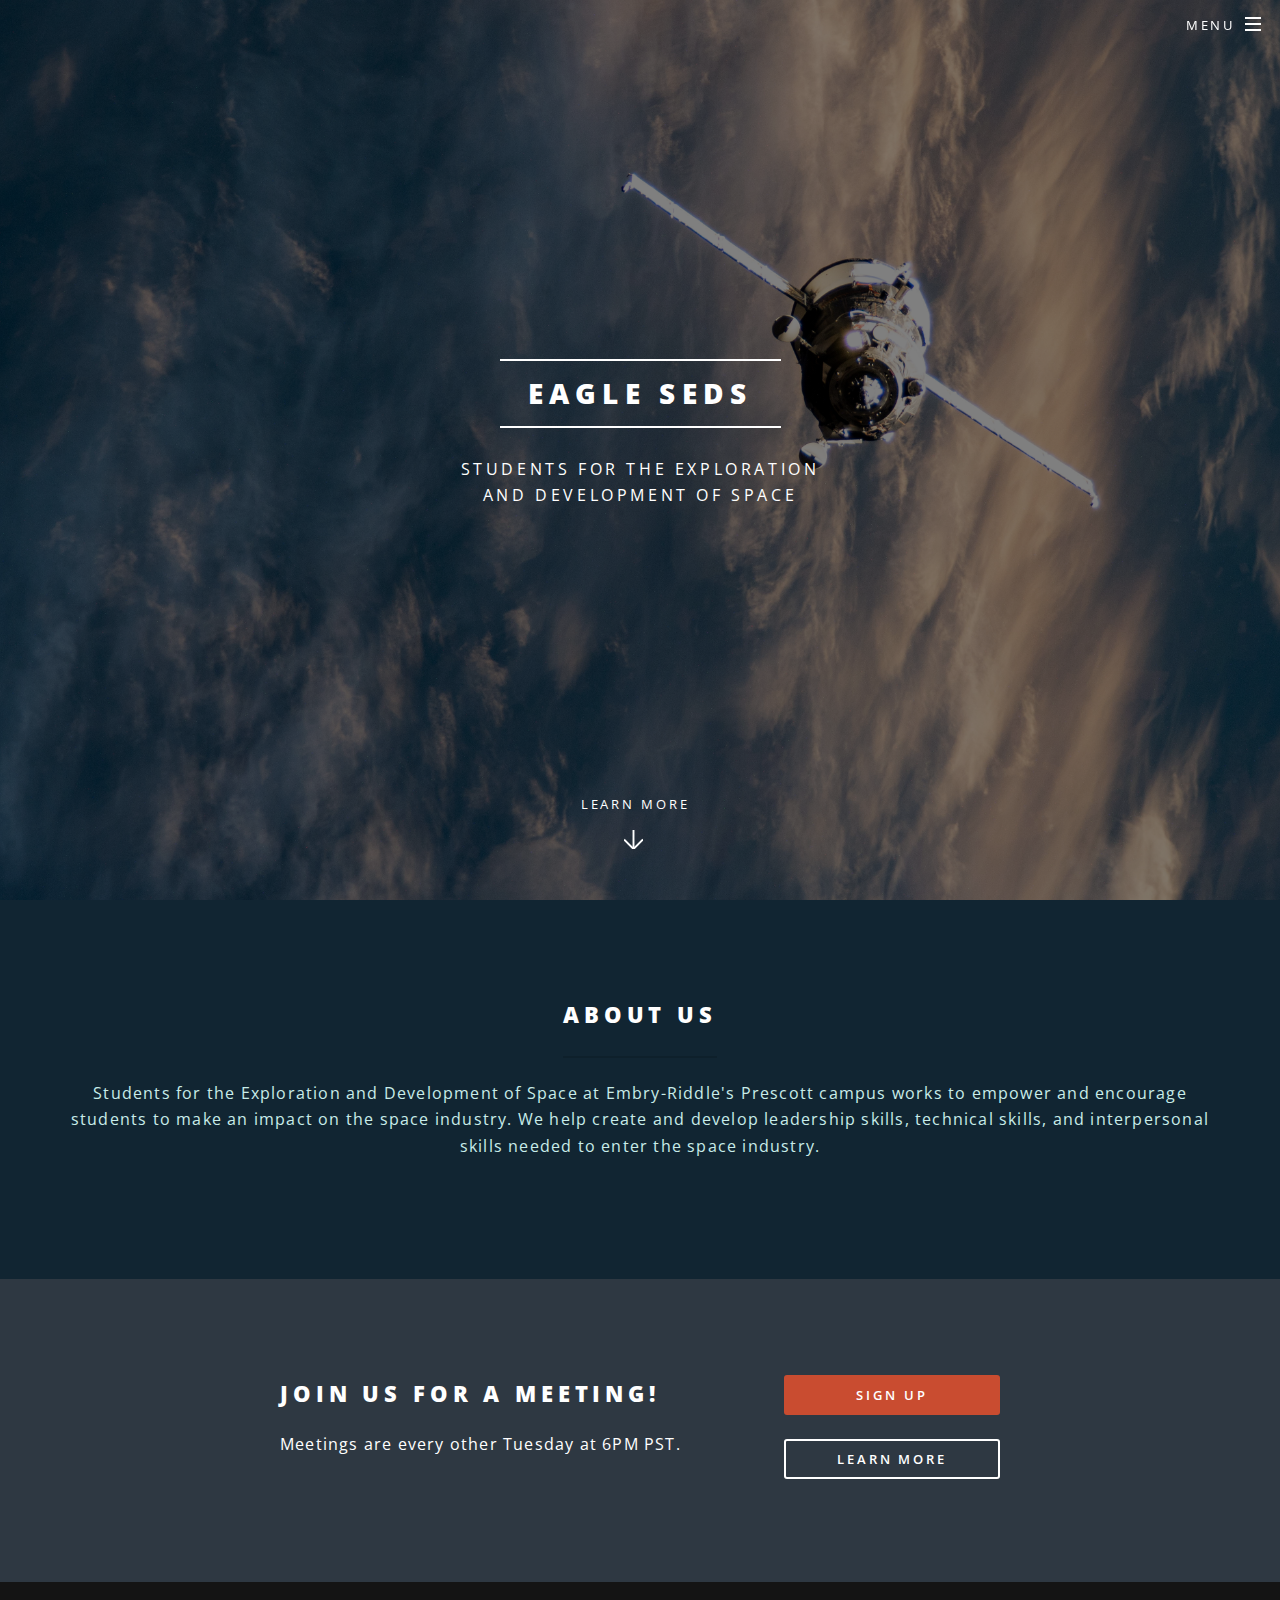
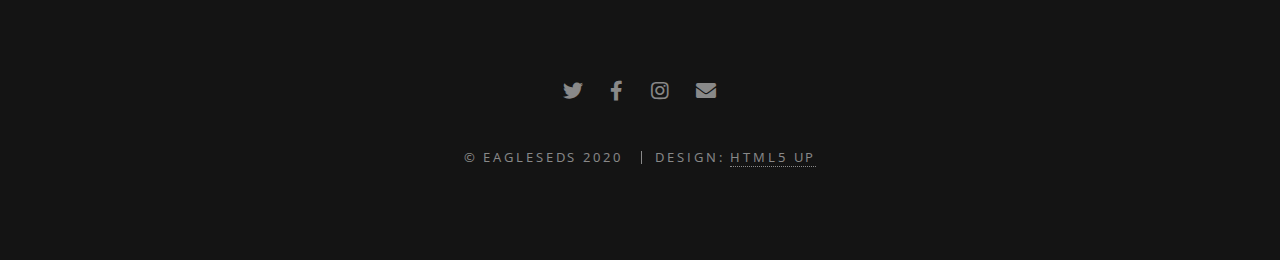
<file: index.html>
﻿<!DOCTYPE HTML>
<!--
	Spectral by HTML5 UP
	html5up.net | @ajlkn
	Free for personal and commercial use under the CCA 3.0 license (html5up.net/license)
-->
<html>
	<head>
		<title>EAGLE SEDS</title>
		<meta charset="utf-8" />
		<meta name="viewport" content="width=device-width, initial-scale=1, user-scalable=no" />
		<link rel="stylesheet" href="assets/css/main.css" />
		<noscript><link rel="stylesheet" href="assets/css/noscript.css" /></noscript>
	</head>
	<body class="landing is-preload">

		<!-- Page Wrapper -->
			<div id="page-wrapper">

				<!-- Header -->
					<header id="header" class="alt">
						<h1><a href="index.html">EAGLE SEDS</a></h1>
						<nav id="nav">
							<ul>
								<li class="special">
									<a href="#menu" class="menuToggle"><span>Menu</span></a>
									<div id="menu">
										<ul>
											<li><a href="index.html">Home</a></li>
											<li><a href="about.html">About</a></li>
											<li><a href="officers.html">Officers</a></li>
											<li><a href="#">Sign Up</a></li>
										</ul>
									</div>
								</li>
							</ul>
						</nav>
					</header>

				<!-- Banner -->
					<section id="banner">
						<div class="inner">
							<h2>Eagle SEDS</h2>
							<p>Students for the Exploration<br />
							and Development of Space</p>
						</div>
						<a href="#one" class="more scrolly">Learn More</a>
					</section>

				<!-- One -->
					<section id="one" class="wrapper style1 special">
						<div class="inner">
                            <header class="major">
								<h2>About Us</h2>
                   
                                    <p>
                                        Students for the Exploration and Development of Space at Embry-Riddle's Prescott campus
                                        works to empower and encourage students to make an impact on the
                                        space industry. We help create and develop leadership skills, technical skills, and interpersonal skills
                                        needed to enter the space industry.
                                    </p>
                            </header>
							
						</div>
					</section>

				<!-- Two 
					<section id="two" class="wrapper alt style2">
						<section class="spotlight">
							<div class="image"><img src="images/exposureBG.jpg" alt="" /></div><div class="content">
								<h2>SEDS USA</h2>
                                <p>"Students for the Exploration and Development of Space was founded in 1980 at MIT by Peter Diamandis,
							       Princeton University by Scott Scharfman, and Yale University by Richard Sorkin, and consists of
							       an international group of high school, undergraduate, and graduate students from a diverse range of
							       educational backgrounds who are working to promote space." </p>
							</div>
						</section>
						<section class="spotlight">
							<div class="image"><img src="images/pic02.jpg" alt="" /></div><div class="content">
								<h2>Tortor dolore feugiat<br />
								elementum magna</h2>
								<p>Aliquam ut ex ut augue consectetur interdum. Donec hendrerit imperdiet. Mauris eleifend fringilla nullam aenean mi ligula.</p>
							</div>
						</section>
						<section class="spotlight">
							<div class="image"><img src="images/pic03.jpg" alt="" /></div><div class="content">
								<h2>Augue eleifend aliquet<br />
								sed condimentum</h2>
								<p>Aliquam ut ex ut augue consectetur interdum. Donec hendrerit imperdiet. Mauris eleifend fringilla nullam aenean mi ligula.</p>
							</div>
						</section>
					</section>
					-->
				<!-- Three 
					<section id="three" class="wrapper style3 special">
						<div class="inner">
							<header class="major">
								<h2>Accumsan mus tortor nunc aliquet</h2>
								<p>Aliquam ut ex ut augue consectetur interdum. Donec amet imperdiet eleifend<br />
								fringilla tincidunt. Nullam dui leo Aenean mi ligula, rhoncus ullamcorper.</p>
							</header>
							<ul class="features">
								<li class="icon fa-paper-plane">
									<h3>Arcu accumsan</h3>
									<p>Augue consectetur sed interdum imperdiet et ipsum. Mauris lorem tincidunt nullam amet leo Aenean ligula consequat consequat.</p>
								</li>
								<li class="icon solid fa-laptop">
									<h3>Ac Augue Eget</h3>
									<p>Augue consectetur sed interdum imperdiet et ipsum. Mauris lorem tincidunt nullam amet leo Aenean ligula consequat consequat.</p>
								</li>
								<li class="icon solid fa-code">
									<h3>Mus Scelerisque</h3>
									<p>Augue consectetur sed interdum imperdiet et ipsum. Mauris lorem tincidunt nullam amet leo Aenean ligula consequat consequat.</p>
								</li>
								<li class="icon solid fa-headphones-alt">
									<h3>Mauris Imperdiet</h3>
									<p>Augue consectetur sed interdum imperdiet et ipsum. Mauris lorem tincidunt nullam amet leo Aenean ligula consequat consequat.</p>
								</li>
								<li class="icon fa-heart">
									<h3>Aenean Primis</h3>
									<p>Augue consectetur sed interdum imperdiet et ipsum. Mauris lorem tincidunt nullam amet leo Aenean ligula consequat consequat.</p>
								</li>
								<li class="icon fa-flag">
									<h3>Tortor Ut</h3>
									<p>Augue consectetur sed interdum imperdiet et ipsum. Mauris lorem tincidunt nullam amet leo Aenean ligula consequat consequat.</p>
								</li>
							</ul>
						</div>
					</section>
					-->
				<!-- CTA -->
					<section id="cta" class="wrapper style4">
						<div class="inner">
							<header>
								<h2>Join us for a meeting!</h2>
								<p>Meetings are every other Tuesday at 6PM PST.</p>
							</header>
							<ul class="actions stacked">
								<li><a href="https://eaglelife.erau.edu/" target="_blank" class="button fit primary">Sign Up</a></li>
								<li><a href="about.html" class="button fit">Learn More</a></li>
							</ul>
						</div>
					</section>

				<!-- Footer -->
                    <footer id="footer">
                        <ul class="icons">
                            <li><a href="https://twitter.com/sedsusa" target="_blank" class="icon brands fa-twitter"><span class="label">Twitter</span></a></li>
                            <li><a href="https://www.facebook.com/sedsusa/" target="_blank" class="icon brands fa-facebook-f"><span class="label">Facebook</span></a></li>
                            <li><a href="https://www.instagram.com/seds.usa/?hl=en" target="_blank" class="icon brands fa-instagram"><span class="label">Instagram</span></a></li>
                            <li><a href="mailto: eagleseds@gmail.com" class="icon solid fa-envelope"><span class="label">Email</span></a></li>
                        </ul>
                        <ul class="copyright">
                            <li>&copy; EagleSEDS 2020</li>
                            <li>Design: <a href="http://html5up.net" target="_blank">HTML5 UP</a></li>
                        </ul>
                    </footer>

			</div>

		<!-- Scripts -->
			<script src="assets/js/jquery.min.js"></script>
			<script src="assets/js/jquery.scrollex.min.js"></script>
			<script src="assets/js/jquery.scrolly.min.js"></script>
			<script src="assets/js/browser.min.js"></script>
			<script src="assets/js/breakpoints.min.js"></script>
			<script src="assets/js/util.js"></script>
			<script src="assets/js/main.js"></script>

	</body>
</html>
</file>
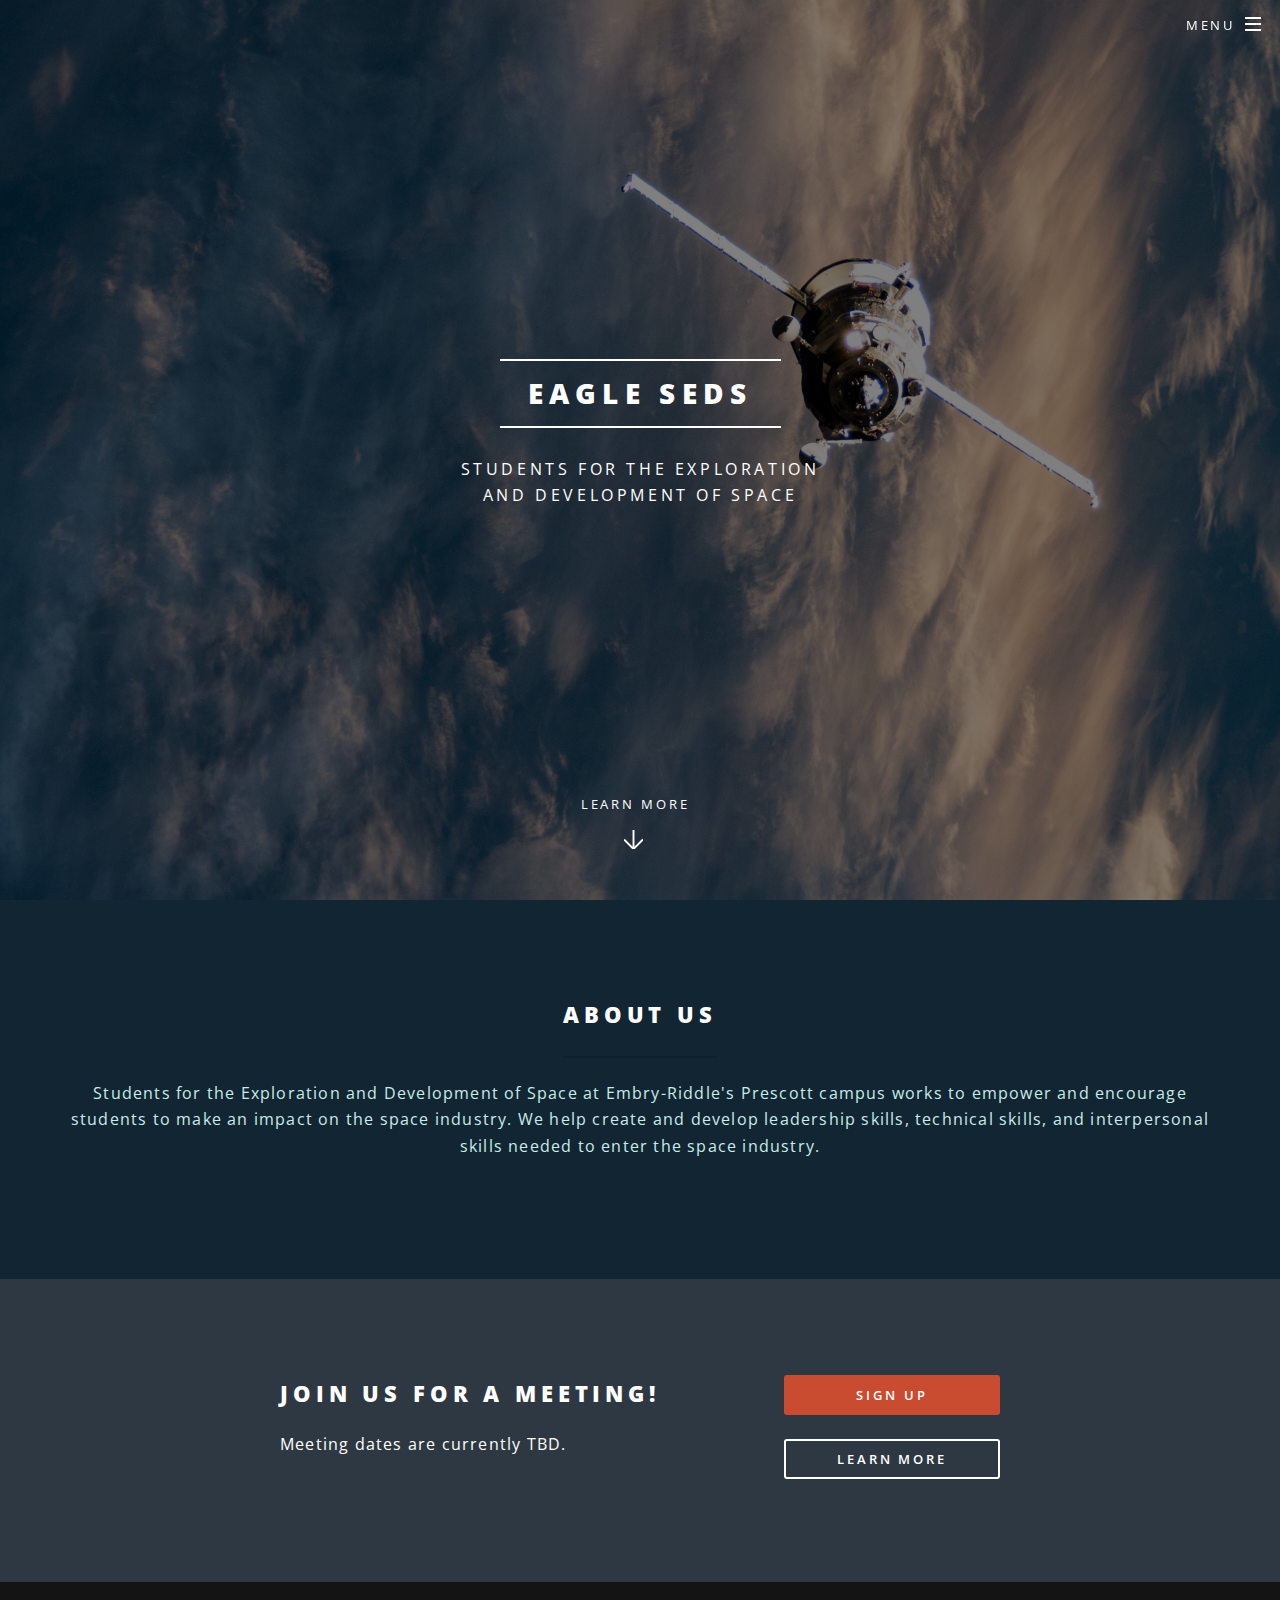
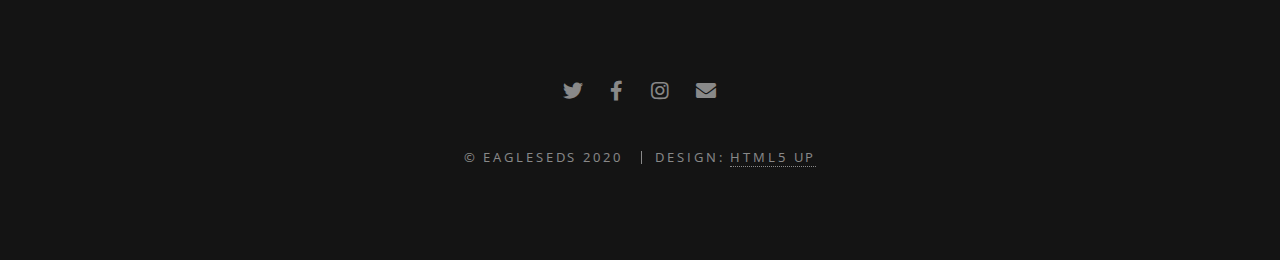
<file: html5up-spectral/index.html>
﻿<!DOCTYPE HTML>
<!--
	Spectral by HTML5 UP
	html5up.net | @ajlkn
	Free for personal and commercial use under the CCA 3.0 license (html5up.net/license)
-->
<html>
	<head>
		<title>EAGLE SEDS</title>
		<meta charset="utf-8" />
		<meta name="viewport" content="width=device-width, initial-scale=1, user-scalable=no" />
		<link rel="stylesheet" href="assets/css/main.css" />
		<noscript><link rel="stylesheet" href="assets/css/noscript.css" /></noscript>
	</head>
	<body class="landing is-preload">

		<!-- Page Wrapper -->
			<div id="page-wrapper">

				<!-- Header -->
					<header id="header" class="alt">
						<h1><a href="index.html">EAGLE SEDS</a></h1>
						<nav id="nav">
							<ul>
								<li class="special">
									<a href="#menu" class="menuToggle"><span>Menu</span></a>
									<div id="menu">
										<ul>
											<li><a href="index.html">Home</a></li>
											<li><a href="about.html">About</a></li>
											<li><a href="officers.html">Officers</a></li>
											<li><a href="#">Sign Up</a></li>
										</ul>
									</div>
								</li>
							</ul>
						</nav>
					</header>

				<!-- Banner -->
					<section id="banner">
						<div class="inner">
							<h2>Eagle SEDS</h2>
							<p>Students for the Exploration<br />
							and Development of Space</p>
						</div>
						<a href="#one" class="more scrolly">Learn More</a>
					</section>

				<!-- One -->
					<section id="one" class="wrapper style1 special">
						<div class="inner">
                            <header class="major">
								<h2>About Us</h2>
                   
                                    <p>
                                        Students for the Exploration and Development of Space at Embry-Riddle's Prescott campus
                                        works to empower and encourage students to make an impact on the
                                        space industry. We help create and develop leadership skills, technical skills, and interpersonal skills
                                        needed to enter the space industry.
                                    </p>
                            </header>
							
						</div>
					</section>

				<!-- Two 
					<section id="two" class="wrapper alt style2">
						<section class="spotlight">
							<div class="image"><img src="images/exposureBG.jpg" alt="" /></div><div class="content">
								<h2>SEDS USA</h2>
                                <p>"Students for the Exploration and Development of Space was founded in 1980 at MIT by Peter Diamandis,
							       Princeton University by Scott Scharfman, and Yale University by Richard Sorkin, and consists of
							       an international group of high school, undergraduate, and graduate students from a diverse range of
							       educational backgrounds who are working to promote space." </p>
							</div>
						</section>
						<section class="spotlight">
							<div class="image"><img src="images/pic02.jpg" alt="" /></div><div class="content">
								<h2>Tortor dolore feugiat<br />
								elementum magna</h2>
								<p>Aliquam ut ex ut augue consectetur interdum. Donec hendrerit imperdiet. Mauris eleifend fringilla nullam aenean mi ligula.</p>
							</div>
						</section>
						<section class="spotlight">
							<div class="image"><img src="images/pic03.jpg" alt="" /></div><div class="content">
								<h2>Augue eleifend aliquet<br />
								sed condimentum</h2>
								<p>Aliquam ut ex ut augue consectetur interdum. Donec hendrerit imperdiet. Mauris eleifend fringilla nullam aenean mi ligula.</p>
							</div>
						</section>
					</section>
					-->
				<!-- Three 
					<section id="three" class="wrapper style3 special">
						<div class="inner">
							<header class="major">
								<h2>Accumsan mus tortor nunc aliquet</h2>
								<p>Aliquam ut ex ut augue consectetur interdum. Donec amet imperdiet eleifend<br />
								fringilla tincidunt. Nullam dui leo Aenean mi ligula, rhoncus ullamcorper.</p>
							</header>
							<ul class="features">
								<li class="icon fa-paper-plane">
									<h3>Arcu accumsan</h3>
									<p>Augue consectetur sed interdum imperdiet et ipsum. Mauris lorem tincidunt nullam amet leo Aenean ligula consequat consequat.</p>
								</li>
								<li class="icon solid fa-laptop">
									<h3>Ac Augue Eget</h3>
									<p>Augue consectetur sed interdum imperdiet et ipsum. Mauris lorem tincidunt nullam amet leo Aenean ligula consequat consequat.</p>
								</li>
								<li class="icon solid fa-code">
									<h3>Mus Scelerisque</h3>
									<p>Augue consectetur sed interdum imperdiet et ipsum. Mauris lorem tincidunt nullam amet leo Aenean ligula consequat consequat.</p>
								</li>
								<li class="icon solid fa-headphones-alt">
									<h3>Mauris Imperdiet</h3>
									<p>Augue consectetur sed interdum imperdiet et ipsum. Mauris lorem tincidunt nullam amet leo Aenean ligula consequat consequat.</p>
								</li>
								<li class="icon fa-heart">
									<h3>Aenean Primis</h3>
									<p>Augue consectetur sed interdum imperdiet et ipsum. Mauris lorem tincidunt nullam amet leo Aenean ligula consequat consequat.</p>
								</li>
								<li class="icon fa-flag">
									<h3>Tortor Ut</h3>
									<p>Augue consectetur sed interdum imperdiet et ipsum. Mauris lorem tincidunt nullam amet leo Aenean ligula consequat consequat.</p>
								</li>
							</ul>
						</div>
					</section>
					-->
				<!-- CTA -->
					<section id="cta" class="wrapper style4">
						<div class="inner">
							<header>
								<h2>Join us for a meeting!</h2>
								<p>Meeting dates are currently TBD.</p>
							</header>
							<ul class="actions stacked">
								<li><a href="https://eaglelife.erau.edu/" target="_blank" class="button fit primary">Sign Up</a></li>
								<li><a href="about.html" class="button fit">Learn More</a></li>
							</ul>
						</div>
					</section>

				<!-- Footer -->
                    <footer id="footer">
                        <ul class="icons">
                            <li><a href="https://twitter.com/sedsusa" target="_blank" class="icon brands fa-twitter"><span class="label">Twitter</span></a></li>
                            <li><a href="https://www.facebook.com/sedsusa/" target="_blank" class="icon brands fa-facebook-f"><span class="label">Facebook</span></a></li>
                            <li><a href="https://www.instagram.com/seds.usa/?hl=en" target="_blank" class="icon brands fa-instagram"><span class="label">Instagram</span></a></li>
                            <li><a href="mailto: eagleseds@gmail.com" class="icon solid fa-envelope"><span class="label">Email</span></a></li>
                        </ul>
                        <ul class="copyright">
                            <li>&copy; EagleSEDS 2020</li>
                            <li>Design: <a href="http://html5up.net" target="_blank">HTML5 UP</a></li>
                        </ul>
                    </footer>

			</div>

		<!-- Scripts -->
			<script src="assets/js/jquery.min.js"></script>
			<script src="assets/js/jquery.scrollex.min.js"></script>
			<script src="assets/js/jquery.scrolly.min.js"></script>
			<script src="assets/js/browser.min.js"></script>
			<script src="assets/js/breakpoints.min.js"></script>
			<script src="assets/js/util.js"></script>
			<script src="assets/js/main.js"></script>

	</body>
</html>
</file>
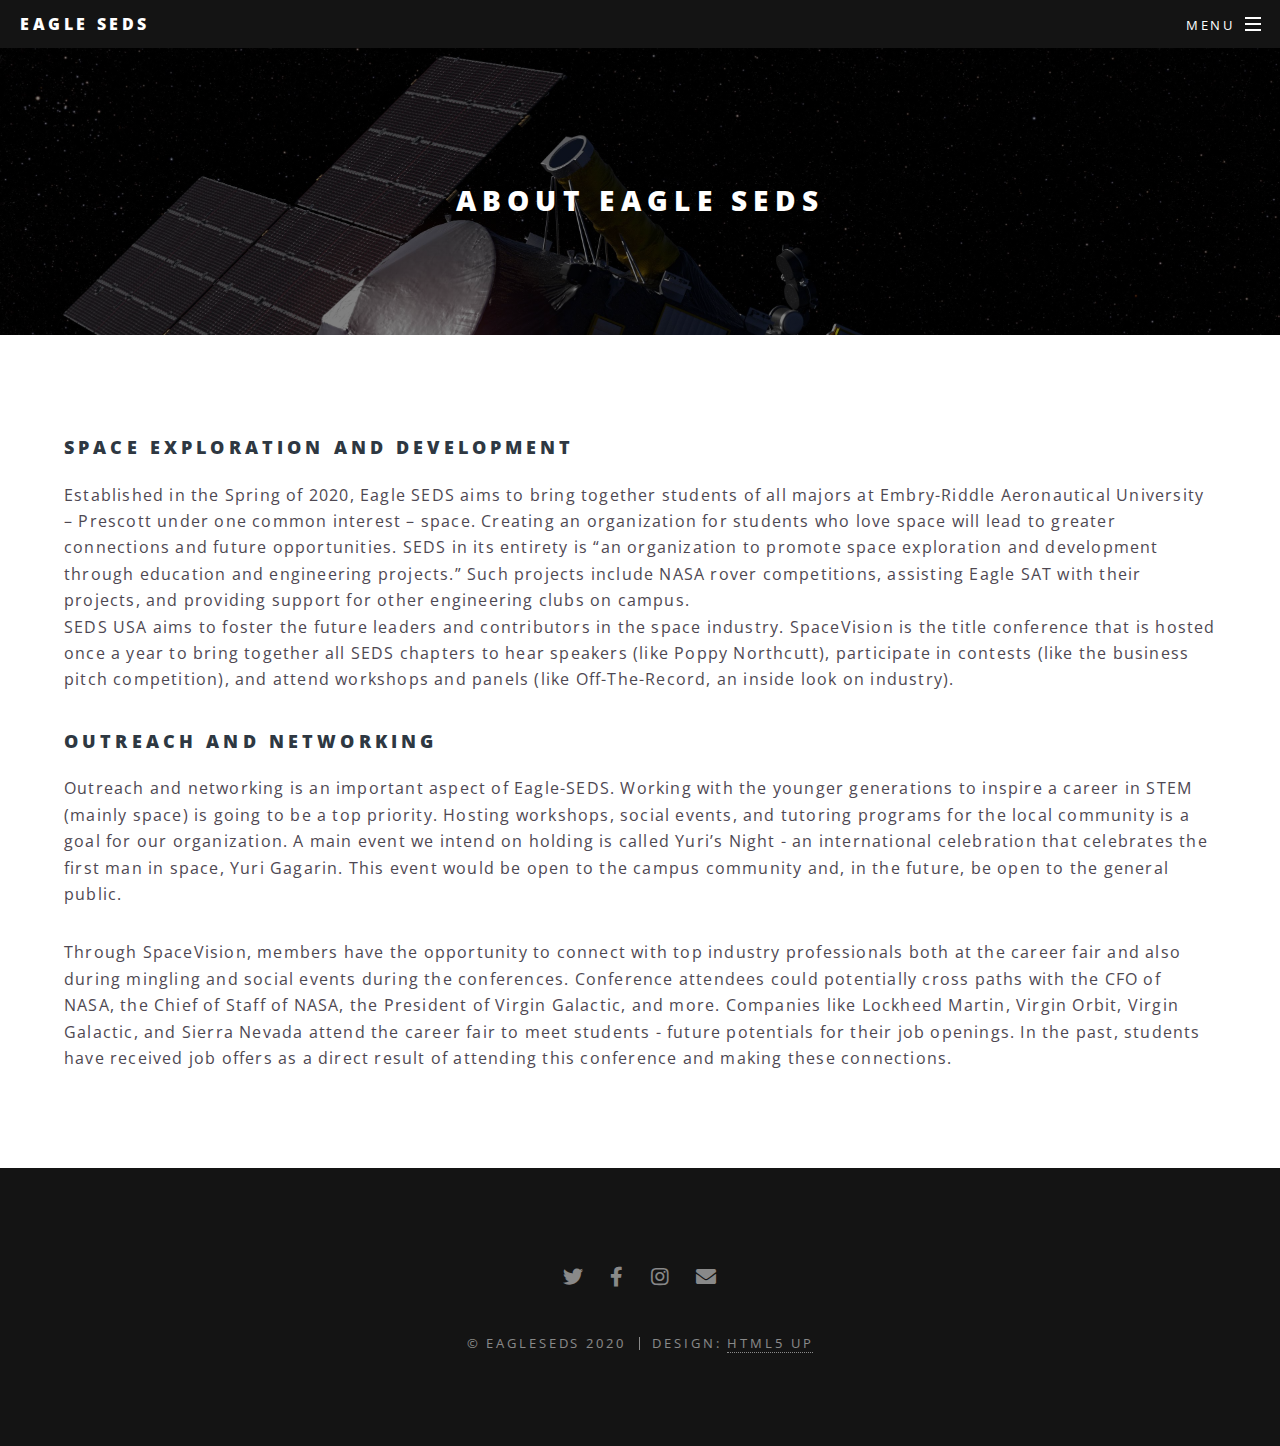
<file: about.html>
﻿<!DOCTYPE HTML>
<!--
	Spectral by HTML5 UP
	html5up.net | @ajlkn
	Free for personal and commercial use under the CCA 3.0 license (html5up.net/license)
-->
<html>
	<head>
		<title>About - Eagle SEDS</title>
		<meta charset="utf-8" />
		<meta name="viewport" content="width=device-width, initial-scale=1, user-scalable=no" />
		<link rel="stylesheet" href="assets/css/main.css" />
		<noscript><link rel="stylesheet" href="assets/css/noscript.css" /></noscript>
	</head>
	<body class="is-preload">

		<!-- Page Wrapper -->
			<div id="page-wrapper">

				<!-- Header -->
					<header id="header">
						<h1><a href="index.html">Eagle SEDS</a></h1>
						<nav id="nav">
							<ul>
								<li class="special">
									<a href="#menu" class="menuToggle"><span>Menu</span></a>
									<div id="menu">
										<ul>
											<li><a href="index.html">Home</a></li>
											<li><a href="about.html">About</a></li>
											<li><a href="officers.html">Officers</a></li>
											<li><a href="#">Sign Up</a></li>
										</ul>
									</div>
								</li>
							</ul>
						</nav>
					</header>

				<!-- Main -->
					<article id="main2">
						<header>
							<h2>About Eagle SEDS</h2>
						</header>
						<section class="wrapper style5">
							<div class="inner">

								<h3>Space Exploration and Development</h3>
                                <p>Established in the Spring of 2020, Eagle SEDS aims to bring together students of all majors at
								Embry-Riddle Aeronautical University – Prescott under one common interest – space. Creating an organization
								for students who love space will lead to greater connections and future opportunities. SEDS in its
								entirety is “an organization to promote space exploration and development through education and engineering
								projects.” Such projects include NASA rover competitions, assisting Eagle SAT with their projects, and
								providing support for other engineering clubs on campus. <br />SEDS USA aims to foster the future leaders
								and contributors in the space industry. SpaceVision is the title conference that is hosted once a year to
								bring together all SEDS chapters to hear speakers (like Poppy Northcutt), participate in contests
								(like the business pitch competition), and attend workshops and panels
								(like Off-The-Record, an inside look on industry).</p>

								<h3>Outreach and Networking</h3>
                                <p>Outreach and networking is an important aspect of Eagle-SEDS. Working with the younger generations
								to inspire a career in STEM (mainly space) is going to be a top priority. Hosting workshops, social
								events, and tutoring programs for the local community is a goal for our organization. A main event
								we intend on holding is called Yuri’s Night - an international celebration that celebrates the first man in space,
								Yuri Gagarin. This event would be open to the campus community and, in the future, be open to
								the general public.<br /></p>
                                <p>Through SpaceVision, members have the opportunity to connect with top industry professionals both at
								the career fair and also during mingling and social events during the conferences. Conference attendees could potentially cross paths with
								the CFO of NASA, the Chief of Staff of NASA, the President of Virgin Galactic, and more. Companies
								like Lockheed Martin, Virgin Orbit, Virgin Galactic, and Sierra Nevada attend the career fair to meet 
								students - future potentials for their job openings. In the past, students have received job offers as a direct result of attending
								this conference and making these connections.</p>
							</div>
						</section>
					</article>

				<!-- Footer -->
					<footer id="footer">
						<ul class="icons">
							<li><a href="https://twitter.com/sedsusa" target="_blank" class="icon brands fa-twitter"><span class="label">Twitter</span></a></li>
							<li><a href="https://www.facebook.com/sedsusa/" target="_blank" class="icon brands fa-facebook-f"><span class="label">Facebook</span></a></li>
							<li><a href="https://www.instagram.com/seds.usa/?hl=en" target="_blank" class="icon brands fa-instagram"><span class="label">Instagram</span></a></li>
							<li><a href="mailto: eagleseds@gmail.com" class="icon solid fa-envelope"><span class="label">Email</span></a></li>
						</ul>
						<ul class="copyright">
							<li>&copy; EagleSEDS 2020</li><li>Design: <a href="http://html5up.net" target="_blank">HTML5 UP</a></li>
						</ul>
					</footer>

			</div>

		<!-- Scripts -->
			<script src="assets/js/jquery.min.js"></script>
			<script src="assets/js/jquery.scrollex.min.js"></script>
			<script src="assets/js/jquery.scrolly.min.js"></script>
			<script src="assets/js/browser.min.js"></script>
			<script src="assets/js/breakpoints.min.js"></script>
			<script src="assets/js/util.js"></script>
			<script src="assets/js/main.js"></script>

	</body>
</html>
</file>
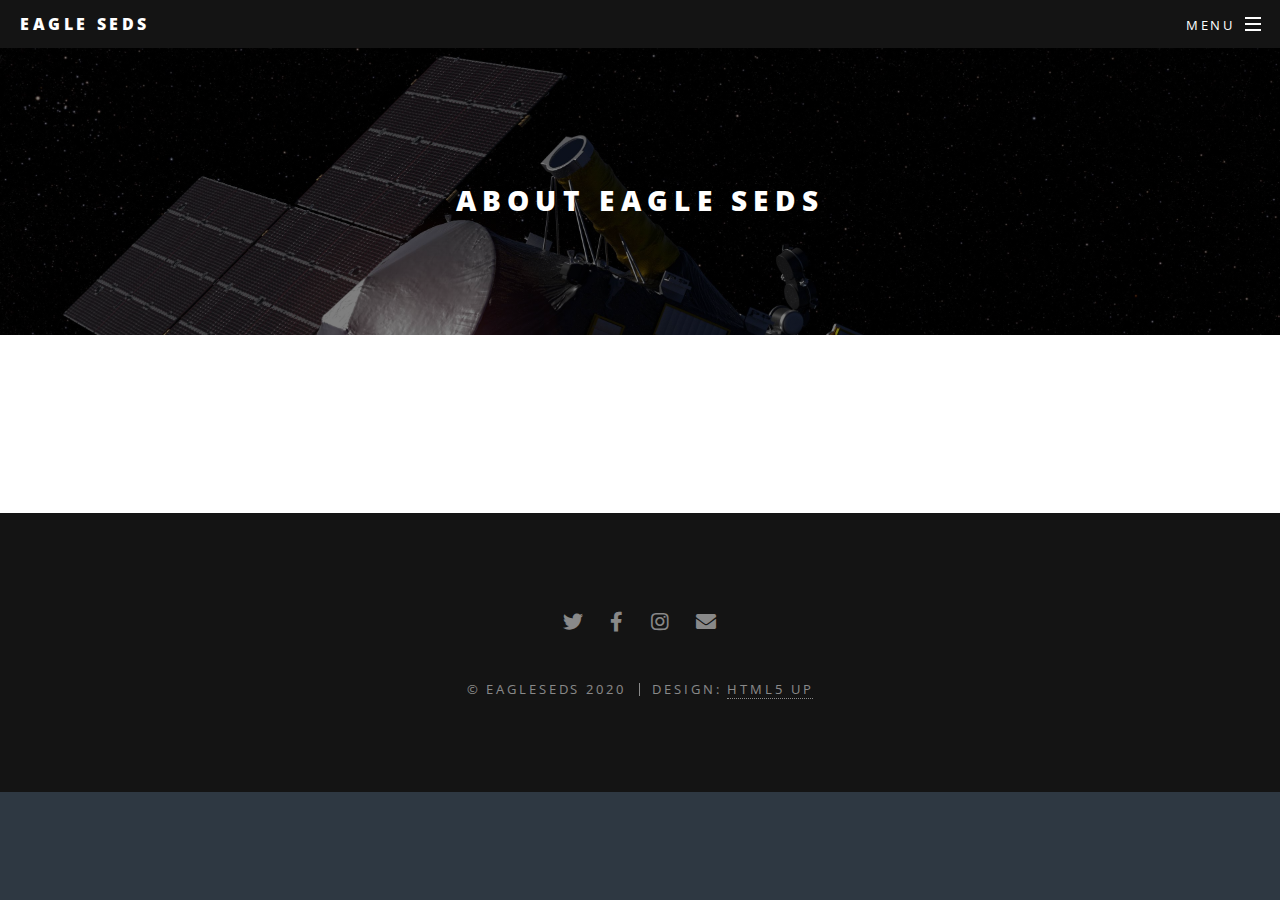
<file: generic.html>
﻿<!DOCTYPE HTML>
<!--
	Spectral by HTML5 UP
	html5up.net | @ajlkn
	Free for personal and commercial use under the CCA 3.0 license (html5up.net/license)
-->
<html>
	<head>
		<title>About - Eagle SEDS</title>
		<meta charset="utf-8" />
		<meta name="viewport" content="width=device-width, initial-scale=1, user-scalable=no" />
		<link rel="stylesheet" href="assets/css/main.css" />
		<noscript><link rel="stylesheet" href="assets/css/noscript.css" /></noscript>
	</head>
	<body class="is-preload">

		<!-- Page Wrapper -->
			<div id="page-wrapper">

				<!-- Header -->
					<header id="header">
						<h1><a href="index.html">Eagle SEDS</a></h1>
						<nav id="nav">
							<ul>
								<li class="special">
									<a href="#menu" class="menuToggle"><span>Menu</span></a>
									<div id="menu">
										<ul>
											<li><a href="index.html">Home</a></li>
											<li><a href="generic.html">Aboutc</a></li>
											<li><a href="elements.html">Officers</a></li>
											<li><a href="#">Sign Up</a></li>
										</ul>
									</div>
								</li>
							</ul>
						</nav>
					</header>

				<!-- Main -->
					<article id="main2">
						<header>
							<h2>About Eagle SEDS</h2>
						</header>
						<section class="wrapper style5">
							<div class="inner">

								<h3></h3>
								
							</div>
						</section>
					</article>

				<!-- Footer -->
					<footer id="footer">
						<ul class="icons">
							<li><a href="https://twitter.com/sedsusa" target="_blank" class="icon brands fa-twitter"><span class="label">Twitter</span></a></li>
							<li><a href="https://www.facebook.com/sedsusa/" target="_blank" class="icon brands fa-facebook-f"><span class="label">Facebook</span></a></li>
							<li><a href="https://www.instagram.com/seds.usa/?hl=en" target="_blank" class="icon brands fa-instagram"><span class="label">Instagram</span></a></li>
							<li><a href="mailto: eagleseds@gmail.com" class="icon solid fa-envelope"><span class="label">Email</span></a></li>
						</ul>
						<ul class="copyright">
							<li>&copy; EagleSEDS 2020</li><li>Design: <a href="http://html5up.net" target="_blank">HTML5 UP</a></li>
						</ul>
					</footer>

			</div>

		<!-- Scripts -->
			<script src="assets/js/jquery.min.js"></script>
			<script src="assets/js/jquery.scrollex.min.js"></script>
			<script src="assets/js/jquery.scrolly.min.js"></script>
			<script src="assets/js/browser.min.js"></script>
			<script src="assets/js/breakpoints.min.js"></script>
			<script src="assets/js/util.js"></script>
			<script src="assets/js/main.js"></script>

	</body>
</html>
</file>
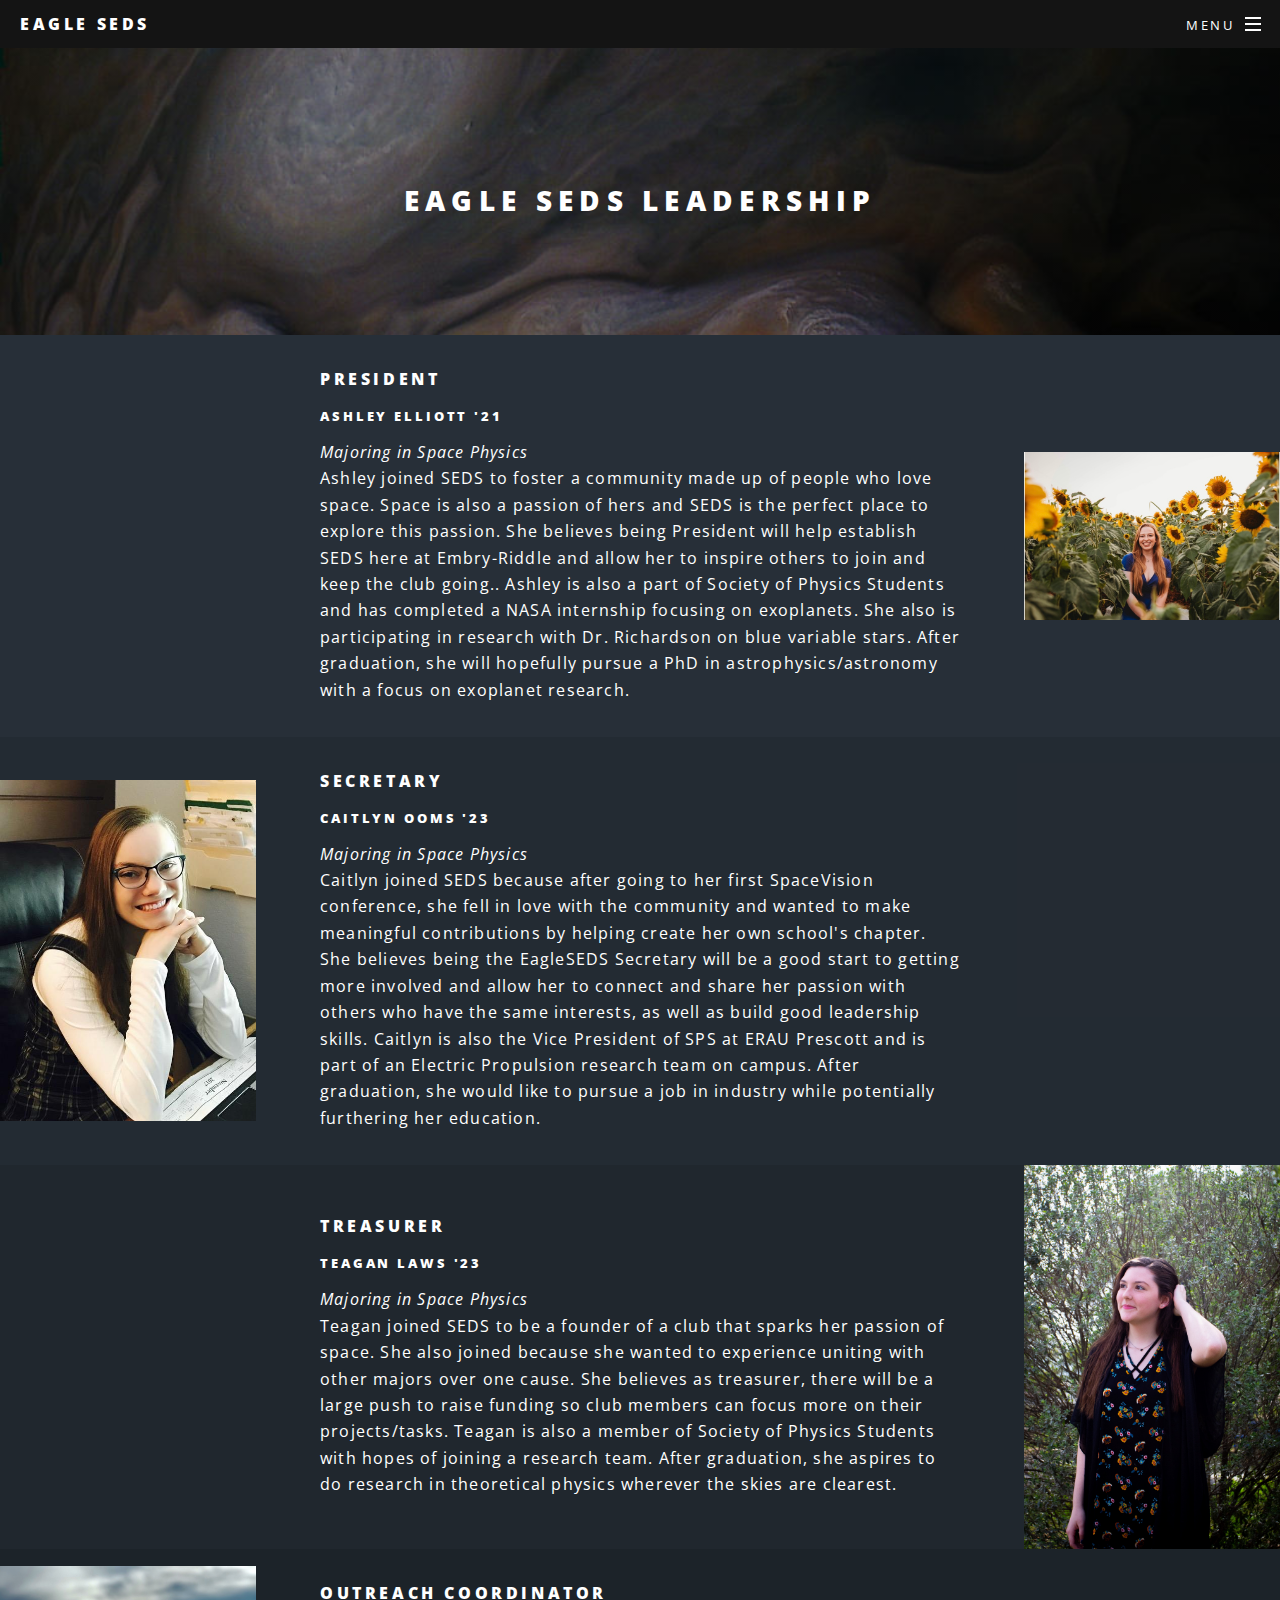
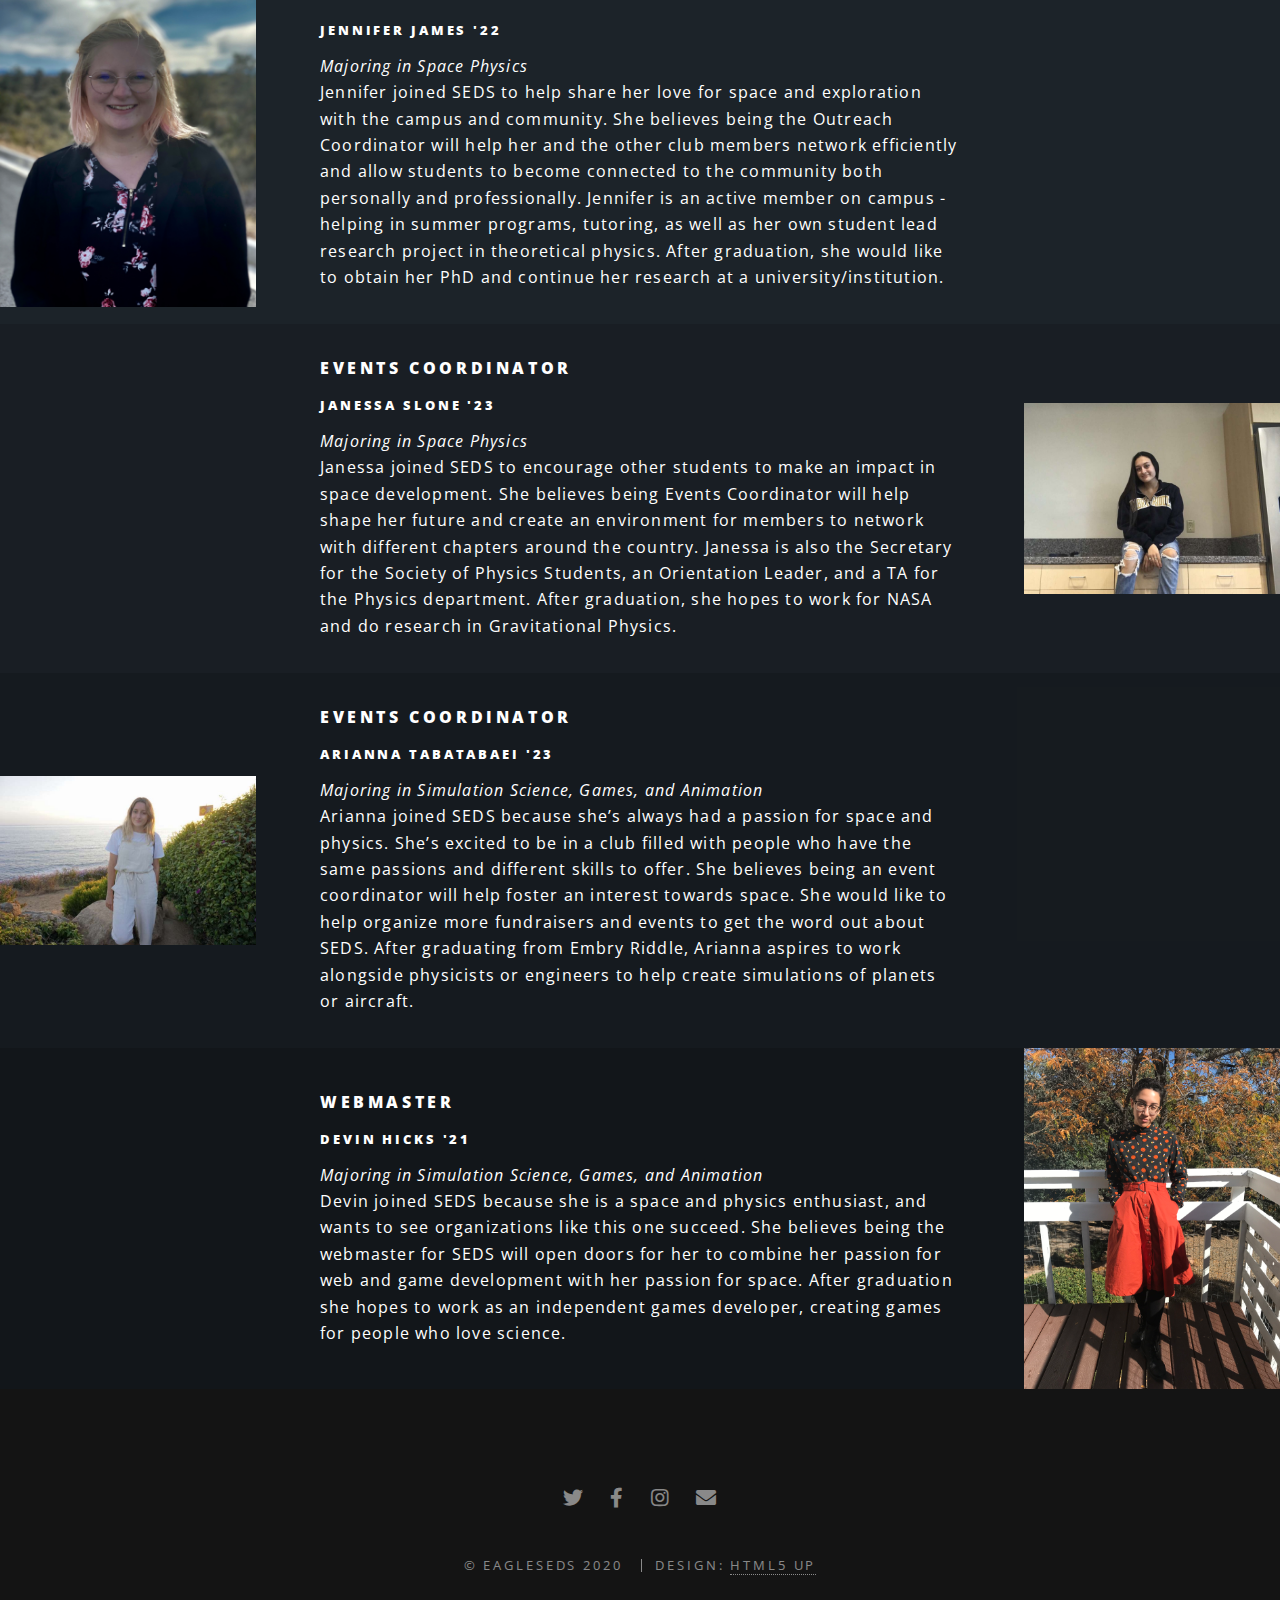
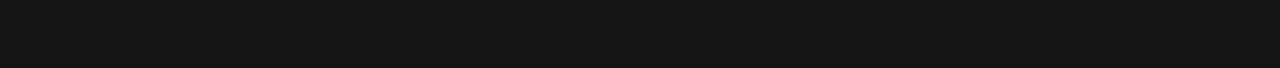
<file: officers.html>
﻿<!DOCTYPE HTML>
<!--
    Spectral by HTML5 UP
    html5up.net | @ajlkn
    Free for personal and commercial use under the CCA 3.0 license (html5up.net/license)
-->
<html>
<head>
    <title>Officers - Eagle SEDS</title>
    <meta charset="utf-8" />
    <meta name="viewport" content="width=device-width, initial-scale=1, user-scalable=no" />
    <link rel="stylesheet" href="assets/css/main.css" />
    <noscript><link rel="stylesheet" href="assets/css/noscript.css" /></noscript>
</head>
<body class="is-preload">

    <!-- Page Wrapper -->
    <div id="page-wrapper">

        <!-- Header -->
        <header id="header">
            <h1><a href="index.html">Eagle SEDS</a></h1>
            <nav id="nav">
                <ul>
                    <li class="special">
                        <a href="#menu" class="menuToggle"><span>Menu</span></a>
                        <div id="menu">
                            <ul>
                                <li><a href="index.html">Home</a></li>
                                <li><a href="about.html">About</a></li>
                                <li><a href="officers.html">Officers</a></li>
                                <li><a href="#">Sign Up</a></li>
                            </ul>
                        </div>
                    </li>
                </ul>
            </nav>
        </header>

        <!-- Main -->
        <article id="main3">
            <header>
                <h2>Eagle SEDS Leadership</h2>
            </header>

            <!--President-->
            <section class="bio">
                <div class="image"><img src="images/ashleyE.jpeg" alt="" /></div><div class="content">
                    <h4>President</h4>
                    <h5>Ashley Elliott '21</h5>
                    <p>
                        <i>Majoring in Space Physics</i><br />
                        Ashley joined SEDS to foster a community made up of people who love space. Space
                        is also a passion of hers and SEDS is the perfect place to explore this passion.
                        She believes being President will help establish SEDS here at Embry-Riddle and
                        allow her to inspire others to join and keep the club going.. Ashley is also a
                        part of Society of Physics Students and has completed a NASA internship focusing
                        on exoplanets. She also is participating in research with Dr. Richardson on blue
                        variable stars. After graduation, she will hopefully pursue a PhD in
                        astrophysics/astronomy with a focus on exoplanet research.
                    </p>
                </div>
            </section>

            <!--Vice President
            <section class="bio">
                <div class="image"><img src="images/connorP.jpg" alt="" /></div><div class="content">
                    <h4>Vice President</h4>
                    <h5>Connor Pickett '21</h5>
                    <p>
                        <i>Majoring in Astronomy</i><br />
                        Connor joined SEDS because he believes that it can bring together every person,
                        regardless of major, interest, or passion. He believes being Vice President will
                        help to build a strong foundation for this SEDS chapter and allow him to spread
                        his love for the Universe within the STEM community and around the world. Connor
                        is also currently the Treasurer for the Society of Physics Students, the Lead
                        Astronomer for Embry-Riddle's STEM Outreach Program, and an employee of the
                        on-campus planetarium. After graduation, Connor hopes to continue his research
                        on the spectroscopy of massive binary star systems, whether that be available
                        in graduate school or in industry.
                    </p>
                </div>
            </section> -->

            <!--Secretary-->
            <section class="bio">
                <div class="image"><img src="images/caitlynOoms.jpg" alt="" /></div><div class="content">
                    <h4>Secretary</h4>
                    <h5>Caitlyn Ooms '23</h5>
                    <p>
                        <i>Majoring in Space Physics</i><br />
                        Caitlyn joined SEDS because after going to her first SpaceVision conference, she fell
                        in love with the community and wanted to make meaningful contributions by helping create
                        her own school's chapter. She believes being the EagleSEDS Secretary will be a good start
                        to getting more involved and allow her to connect and share her passion with others who
                        have the same interests, as well as build good leadership skills. Caitlyn is also the
                        Vice President of SPS at ERAU Prescott and is part of an Electric Propulsion research
                        team on campus. After graduation, she would like to pursue a job in industry while
                        potentially furthering her education.
                    </p>
                </div>
            </section>

            <!--Treasurer-->
            <section class="bio">
                <div class="image"><img src="images/teagLaws.jpg" alt="" /></div><div class="content">
                    <h4>Treasurer</h4>
                    <h5>Teagan Laws '23</h5>
                    <p>
                        <i>Majoring in Space Physics</i><br />
                        Teagan joined SEDS to be a founder of a club that sparks her passion of space.
                        She also joined because she wanted to experience uniting with other majors over
                        one cause. She believes as treasurer, there will be a large push to raise funding
                        so club members can focus more on their projects/tasks. Teagan is also a member of
                        Society of Physics Students with hopes of joining a research team. After graduation,
                        she aspires to do research in theoretical physics wherever the skies are clearest.
                    </p>
                </div>
            </section>

            <!--Outreach Coordinator-->
            <section class="bio">
                <div class="image"><img src="images/jennJames.jpg" alt="" /></div><div class="content">
                    <h4>Outreach Coordinator</h4>
                    <h5>Jennifer James '22</h5>
                    <p>
                        <i>Majoring in Space Physics</i><br />
                        Jennifer joined SEDS to help share her love for space and exploration with the
                        campus and community. She believes being the Outreach Coordinator will help her
                        and the other club members network efficiently and allow students to become
                        connected to the community both personally and professionally. Jennifer is an
                        active member on campus - helping in summer programs, tutoring, as well as her
                        own student lead research project in theoretical physics. After graduation, she
                        would like to obtain her PhD and continue her research at a university/institution.
                    </p>
                </div>
            </section>

            <!--Events Co-Coordinator-->
            <section class="bio">
                <div class="image"><img src="images/janessa.jpeg" alt="" /></div><div class="content">
                    <h4>Events Coordinator</h4>
                    <h5>Janessa Slone '23</h5>
                    <p>
                        <i>Majoring in Space Physics</i><br />
                        Janessa joined SEDS to encourage other students to make an impact
                        in space development. She believes being Events Coordinator will
                        help shape her future and create an environment for members to network
                        with different chapters around the country. Janessa is also the Secretary
                        for the Society of Physics Students, an Orientation Leader, and a TA for
                        the Physics department. After graduation, she hopes to work for NASA and
                        do research in Gravitational Physics.
                    </p>
                </div>
            </section>

            <!--Events Co-Coordinator-->
            <section class="bio">
                <div class="image"><img src="images/arianna.jpeg" alt="" /></div><div class="content">
                    <h4>Events Coordinator</h4>
                    <h5>Arianna Tabatabaei '23</h5>
                    <p>
                        <i>Majoring in Simulation Science, Games, and Animation</i><br />
                        Arianna joined SEDS because she’s always had a passion
                        for space and physics. She’s excited to be in a club filled with
                        people who have the same passions and different skills to offer.
                        She believes being an event coordinator will help foster an
                        interest towards space. She would like to help organize more
                        fundraisers and events to get the word out about SEDS. After
                        graduating from Embry Riddle, Arianna aspires to work alongside
                        physicists or engineers to help create simulations of planets or
                        aircraft.
                        
                    </p>
                </div>
            </section>

            <!--Webmaster-->
            <section class="bio">
                <div class="image"><img src="images/devin.jpeg" alt="" /></div><div class="content">
                    <h4>Webmaster</h4>
                    <h5>Devin Hicks '21</h5>
                    <p>
                        <i>Majoring in Simulation Science, Games, and Animation</i><br />
                        Devin joined SEDS because she is a space and physics enthusiast, and wants
                        to see organizations like this one succeed. She believes being the webmaster for
                        SEDS will open doors for her to combine her passion for web and game development
                        with her passion for space. After graduation she hopes to work
                        as an independent games developer, creating games for people who love science.
                    </p>
                </div>
            </section>
        </article>
       
        
        <!-- Footer -->
        <footer id="footer">
            <ul class="icons">
                <li><a href="https://twitter.com/sedsusa" target="_blank" class="icon brands fa-twitter"><span class="label">Twitter</span></a></li>
                <li><a href="https://www.facebook.com/sedsusa/" target="_blank" class="icon brands fa-facebook-f"><span class="label">Facebook</span></a></li>
                <li><a href="https://www.instagram.com/seds.usa/?hl=en" target="_blank" class="icon brands fa-instagram"><span class="label">Instagram</span></a></li>
                <li><a href="mailto: eagleseds@gmail.com" class="icon solid fa-envelope"><span class="label">Email</span></a></li>
            </ul>
            <ul class="copyright">
                <li>&copy; EagleSEDS 2020</li>
                <li>Design: <a href="http://html5up.net" target="_blank">HTML5 UP</a></li>
            </ul>
        </footer>

    </div>

    <!-- Scripts -->
    <script src="assets/js/jquery.min.js"></script>
    <script src="assets/js/jquery.scrollex.min.js"></script>
    <script src="assets/js/jquery.scrolly.min.js"></script>
    <script src="assets/js/browser.min.js"></script>
    <script src="assets/js/breakpoints.min.js"></script>
    <script src="assets/js/util.js"></script>
    <script src="assets/js/main.js"></script>

</body>
</file>
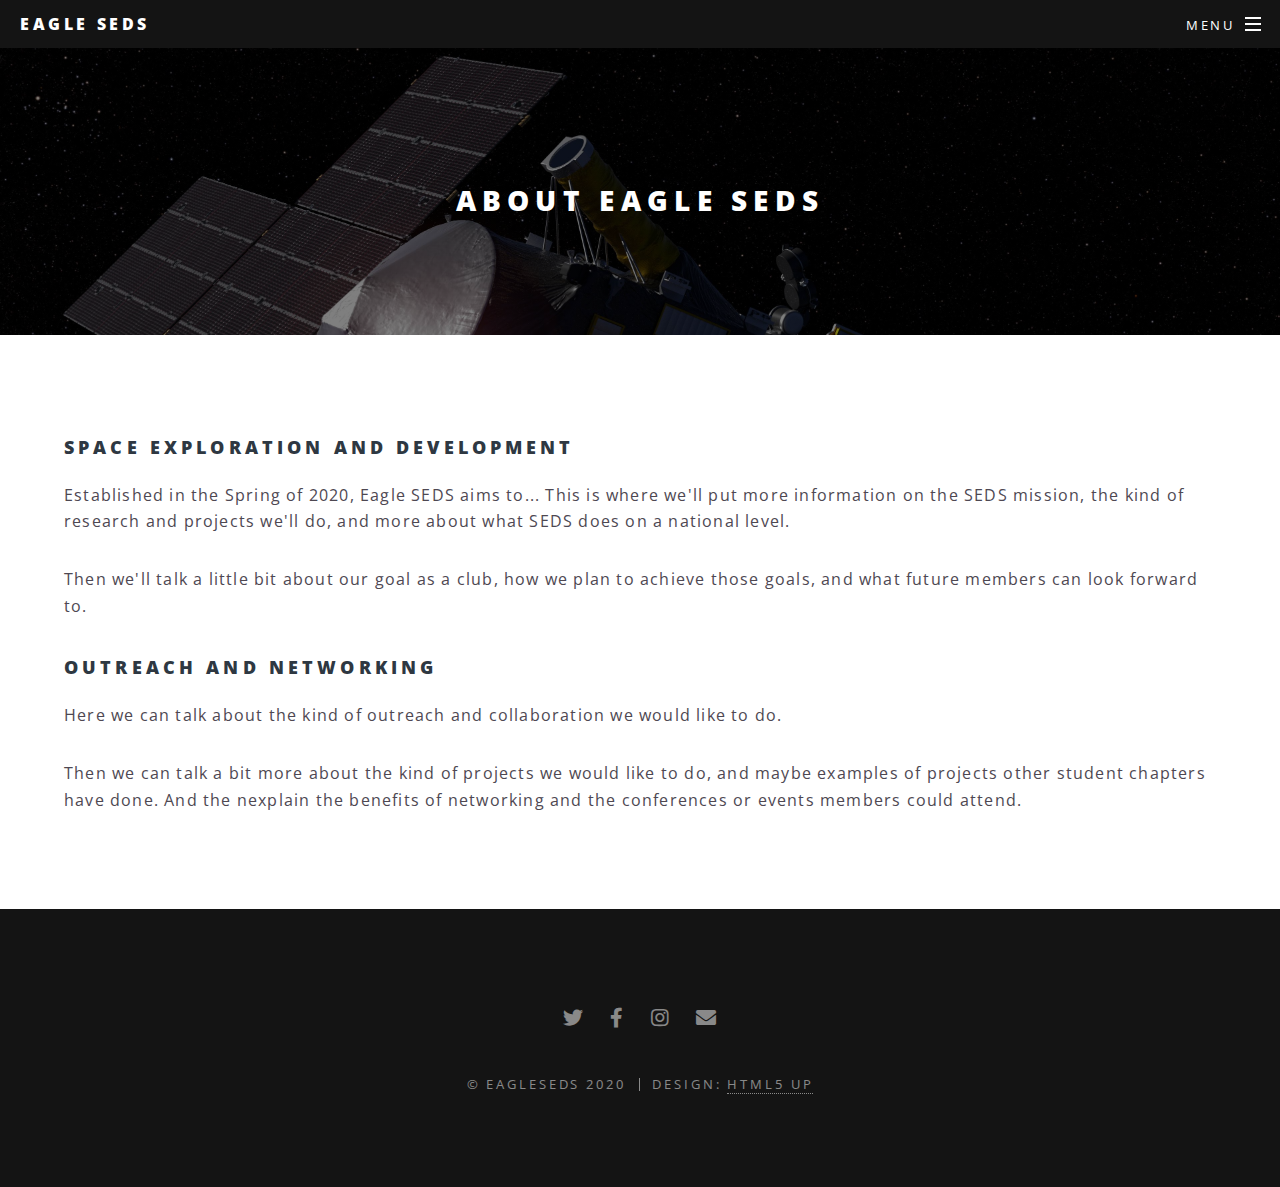
<file: html5up-spectral/about.html>
﻿<!DOCTYPE HTML>
<!--
	Spectral by HTML5 UP
	html5up.net | @ajlkn
	Free for personal and commercial use under the CCA 3.0 license (html5up.net/license)
-->
<html>
	<head>
		<title>About - Eagle SEDS</title>
		<meta charset="utf-8" />
		<meta name="viewport" content="width=device-width, initial-scale=1, user-scalable=no" />
		<link rel="stylesheet" href="assets/css/main.css" />
		<noscript><link rel="stylesheet" href="assets/css/noscript.css" /></noscript>
	</head>
	<body class="is-preload">

		<!-- Page Wrapper -->
			<div id="page-wrapper">

				<!-- Header -->
					<header id="header">
						<h1><a href="index.html">Eagle SEDS</a></h1>
						<nav id="nav">
							<ul>
								<li class="special">
									<a href="#menu" class="menuToggle"><span>Menu</span></a>
									<div id="menu">
										<ul>
											<li><a href="index.html">Home</a></li>
											<li><a href="about.html">About</a></li>
											<li><a href="officers.html">Officers</a></li>
											<li><a href="#">Sign Up</a></li>
										</ul>
									</div>
								</li>
							</ul>
						</nav>
					</header>

				<!-- Main -->
					<article id="main2">
						<header>
							<h2>About Eagle SEDS</h2>
						</header>
						<section class="wrapper style5">
							<div class="inner">

								<h3>Space Exploration and Development</h3>
								<p>Established in the Spring of 2020, Eagle SEDS aims to...
								This is where we'll put more information on the SEDS mission, the kind of research and projects we'll do,
								and more about what SEDS does on a national level.</p>
								<p>Then we'll talk a little bit about our goal as a club,
								how we plan to achieve those goals, and what future members can look forward to.</p>

								<h3>Outreach and Networking</h3>
								<p>Here we can talk about the kind of outreach and collaboration we would like to do.<br /></p>
								<p>Then we can talk a bit more about the kind of projects we would like to do, and maybe examples of projects
								other student chapters have done. And the nexplain the benefits of networking and the conferences or events members could attend.</p>
							</div>
						</section>
					</article>

				<!-- Footer -->
					<footer id="footer">
						<ul class="icons">
							<li><a href="https://twitter.com/sedsusa" target="_blank" class="icon brands fa-twitter"><span class="label">Twitter</span></a></li>
							<li><a href="https://www.facebook.com/sedsusa/" target="_blank" class="icon brands fa-facebook-f"><span class="label">Facebook</span></a></li>
							<li><a href="https://www.instagram.com/seds.usa/?hl=en" target="_blank" class="icon brands fa-instagram"><span class="label">Instagram</span></a></li>
							<li><a href="mailto: eagleseds@gmail.com" class="icon solid fa-envelope"><span class="label">Email</span></a></li>
						</ul>
						<ul class="copyright">
							<li>&copy; EagleSEDS 2020</li><li>Design: <a href="http://html5up.net" target="_blank">HTML5 UP</a></li>
						</ul>
					</footer>

			</div>

		<!-- Scripts -->
			<script src="assets/js/jquery.min.js"></script>
			<script src="assets/js/jquery.scrollex.min.js"></script>
			<script src="assets/js/jquery.scrolly.min.js"></script>
			<script src="assets/js/browser.min.js"></script>
			<script src="assets/js/breakpoints.min.js"></script>
			<script src="assets/js/util.js"></script>
			<script src="assets/js/main.js"></script>

	</body>
</html>
</file>
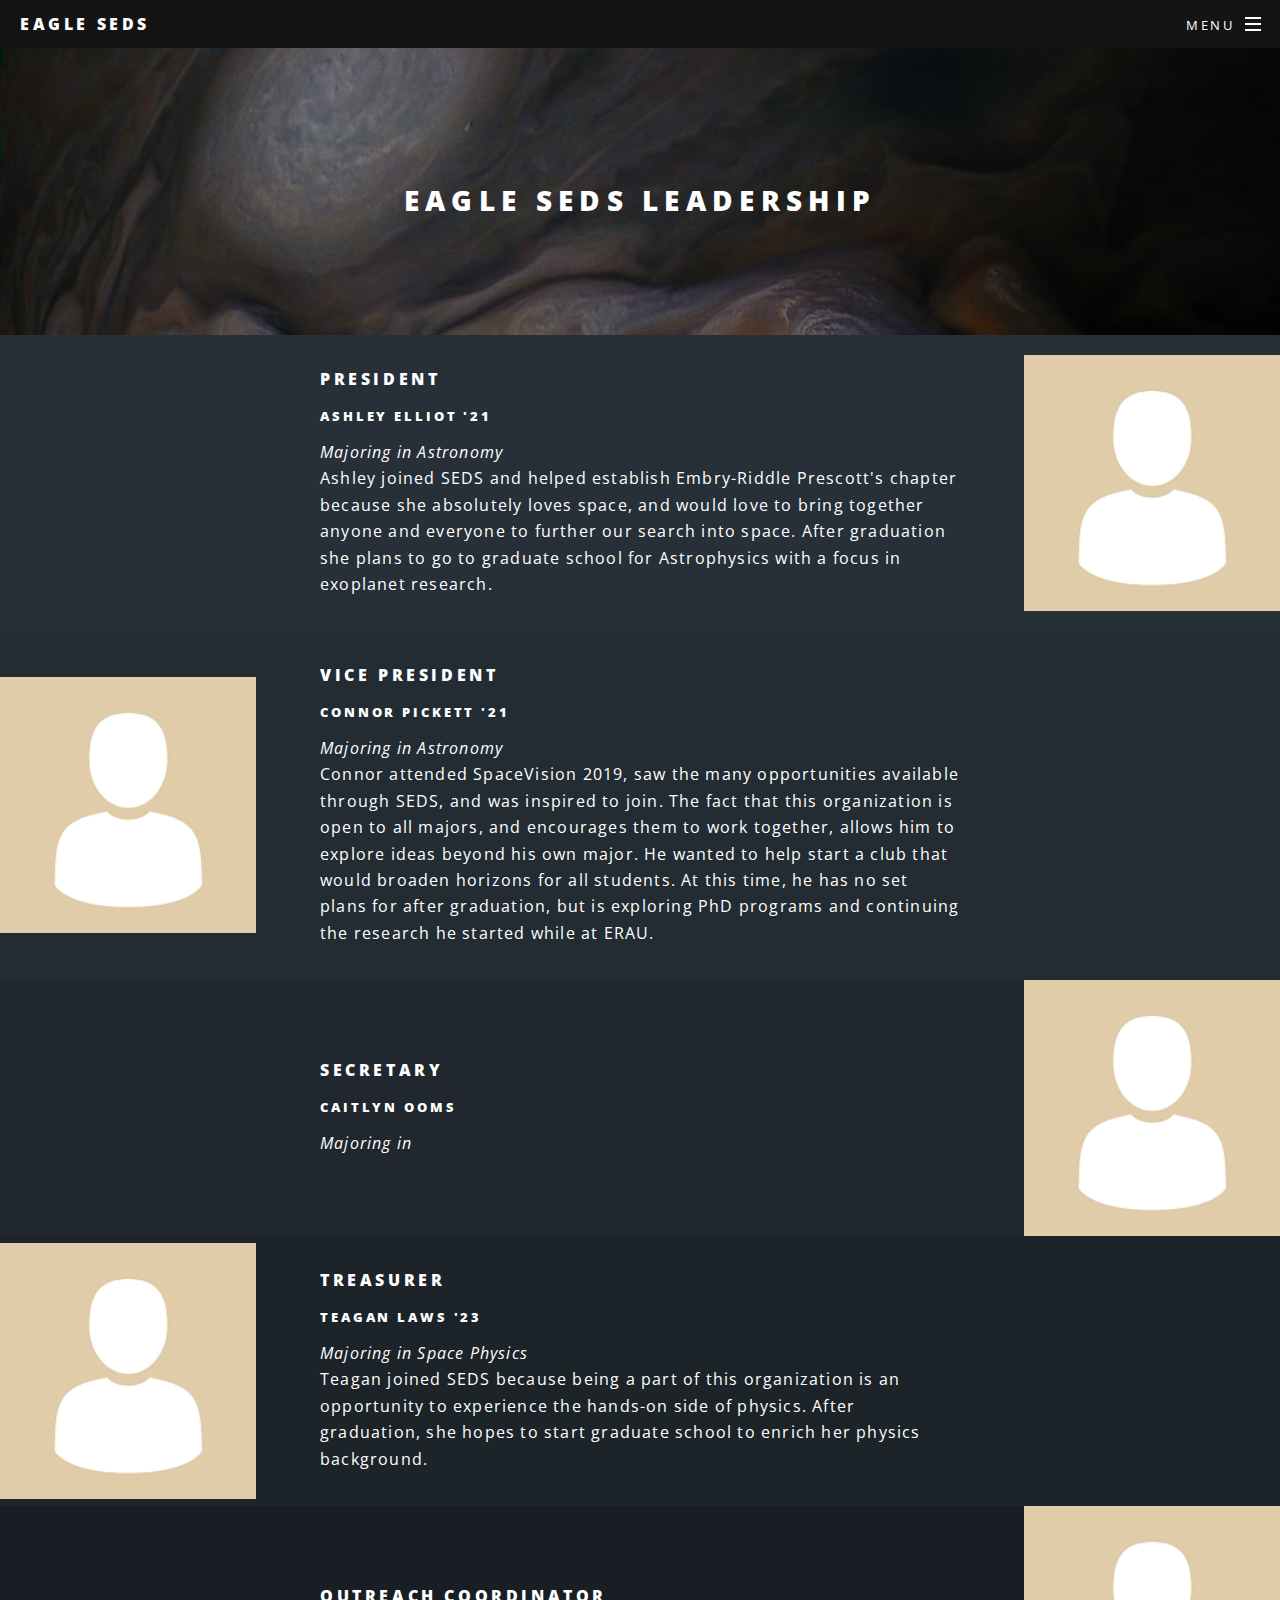
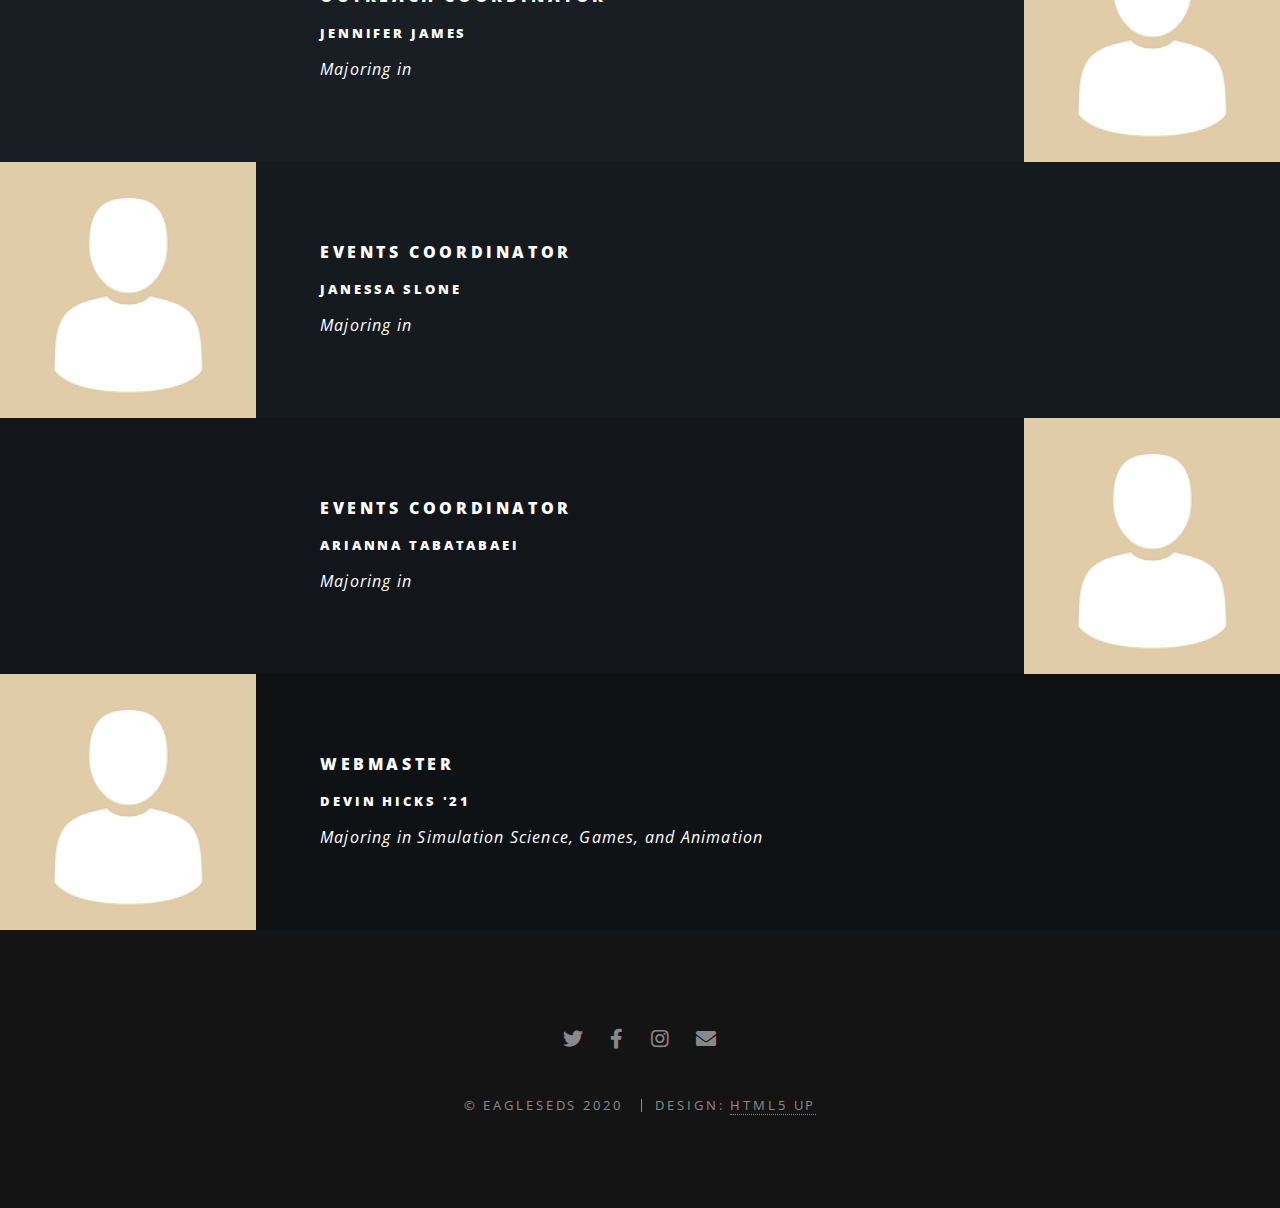
<file: html5up-spectral/officers.html>
﻿<!DOCTYPE HTML>
<!--
    Spectral by HTML5 UP
    html5up.net | @ajlkn
    Free for personal and commercial use under the CCA 3.0 license (html5up.net/license)
-->
<html>
<head>
    <title>Officers - Eagle SEDS</title>
    <meta charset="utf-8" />
    <meta name="viewport" content="width=device-width, initial-scale=1, user-scalable=no" />
    <link rel="stylesheet" href="assets/css/main.css" />
    <noscript><link rel="stylesheet" href="assets/css/noscript.css" /></noscript>
</head>
<body class="is-preload">

    <!-- Page Wrapper -->
    <div id="page-wrapper">

        <!-- Header -->
        <header id="header">
            <h1><a href="index.html">Eagle SEDS</a></h1>
            <nav id="nav">
                <ul>
                    <li class="special">
                        <a href="#menu" class="menuToggle"><span>Menu</span></a>
                        <div id="menu">
                            <ul>
                                <li><a href="index.html">Home</a></li>
                                <li><a href="about.html">About</a></li>
                                <li><a href="officers.html">Officers</a></li>
                                <li><a href="#">Sign Up</a></li>
                            </ul>
                        </div>
                    </li>
                </ul>
            </nav>
        </header>

        <!-- Main -->
        <article id="main3">
            <header>
                <h2>Eagle SEDS Leadership</h2>
            </header>

            <!--President-->
            <section class="bio">
                <div class="image"><img src="images/profile.png" alt="" /></div><div class="content">
                    <h4>President</h4>
                    <h5>Ashley Elliot '21</h5>
                    <p>
                        <i>Majoring in Astronomy</i><br />
                        Ashley joined SEDS and helped establish Embry-Riddle Prescott's
                        chapter because she absolutely loves space, and would love
                        to bring together anyone and everyone to further our search into space.
                        After graduation she plans to go to graduate school for Astrophysics
                        with a focus in exoplanet research.
                    </p>
                </div>
            </section>

            <!--Vice President-->
            <section class="bio">
                <div class="image"><img src="images/profile.png" alt="" /></div><div class="content">
                    <h4>Vice President</h4>
                    <h5>Connor Pickett '21</h5>
                    <p>
                        <i>Majoring in Astronomy</i><br />
                        Connor attended SpaceVision 2019, saw the many opportunities available through SEDS,
                        and was inspired to join. The fact that this organization is open to all majors,
                        and encourages them to work together, allows him to explore ideas beyond his own major.
                        He wanted to help start a club that would broaden horizons for all students. At this
                        time, he has no set plans for after graduation, but is exploring PhD programs
                        and continuing the research he started while at ERAU.
                    </p>
                </div>
            </section>

            <!--Secretary-->
            <section class="bio">
                <div class="image"><img src="images/profile.png" alt="" /></div><div class="content">
                    <h4>Secretary</h4>
                    <h5>Caitlyn Ooms</h5>
                    <p>
                        <i>Majoring in </i><br />

                    </p>
                </div>
            </section>

            <!--Treasurer-->
            <section class="bio">
                <div class="image"><img src="images/profile.png" alt="" /></div><div class="content">
                    <h4>Treasurer</h4>
                    <h5>Teagan Laws '23</h5>
                    <p>
                        <i>Majoring in Space Physics</i><br />
                        Teagan joined SEDS because being a part of this organization
                        is an opportunity to experience the hands-on side of physics.
                        After graduation, she hopes to start graduate school
                        to enrich her physics background.
                    </p>
                </div>
            </section>

            <!--Outreach Coordinator-->
            <section class="bio">
                <div class="image"><img src="images/profile.png" alt="" /></div><div class="content">
                    <h4>Outreach Coordinator</h4>
                    <h5>Jennifer James</h5>
                    <p>
                        <i>Majoring in </i><br />
                    </p>
                </div>
            </section>

            <!--Events Co-Coordinator-->
            <section class="bio">
                <div class="image"><img src="images/profile.png" alt="" /></div><div class="content">
                    <h4>Events Coordinator</h4>
                    <h5>Janessa Slone</h5>
                    <p>
                        <i>Majoring in </i><br />

                    </p>
                </div>
            </section>

            <!--Events Co-Coordinator-->
            <section class="bio">
                <div class="image"><img src="images/profile.png" alt="" /></div><div class="content">
                    <h4>Events Coordinator</h4>
                    <h5>Arianna Tabatabaei</h5>
                    <p>
                        <i>Majoring in </i><br />

                    </p>
                </div>
            </section>

            <!--Webmaster-->
            <section class="bio">
                <div class="image"><img src="images/profile.png" alt="" /></div><div class="content">
                    <h4>Webmaster</h4>
                    <h5>Devin Hicks '21</h5>
                    <p>
                        <i>Majoring in Simulation Science, Games, and Animation</i><br />

                    </p>
                </div>
            </section>
        </article>
       
        
        <!-- Footer -->
        <footer id="footer">
            <ul class="icons">
                <li><a href="https://twitter.com/sedsusa" target="_blank" class="icon brands fa-twitter"><span class="label">Twitter</span></a></li>
                <li><a href="https://www.facebook.com/sedsusa/" target="_blank" class="icon brands fa-facebook-f"><span class="label">Facebook</span></a></li>
                <li><a href="https://www.instagram.com/seds.usa/?hl=en" target="_blank" class="icon brands fa-instagram"><span class="label">Instagram</span></a></li>
                <li><a href="mailto: eagleseds@gmail.com" class="icon solid fa-envelope"><span class="label">Email</span></a></li>
            </ul>
            <ul class="copyright">
                <li>&copy; EagleSEDS 2020</li>
                <li>Design: <a href="http://html5up.net" target="_blank">HTML5 UP</a></li>
            </ul>
        </footer>

    </div>

    <!-- Scripts -->
    <script src="assets/js/jquery.min.js"></script>
    <script src="assets/js/jquery.scrollex.min.js"></script>
    <script src="assets/js/jquery.scrolly.min.js"></script>
    <script src="assets/js/browser.min.js"></script>
    <script src="assets/js/breakpoints.min.js"></script>
    <script src="assets/js/util.js"></script>
    <script src="assets/js/main.js"></script>

</body>
</file>
<file: assets/css/noscript.css>
/*
	Spectral by HTML5 UP
	html5up.net | @ajlkn
	Free for personal and commercial use under the CCA 3.0 license (html5up.net/license)
*/

/* Banner */

	body.is-preload #banner h2 {
		-moz-transform: none;
		-webkit-transform: none;
		-ms-transform: none;
		transform: none;
		opacity: 1;
	}

		body.is-preload #banner h2:before, body.is-preload #banner h2:after {
			width: 100%;
		}

	body.is-preload #banner .more {
		-moz-transform: none;
		-webkit-transform: none;
		-ms-transform: none;
		transform: none;
		opacity: 1;
	}

	body.is-preload #banner:after {
		opacity: 0;
	}
</file>
<file: html5up-spectral/assets/css/noscript.css>
/*
	Spectral by HTML5 UP
	html5up.net | @ajlkn
	Free for personal and commercial use under the CCA 3.0 license (html5up.net/license)
*/

/* Banner */

	body.is-preload #banner h2 {
		-moz-transform: none;
		-webkit-transform: none;
		-ms-transform: none;
		transform: none;
		opacity: 1;
	}

		body.is-preload #banner h2:before, body.is-preload #banner h2:after {
			width: 100%;
		}

	body.is-preload #banner .more {
		-moz-transform: none;
		-webkit-transform: none;
		-ms-transform: none;
		transform: none;
		opacity: 1;
	}

	body.is-preload #banner:after {
		opacity: 0;
	}
</file>
<file: assets/css/main.css>
@import url(fontawesome-all.min.css);
@import url("https://fonts.googleapis.com/css?family=Open+Sans:400,400italic,600,600italic,800,800italic");

/*
	Spectral by HTML5 UP
	html5up.net | @ajlkn
	Free for personal and commercial use under the CCA 3.0 license (html5up.net/license)
*/

html, body, div, span, applet, object,
iframe, h1, h2, h3, h4, h5, h6, p, blockquote,
pre, a, abbr, acronym, address, big, cite,
code, del, dfn, em, img, ins, kbd, q, s, samp,
small, strike, strong, sub, sup, tt, var, b,
u, i, center, dl, dt, dd, ol, ul, li, fieldset,
form, label, legend, table, caption, tbody,
tfoot, thead, tr, th, td, article, aside,
canvas, details, embed, figure, figcaption,
footer, header, hgroup, menu, nav, output, ruby,
section, summary, time, mark, audio, video {
	margin: 0;
	padding: 0;
	border: 0;
	font-size: 100%;
	font: inherit;
	vertical-align: baseline;}

article, aside, details, figcaption, figure,
footer, header, hgroup, menu, nav, section {
	display: block;}

body {
	line-height: 1;
}

ol, ul {
	list-style: none;
}

blockquote, q {
	quotes: none;
}

	blockquote:before, blockquote:after, q:before, q:after {
		content: '';
		content: none;
	}

table {
	border-collapse: collapse;
	border-spacing: 0;
}

body {
	-webkit-text-size-adjust: none;
}

mark {
	background-color: transparent;
	color: inherit;
}

input::-moz-focus-inner {
	border: 0;
	padding: 0;
}

input, select, textarea {
	-moz-appearance: none;
	-webkit-appearance: none;
	-ms-appearance: none;
	appearance: none;
}

/* Basic */

	@-ms-viewport {
		width: device-width;
	}

	html {
		box-sizing: border-box;
	}

	*, *:before, *:after {
		box-sizing: inherit;
	}

	body {
		background: #2e3842;
	}

		body.is-preload *, body.is-preload *:before, body.is-preload *:after {
			-moz-animation: none !important;
			-webkit-animation: none !important;
			-ms-animation: none !important;
			animation: none !important;
			-moz-transition: none !important;
			-webkit-transition: none !important;
			-ms-transition: none !important;
			transition: none !important;
		}

	body, input, select, textarea {
		color: #fff;
		font-family: "Open Sans", Helvetica, sans-serif;
		font-size: 15pt;
		font-weight: 400;
		letter-spacing: 0.075em;
		line-height: 1.65em;
	}

		@media screen and (max-width: 1680px) {

			body, input, select, textarea {
				font-size: 13pt;
			}

		}

		@media screen and (max-width: 1280px) {

			body, input, select, textarea {
				font-size: 12pt;
			}

		}

		@media screen and (max-width: 736px) {

			body, input, select, textarea {
				font-size: 11pt;
				letter-spacing: 0.0375em;
			}

		}

	a {
		-moz-transition: color 0.2s ease, border-bottom-color 0.2s ease;
		-webkit-transition: color 0.2s ease, border-bottom-color 0.2s ease;
		-ms-transition: color 0.2s ease, border-bottom-color 0.2s ease;
		transition: color 0.2s ease, border-bottom-color 0.2s ease;
		border-bottom: dotted 1px;
		color: inherit;
		text-decoration: none;
	}

		a:hover {
			border-bottom-color: transparent;
		}

	strong, b {
		color: #fff;
		font-weight: 600;
	}

	em, i {
		font-style: italic;
	}

	p {
		margin: 0 0 2em 0;
	}

	h1, h2, h3, h4, h5, h6 {
		color: #fff;
		font-weight: 800;
		letter-spacing: 0.225em;
		line-height: 1em;
		margin: 0 0 1em 0;
		text-transform: uppercase;
	}

		h1 a, h2 a, h3 a, h4 a, h5 a, h6 a {
			color: inherit;
			text-decoration: none;
		}

	h2 {
		font-size: 1.35em;
		line-height: 1.75em;
	}

		@media screen and (max-width: 736px) {

			h2 {
				font-size: 1.1em;
				line-height: 1.65em;
			}

		}

	h3 {
		font-size: 1.15em;
		line-height: 1.75em;
	}

		@media screen and (max-width: 736px) {

			h3 {
				font-size: 1em;
				line-height: 1.65em;
			}

		}

	h4 {
		font-size: 1em;
		line-height: 1.5em;
	}

	h5 {
		font-size: 0.8em;
		line-height: 1.5em;
	}

	h6 {
		font-size: 0.7em;
		line-height: 1.5em;
	}

	sub {
		font-size: 0.8em;
		position: relative;
		top: 0.5em;
	}

	sup {
		font-size: 0.8em;
		position: relative;
		top: -0.5em;
	}

	hr {
		border: 0;
		border-bottom: solid 2px #fff;
		margin: 3em 0;
	}

		hr.major {
			margin: 4.5em 0;
		}

	blockquote {
		border-left: solid 4px #fff;
		font-style: italic;
		margin: 0 0 2em 0;
		padding: 0.5em 0 0.5em 2em;
	}

	code {
		background: rgba(144, 144, 144, 0.25);
		border-radius: 3px;
		font-family: "Courier New", monospace;
		font-size: 0.9em;
		letter-spacing: 0;
		margin: 0 0.25em;
		padding: 0.25em 0.65em;
	}

	pre {
		-webkit-overflow-scrolling: touch;
		font-family: "Courier New", monospace;
		font-size: 0.9em;
		margin: 0 0 2em 0;
	}

		pre code {
			display: block;
			line-height: 1.75em;
			padding: 1em 1.5em;
			overflow-x: auto;
		}

	.align-left {
		text-align: left;
	}

	.align-center {
		text-align: center;
	}

	.align-right {
		text-align: right;
	}

/* Row */

	.row {
		display: flex;
		flex-wrap: wrap;
		box-sizing: border-box;
		align-items: stretch;
	}

		.row > * {
			box-sizing: border-box;
		}

		.row.gtr-uniform > * > :last-child {
			margin-bottom: 0;
		}

		.row.aln-left {
			justify-content: flex-start;
		}

		.row.aln-center {
			justify-content: center;
		}

		.row.aln-right {
			justify-content: flex-end;
		}

		.row.aln-top {
			align-items: flex-start;
		}

		.row.aln-middle {
			align-items: center;
		}

		.row.aln-bottom {
			align-items: flex-end;
		}

		.row > .imp {
			order: -1;
		}

		.row > .col-1 {
			width: 8.33333%;
		}

		.row > .off-1 {
			margin-left: 8.33333%;
		}

		.row > .col-2 {
			width: 16.66667%;
		}

		.row > .off-2 {
			margin-left: 16.66667%;
		}

		.row > .col-3 {
			width: 25%;
		}

		.row > .off-3 {
			margin-left: 25%;
		}

		.row > .col-4 {
			width: 33.33333%;
		}

		.row > .off-4 {
			margin-left: 33.33333%;
		}

		.row > .col-5 {
			width: 41.66667%;
		}

		.row > .off-5 {
			margin-left: 41.66667%;
		}

		.row > .col-6 {
			width: 50%;
		}

		.row > .off-6 {
			margin-left: 50%;
		}

		.row > .col-7 {
			width: 58.33333%;
		}

		.row > .off-7 {
			margin-left: 58.33333%;
		}

		.row > .col-8 {
			width: 66.66667%;
		}

		.row > .off-8 {
			margin-left: 66.66667%;
		}

		.row > .col-9 {
			width: 75%;
		}

		.row > .off-9 {
			margin-left: 75%;
		}

		.row > .col-10 {
			width: 83.33333%;
		}

		.row > .off-10 {
			margin-left: 83.33333%;
		}

		.row > .col-11 {
			width: 91.66667%;
		}

		.row > .off-11 {
			margin-left: 91.66667%;
		}

		.row > .col-12 {
			width: 100%;
		}

		.row > .off-12 {
			margin-left: 100%;
		}

		.row.gtr-0 {
			margin-top: 0;
			margin-left: 0em;
		}

			.row.gtr-0 > * {
				padding: 0 0 0 0em;
			}

			.row.gtr-0.gtr-uniform {
				margin-top: 0em;
			}

				.row.gtr-0.gtr-uniform > * {
					padding-top: 0em;
				}

		.row.gtr-25 {
			margin-top: 0;
			margin-left: -0.375em;
		}

			.row.gtr-25 > * {
				padding: 0 0 0 0.375em;
			}

			.row.gtr-25.gtr-uniform {
				margin-top: -0.375em;
			}

				.row.gtr-25.gtr-uniform > * {
					padding-top: 0.375em;
				}

		.row.gtr-50 {
			margin-top: 0;
			margin-left: -0.75em;
		}

			.row.gtr-50 > * {
				padding: 0 0 0 0.75em;
			}

			.row.gtr-50.gtr-uniform {
				margin-top: -0.75em;
			}

				.row.gtr-50.gtr-uniform > * {
					padding-top: 0.75em;
				}

		.row {
			margin-top: 0;
			margin-left: -1.5em;
		}

			.row > * {
				padding: 0 0 0 1.5em;
			}

			.row.gtr-uniform {
				margin-top: -1.5em;
			}

				.row.gtr-uniform > * {
					padding-top: 1.5em;
				}

		.row.gtr-150 {
			margin-top: 0;
			margin-left: -2.25em;
		}

			.row.gtr-150 > * {
				padding: 0 0 0 2.25em;
			}

			.row.gtr-150.gtr-uniform {
				margin-top: -2.25em;
			}

				.row.gtr-150.gtr-uniform > * {
					padding-top: 2.25em;
				}

		.row.gtr-200 {
			margin-top: 0;
			margin-left: -3em;
		}

			.row.gtr-200 > * {
				padding: 0 0 0 3em;
			}

			.row.gtr-200.gtr-uniform {
				margin-top: -3em;
			}

				.row.gtr-200.gtr-uniform > * {
					padding-top: 3em;
				}

		@media screen and (max-width: 1680px) {

			.row {
				display: flex;
				flex-wrap: wrap;
				box-sizing: border-box;
				align-items: stretch;
			}

				.row > * {
					box-sizing: border-box;
				}

				.row.gtr-uniform > * > :last-child {
					margin-bottom: 0;
				}

				.row.aln-left {
					justify-content: flex-start;
				}

				.row.aln-center {
					justify-content: center;
				}

				.row.aln-right {
					justify-content: flex-end;
				}

				.row.aln-top {
					align-items: flex-start;
				}

				.row.aln-middle {
					align-items: center;
				}

				.row.aln-bottom {
					align-items: flex-end;
				}

				.row > .imp-xlarge {
					order: -1;
				}

				.row > .col-1-xlarge {
					width: 8.33333%;
				}

				.row > .off-1-xlarge {
					margin-left: 8.33333%;
				}

				.row > .col-2-xlarge {
					width: 16.66667%;
				}

				.row > .off-2-xlarge {
					margin-left: 16.66667%;
				}

				.row > .col-3-xlarge {
					width: 25%;
				}

				.row > .off-3-xlarge {
					margin-left: 25%;
				}

				.row > .col-4-xlarge {
					width: 33.33333%;
				}

				.row > .off-4-xlarge {
					margin-left: 33.33333%;
				}

				.row > .col-5-xlarge {
					width: 41.66667%;
				}

				.row > .off-5-xlarge {
					margin-left: 41.66667%;
				}

				.row > .col-6-xlarge {
					width: 50%;
				}

				.row > .off-6-xlarge {
					margin-left: 50%;
				}

				.row > .col-7-xlarge {
					width: 58.33333%;
				}

				.row > .off-7-xlarge {
					margin-left: 58.33333%;
				}

				.row > .col-8-xlarge {
					width: 66.66667%;
				}

				.row > .off-8-xlarge {
					margin-left: 66.66667%;
				}

				.row > .col-9-xlarge {
					width: 75%;
				}

				.row > .off-9-xlarge {
					margin-left: 75%;
				}

				.row > .col-10-xlarge {
					width: 83.33333%;
				}

				.row > .off-10-xlarge {
					margin-left: 83.33333%;
				}

				.row > .col-11-xlarge {
					width: 91.66667%;
				}

				.row > .off-11-xlarge {
					margin-left: 91.66667%;
				}

				.row > .col-12-xlarge {
					width: 100%;
				}

				.row > .off-12-xlarge {
					margin-left: 100%;
				}

				.row.gtr-0 {
					margin-top: 0;
					margin-left: 0em;
				}

					.row.gtr-0 > * {
						padding: 0 0 0 0em;
					}

					.row.gtr-0.gtr-uniform {
						margin-top: 0em;
					}

						.row.gtr-0.gtr-uniform > * {
							padding-top: 0em;
						}

				.row.gtr-25 {
					margin-top: 0;
					margin-left: -0.375em;
				}

					.row.gtr-25 > * {
						padding: 0 0 0 0.375em;
					}

					.row.gtr-25.gtr-uniform {
						margin-top: -0.375em;
					}

						.row.gtr-25.gtr-uniform > * {
							padding-top: 0.375em;
						}

				.row.gtr-50 {
					margin-top: 0;
					margin-left: -0.75em;
				}

					.row.gtr-50 > * {
						padding: 0 0 0 0.75em;
					}

					.row.gtr-50.gtr-uniform {
						margin-top: -0.75em;
					}

						.row.gtr-50.gtr-uniform > * {
							padding-top: 0.75em;
						}

				.row {
					margin-top: 0;
					margin-left: -1.5em;
				}

					.row > * {
						padding: 0 0 0 1.5em;
					}

					.row.gtr-uniform {
						margin-top: -1.5em;
					}

						.row.gtr-uniform > * {
							padding-top: 1.5em;
						}

				.row.gtr-150 {
					margin-top: 0;
					margin-left: -2.25em;
				}

					.row.gtr-150 > * {
						padding: 0 0 0 2.25em;
					}

					.row.gtr-150.gtr-uniform {
						margin-top: -2.25em;
					}

						.row.gtr-150.gtr-uniform > * {
							padding-top: 2.25em;
						}

				.row.gtr-200 {
					margin-top: 0;
					margin-left: -3em;
				}

					.row.gtr-200 > * {
						padding: 0 0 0 3em;
					}

					.row.gtr-200.gtr-uniform {
						margin-top: -3em;
					}

						.row.gtr-200.gtr-uniform > * {
							padding-top: 3em;
						}

		}

		@media screen and (max-width: 1280px) {

			.row {
				display: flex;
				flex-wrap: wrap;
				box-sizing: border-box;
				align-items: stretch;
			}

				.row > * {
					box-sizing: border-box;
				}

				.row.gtr-uniform > * > :last-child {
					margin-bottom: 0;
				}

				.row.aln-left {
					justify-content: flex-start;
				}

				.row.aln-center {
					justify-content: center;
				}

				.row.aln-right {
					justify-content: flex-end;
				}

				.row.aln-top {
					align-items: flex-start;
				}

				.row.aln-middle {
					align-items: center;
				}

				.row.aln-bottom {
					align-items: flex-end;
				}

				.row > .imp-large {
					order: -1;
				}

				.row > .col-1-large {
					width: 8.33333%;
				}

				.row > .off-1-large {
					margin-left: 8.33333%;
				}

				.row > .col-2-large {
					width: 16.66667%;
				}

				.row > .off-2-large {
					margin-left: 16.66667%;
				}

				.row > .col-3-large {
					width: 25%;
				}

				.row > .off-3-large {
					margin-left: 25%;
				}

				.row > .col-4-large {
					width: 33.33333%;
				}

				.row > .off-4-large {
					margin-left: 33.33333%;
				}

				.row > .col-5-large {
					width: 41.66667%;
				}

				.row > .off-5-large {
					margin-left: 41.66667%;
				}

				.row > .col-6-large {
					width: 50%;
				}

				.row > .off-6-large {
					margin-left: 50%;
				}

				.row > .col-7-large {
					width: 58.33333%;
				}

				.row > .off-7-large {
					margin-left: 58.33333%;
				}

				.row > .col-8-large {
					width: 66.66667%;
				}

				.row > .off-8-large {
					margin-left: 66.66667%;
				}

				.row > .col-9-large {
					width: 75%;
				}

				.row > .off-9-large {
					margin-left: 75%;
				}

				.row > .col-10-large {
					width: 83.33333%;
				}

				.row > .off-10-large {
					margin-left: 83.33333%;
				}

				.row > .col-11-large {
					width: 91.66667%;
				}

				.row > .off-11-large {
					margin-left: 91.66667%;
				}

				.row > .col-12-large {
					width: 100%;
				}

				.row > .off-12-large {
					margin-left: 100%;
				}

				.row.gtr-0 {
					margin-top: 0;
					margin-left: 0em;
				}

					.row.gtr-0 > * {
						padding: 0 0 0 0em;
					}

					.row.gtr-0.gtr-uniform {
						margin-top: 0em;
					}

						.row.gtr-0.gtr-uniform > * {
							padding-top: 0em;
						}

				.row.gtr-25 {
					margin-top: 0;
					margin-left: -0.375em;
				}

					.row.gtr-25 > * {
						padding: 0 0 0 0.375em;
					}

					.row.gtr-25.gtr-uniform {
						margin-top: -0.375em;
					}

						.row.gtr-25.gtr-uniform > * {
							padding-top: 0.375em;
						}

				.row.gtr-50 {
					margin-top: 0;
					margin-left: -0.75em;
				}

					.row.gtr-50 > * {
						padding: 0 0 0 0.75em;
					}

					.row.gtr-50.gtr-uniform {
						margin-top: -0.75em;
					}

						.row.gtr-50.gtr-uniform > * {
							padding-top: 0.75em;
						}

				.row {
					margin-top: 0;
					margin-left: -1.5em;
				}

					.row > * {
						padding: 0 0 0 1.5em;
					}

					.row.gtr-uniform {
						margin-top: -1.5em;
					}

						.row.gtr-uniform > * {
							padding-top: 1.5em;
						}

				.row.gtr-150 {
					margin-top: 0;
					margin-left: -2.25em;
				}

					.row.gtr-150 > * {
						padding: 0 0 0 2.25em;
					}

					.row.gtr-150.gtr-uniform {
						margin-top: -2.25em;
					}

						.row.gtr-150.gtr-uniform > * {
							padding-top: 2.25em;
						}

				.row.gtr-200 {
					margin-top: 0;
					margin-left: -3em;
				}

					.row.gtr-200 > * {
						padding: 0 0 0 3em;
					}

					.row.gtr-200.gtr-uniform {
						margin-top: -3em;
					}

						.row.gtr-200.gtr-uniform > * {
							padding-top: 3em;
						}

		}

		@media screen and (max-width: 980px) {

			.row {
				display: flex;
				flex-wrap: wrap;
				box-sizing: border-box;
				align-items: stretch;
			}

				.row > * {
					box-sizing: border-box;
				}

				.row.gtr-uniform > * > :last-child {
					margin-bottom: 0;
				}

				.row.aln-left {
					justify-content: flex-start;
				}

				.row.aln-center {
					justify-content: center;
				}

				.row.aln-right {
					justify-content: flex-end;
				}

				.row.aln-top {
					align-items: flex-start;
				}

				.row.aln-middle {
					align-items: center;
				}

				.row.aln-bottom {
					align-items: flex-end;
				}

				.row > .imp-medium {
					order: -1;
				}

				.row > .col-1-medium {
					width: 8.33333%;
				}

				.row > .off-1-medium {
					margin-left: 8.33333%;
				}

				.row > .col-2-medium {
					width: 16.66667%;
				}

				.row > .off-2-medium {
					margin-left: 16.66667%;
				}

				.row > .col-3-medium {
					width: 25%;
				}

				.row > .off-3-medium {
					margin-left: 25%;
				}

				.row > .col-4-medium {
					width: 33.33333%;
				}

				.row > .off-4-medium {
					margin-left: 33.33333%;
				}

				.row > .col-5-medium {
					width: 41.66667%;
				}

				.row > .off-5-medium {
					margin-left: 41.66667%;
				}

				.row > .col-6-medium {
					width: 50%;
				}

				.row > .off-6-medium {
					margin-left: 50%;
				}

				.row > .col-7-medium {
					width: 58.33333%;
				}

				.row > .off-7-medium {
					margin-left: 58.33333%;
				}

				.row > .col-8-medium {
					width: 66.66667%;
				}

				.row > .off-8-medium {
					margin-left: 66.66667%;
				}

				.row > .col-9-medium {
					width: 75%;
				}

				.row > .off-9-medium {
					margin-left: 75%;
				}

				.row > .col-10-medium {
					width: 83.33333%;
				}

				.row > .off-10-medium {
					margin-left: 83.33333%;
				}

				.row > .col-11-medium {
					width: 91.66667%;
				}

				.row > .off-11-medium {
					margin-left: 91.66667%;
				}

				.row > .col-12-medium {
					width: 100%;
				}

				.row > .off-12-medium {
					margin-left: 100%;
				}

				.row.gtr-0 {
					margin-top: 0;
					margin-left: 0em;
				}

					.row.gtr-0 > * {
						padding: 0 0 0 0em;
					}

					.row.gtr-0.gtr-uniform {
						margin-top: 0em;
					}

						.row.gtr-0.gtr-uniform > * {
							padding-top: 0em;
						}

				.row.gtr-25 {
					margin-top: 0;
					margin-left: -0.375em;
				}

					.row.gtr-25 > * {
						padding: 0 0 0 0.375em;
					}

					.row.gtr-25.gtr-uniform {
						margin-top: -0.375em;
					}

						.row.gtr-25.gtr-uniform > * {
							padding-top: 0.375em;
						}

				.row.gtr-50 {
					margin-top: 0;
					margin-left: -0.75em;
				}

					.row.gtr-50 > * {
						padding: 0 0 0 0.75em;
					}

					.row.gtr-50.gtr-uniform {
						margin-top: -0.75em;
					}

						.row.gtr-50.gtr-uniform > * {
							padding-top: 0.75em;
						}

				.row {
					margin-top: 0;
					margin-left: -1.5em;
				}

					.row > * {
						padding: 0 0 0 1.5em;
					}

					.row.gtr-uniform {
						margin-top: -1.5em;
					}

						.row.gtr-uniform > * {
							padding-top: 1.5em;
						}

				.row.gtr-150 {
					margin-top: 0;
					margin-left: -2.25em;
				}

					.row.gtr-150 > * {
						padding: 0 0 0 2.25em;
					}

					.row.gtr-150.gtr-uniform {
						margin-top: -2.25em;
					}

						.row.gtr-150.gtr-uniform > * {
							padding-top: 2.25em;
						}

				.row.gtr-200 {
					margin-top: 0;
					margin-left: -3em;
				}

					.row.gtr-200 > * {
						padding: 0 0 0 3em;
					}

					.row.gtr-200.gtr-uniform {
						margin-top: -3em;
					}

						.row.gtr-200.gtr-uniform > * {
							padding-top: 3em;
						}

		}

		@media screen and (max-width: 736px) {

			.row {
				display: flex;
				flex-wrap: wrap;
				box-sizing: border-box;
				align-items: stretch;
			}

				.row > * {
					box-sizing: border-box;
				}

				.row.gtr-uniform > * > :last-child {
					margin-bottom: 0;
				}

				.row.aln-left {
					justify-content: flex-start;
				}

				.row.aln-center {
					justify-content: center;
				}

				.row.aln-right {
					justify-content: flex-end;
				}

				.row.aln-top {
					align-items: flex-start;
				}

				.row.aln-middle {
					align-items: center;
				}

				.row.aln-bottom {
					align-items: flex-end;
				}

				.row > .imp-small {
					order: -1;
				}

				.row > .col-1-small {
					width: 8.33333%;
				}

				.row > .off-1-small {
					margin-left: 8.33333%;
				}

				.row > .col-2-small {
					width: 16.66667%;
				}

				.row > .off-2-small {
					margin-left: 16.66667%;
				}

				.row > .col-3-small {
					width: 25%;
				}

				.row > .off-3-small {
					margin-left: 25%;
				}

				.row > .col-4-small {
					width: 33.33333%;
				}

				.row > .off-4-small {
					margin-left: 33.33333%;
				}

				.row > .col-5-small {
					width: 41.66667%;
				}

				.row > .off-5-small {
					margin-left: 41.66667%;
				}

				.row > .col-6-small {
					width: 50%;
				}

				.row > .off-6-small {
					margin-left: 50%;
				}

				.row > .col-7-small {
					width: 58.33333%;
				}

				.row > .off-7-small {
					margin-left: 58.33333%;
				}

				.row > .col-8-small {
					width: 66.66667%;
				}

				.row > .off-8-small {
					margin-left: 66.66667%;
				}

				.row > .col-9-small {
					width: 75%;
				}

				.row > .off-9-small {
					margin-left: 75%;
				}

				.row > .col-10-small {
					width: 83.33333%;
				}

				.row > .off-10-small {
					margin-left: 83.33333%;
				}

				.row > .col-11-small {
					width: 91.66667%;
				}

				.row > .off-11-small {
					margin-left: 91.66667%;
				}

				.row > .col-12-small {
					width: 100%;
				}

				.row > .off-12-small {
					margin-left: 100%;
				}

				.row.gtr-0 {
					margin-top: 0;
					margin-left: 0em;
				}

					.row.gtr-0 > * {
						padding: 0 0 0 0em;
					}

					.row.gtr-0.gtr-uniform {
						margin-top: 0em;
					}

						.row.gtr-0.gtr-uniform > * {
							padding-top: 0em;
						}

				.row.gtr-25 {
					margin-top: 0;
					margin-left: -0.375em;
				}

					.row.gtr-25 > * {
						padding: 0 0 0 0.375em;
					}

					.row.gtr-25.gtr-uniform {
						margin-top: -0.375em;
					}

						.row.gtr-25.gtr-uniform > * {
							padding-top: 0.375em;
						}

				.row.gtr-50 {
					margin-top: 0;
					margin-left: -0.75em;
				}

					.row.gtr-50 > * {
						padding: 0 0 0 0.75em;
					}

					.row.gtr-50.gtr-uniform {
						margin-top: -0.75em;
					}

						.row.gtr-50.gtr-uniform > * {
							padding-top: 0.75em;
						}

				.row {
					margin-top: 0;
					margin-left: -1.5em;
				}

					.row > * {
						padding: 0 0 0 1.5em;
					}

					.row.gtr-uniform {
						margin-top: -1.5em;
					}

						.row.gtr-uniform > * {
							padding-top: 1.5em;
						}

				.row.gtr-150 {
					margin-top: 0;
					margin-left: -2.25em;
				}

					.row.gtr-150 > * {
						padding: 0 0 0 2.25em;
					}

					.row.gtr-150.gtr-uniform {
						margin-top: -2.25em;
					}

						.row.gtr-150.gtr-uniform > * {
							padding-top: 2.25em;
						}

				.row.gtr-200 {
					margin-top: 0;
					margin-left: -3em;
				}

					.row.gtr-200 > * {
						padding: 0 0 0 3em;
					}

					.row.gtr-200.gtr-uniform {
						margin-top: -3em;
					}

						.row.gtr-200.gtr-uniform > * {
							padding-top: 3em;
						}

		}

		@media screen and (max-width: 480px) {

			.row {
				display: flex;
				flex-wrap: wrap;
				box-sizing: border-box;
				align-items: stretch;
			}

				.row > * {
					box-sizing: border-box;
				}

				.row.gtr-uniform > * > :last-child {
					margin-bottom: 0;
				}

				.row.aln-left {
					justify-content: flex-start;
				}

				.row.aln-center {
					justify-content: center;
				}

				.row.aln-right {
					justify-content: flex-end;
				}

				.row.aln-top {
					align-items: flex-start;
				}

				.row.aln-middle {
					align-items: center;
				}

				.row.aln-bottom {
					align-items: flex-end;
				}

				.row > .imp-xsmall {
					order: -1;
				}

				.row > .col-1-xsmall {
					width: 8.33333%;
				}

				.row > .off-1-xsmall {
					margin-left: 8.33333%;
				}

				.row > .col-2-xsmall {
					width: 16.66667%;
				}

				.row > .off-2-xsmall {
					margin-left: 16.66667%;
				}

				.row > .col-3-xsmall {
					width: 25%;
				}

				.row > .off-3-xsmall {
					margin-left: 25%;
				}

				.row > .col-4-xsmall {
					width: 33.33333%;
				}

				.row > .off-4-xsmall {
					margin-left: 33.33333%;
				}

				.row > .col-5-xsmall {
					width: 41.66667%;
				}

				.row > .off-5-xsmall {
					margin-left: 41.66667%;
				}

				.row > .col-6-xsmall {
					width: 50%;
				}

				.row > .off-6-xsmall {
					margin-left: 50%;
				}

				.row > .col-7-xsmall {
					width: 58.33333%;
				}

				.row > .off-7-xsmall {
					margin-left: 58.33333%;
				}

				.row > .col-8-xsmall {
					width: 66.66667%;
				}

				.row > .off-8-xsmall {
					margin-left: 66.66667%;
				}

				.row > .col-9-xsmall {
					width: 75%;
				}

				.row > .off-9-xsmall {
					margin-left: 75%;
				}

				.row > .col-10-xsmall {
					width: 83.33333%;
				}

				.row > .off-10-xsmall {
					margin-left: 83.33333%;
				}

				.row > .col-11-xsmall {
					width: 91.66667%;
				}

				.row > .off-11-xsmall {
					margin-left: 91.66667%;
				}

				.row > .col-12-xsmall {
					width: 100%;
				}

				.row > .off-12-xsmall {
					margin-left: 100%;
				}

				.row.gtr-0 {
					margin-top: 0;
					margin-left: 0em;
				}

					.row.gtr-0 > * {
						padding: 0 0 0 0em;
					}

					.row.gtr-0.gtr-uniform {
						margin-top: 0em;
					}

						.row.gtr-0.gtr-uniform > * {
							padding-top: 0em;
						}

				.row.gtr-25 {
					margin-top: 0;
					margin-left: -0.375em;
				}

					.row.gtr-25 > * {
						padding: 0 0 0 0.375em;
					}

					.row.gtr-25.gtr-uniform {
						margin-top: -0.375em;
					}

						.row.gtr-25.gtr-uniform > * {
							padding-top: 0.375em;
						}

				.row.gtr-50 {
					margin-top: 0;
					margin-left: -0.75em;
				}

					.row.gtr-50 > * {
						padding: 0 0 0 0.75em;
					}

					.row.gtr-50.gtr-uniform {
						margin-top: -0.75em;
					}

						.row.gtr-50.gtr-uniform > * {
							padding-top: 0.75em;
						}

				.row {
					margin-top: 0;
					margin-left: -1.5em;
				}

					.row > * {
						padding: 0 0 0 1.5em;
					}

					.row.gtr-uniform {
						margin-top: -1.5em;
					}

						.row.gtr-uniform > * {
							padding-top: 1.5em;
						}

				.row.gtr-150 {
					margin-top: 0;
					margin-left: -2.25em;
				}

					.row.gtr-150 > * {
						padding: 0 0 0 2.25em;
					}

					.row.gtr-150.gtr-uniform {
						margin-top: -2.25em;
					}

						.row.gtr-150.gtr-uniform > * {
							padding-top: 2.25em;
						}

				.row.gtr-200 {
					margin-top: 0;
					margin-left: -3em;
				}

					.row.gtr-200 > * {
						padding: 0 0 0 3em;
					}

					.row.gtr-200.gtr-uniform {
						margin-top: -3em;
					}

						.row.gtr-200.gtr-uniform > * {
							padding-top: 3em;
						}

		}

/* Section/Article */

	section.special, article.special {
		text-align: center;
	}

	header p {
		color: rgba(255, 255, 255, 0.5);
		position: relative;
		top: -0.25em;
	}

	header h3 + p {
		font-size: 1.1em;
	}

	header h4 + p,
	header h5 + p,
	header h6 + p {
		font-size: 0.9em;
	}

	header.major {
		margin: 0 0 3.5em 0;
	}

		header.major h2, header.major h3, header.major h4, header.major h5, header.major h6 {
			border-bottom: solid 2px #fff;
			display: inline-block;
			padding-bottom: 1em;
			position: relative;
		}

			header.major h2:after, header.major h3:after, header.major h4:after, header.major h5:after, header.major h6:after {
				content: '';
				display: block;
				height: 1px;
			}

		header.major p {
			color: #fff;
			top: 0;
		}

		@media screen and (max-width: 736px) {

			header.major {
				margin: 0 0 2em 0;
			}

		}

	@media screen and (max-width: 980px) {

		header br {
			display: none;
		}

	}

/* Form */

	form {
		margin: 0 0 2em 0;
	}

	label {
		color: #fff;
		display: block;
		font-size: 0.9em;
		font-weight: 600;
		margin: 0 0 1em 0;
	}

	input[type="text"],
	input[type="password"],
	input[type="email"],
	select,
	textarea {
		-moz-appearance: none;
		-webkit-appearance: none;
		-ms-appearance: none;
		appearance: none;
		background-color: rgba(144, 144, 144, 0.25);
		border-radius: 3px;
		border: none;
		color: inherit;
		display: block;
		outline: 0;
		padding: 0 1em;
		text-decoration: none;
		width: 100%;
	}

		input[type="text"]:invalid,
		input[type="password"]:invalid,
		input[type="email"]:invalid,
		select:invalid,
		textarea:invalid {
			box-shadow: none;
		}

		input[type="text"]:focus,
		input[type="password"]:focus,
		input[type="email"]:focus,
		select:focus,
		textarea:focus {
			box-shadow: 0 0 0 2px #21b2a6;
		}

	select {
		background-size: 1.25em;
		background-repeat: no-repeat;
		background-position: calc(100% - 1em) center;
		height: 2.75em;
		padding-right: 2.75em;
		text-overflow: ellipsis;
	}

		select:focus::-ms-value {
			background-color: transparent;
		}

		select::-ms-expand {
			display: none;
		}

	input[type="text"],
	input[type="password"],
	input[type="email"],
	select {
		height: 2.75em;
	}

	textarea {
		padding: 0.75em 1em;
	}

	input[type="checkbox"],
	input[type="radio"] {
		-moz-appearance: none;
		-webkit-appearance: none;
		-ms-appearance: none;
		appearance: none;
		display: block;
		float: left;
		margin-right: -2em;
		opacity: 0;
		width: 1em;
		z-index: -1;
	}

		input[type="checkbox"] + label,
		input[type="radio"] + label {
			text-decoration: none;
			color: #fff;
			cursor: pointer;
			display: inline-block;
			font-size: 1em;
			font-weight: 400;
			padding-left: 2.4em;
			padding-right: 0.75em;
			position: relative;
		}

			input[type="checkbox"] + label:before,
			input[type="radio"] + label:before {
				-moz-osx-font-smoothing: grayscale;
				-webkit-font-smoothing: antialiased;
				display: inline-block;
				font-style: normal;
				font-variant: normal;
				text-rendering: auto;
				line-height: 1;
				text-transform: none !important;
				font-family: 'Font Awesome 5 Free';
				font-weight: 900;
			}

			input[type="checkbox"] + label:before,
			input[type="radio"] + label:before {
				background: rgba(144, 144, 144, 0.25);
				border-radius: 3px;
				content: '';
				display: inline-block;
				font-size: 0.8em;
				height: 2.0625em;
				left: 0;
				line-height: 2.0625em;
				position: absolute;
				text-align: center;
				top: 0;
				width: 2.0625em;
			}

		input[type="checkbox"]:checked + label:before,
		input[type="radio"]:checked + label:before {
			background: #2e3842;
			color: #fff;
			content: '\f00c';
		}

		input[type="checkbox"]:focus + label:before,
		input[type="radio"]:focus + label:before {
			box-shadow: 0 0 0 2px #21b2a6;
		}

	input[type="checkbox"] + label:before {
		border-radius: 3px;
	}

	input[type="radio"] + label:before {
		border-radius: 100%;
	}

	::-webkit-input-placeholder {
		color: rgba(255, 255, 255, 0.5) !important;
		opacity: 1.0;
	}

	:-moz-placeholder {
		color: rgba(255, 255, 255, 0.5) !important;
		opacity: 1.0;
	}

	::-moz-placeholder {
		color: rgba(255, 255, 255, 0.5) !important;
		opacity: 1.0;
	}

	:-ms-input-placeholder {
		color: rgba(255, 255, 255, 0.5) !important;
		opacity: 1.0;
	}

/* Box */

	.box {
		border-radius: 3px;
		border: solid 2px #fff;
		margin-bottom: 2em;
		padding: 1.5em;
	}

		.box > :last-child,
		.box > :last-child > :last-child,
		.box > :last-child > :last-child > :last-child {
			margin-bottom: 0;
		}

		.box.alt {
			border: 0;
			border-radius: 0;
			padding: 0;
		}

/* Icon */

	.icon {
		text-decoration: none;
		border-bottom: none;
		position: relative;
	}

		.icon:before {
			-moz-osx-font-smoothing: grayscale;
			-webkit-font-smoothing: antialiased;
			display: inline-block;
			font-style: normal;
			font-variant: normal;
			text-rendering: auto;
			line-height: 1;
			text-transform: none !important;
			font-family: 'Font Awesome 5 Free';
			font-weight: 400;
		}

		.icon > .label {
			display: none;
		}

		.icon:before {
			line-height: inherit;
		}

		.icon.solid:before {
			font-weight: 900;
		}

		.icon.brands:before {
			font-family: 'Font Awesome 5 Brands';
		}

		.icon.major {
			-moz-transform: rotate(-45deg);
			-webkit-transform: rotate(-45deg);
			-ms-transform: rotate(-45deg);
			transform: rotate(-45deg);
			border-radius: 3px;
			border: solid 2px #fff;
			display: inline-block;
			font-size: 1.35em;
			height: calc(3em + 2px);
			line-height: 3em;
			text-align: center;
			width: calc(3em + 2px);
		}

			.icon.major:before {
				-moz-transform: rotate(45deg);
				-webkit-transform: rotate(45deg);
				-ms-transform: rotate(45deg);
				transform: rotate(45deg);
				display: inline-block;
				font-size: 1.5em;
			}

			@media screen and (max-width: 736px) {

				.icon.major {
					font-size: 1em;
				}

			}

		.icon.style1 {
			color: #00ffcc;
		}

		.icon.style2 {
			color: #00f0ff;
		}

		.icon.style3 {
			color: #76ddff;
		}

/* Image */

	.image {
		border-radius: 3px;
		border: 0;
		display: inline-block;
		position: relative;
	}

		.image img {
			border-radius: 3px;
			display: block;
		}

		.image.left {
			float: left;
			margin: 0 2em 2em 0;
			top: 0.25em;
		}

		.image.right {
			float: right;
			margin: 0 0 2em 2em;
			top: 0.25em;
		}

		.image.left, .image.right {
			max-width: 40%;
		}

			.image.left img, .image.right img {
				width: 100%;
			}

		.image.fit {
			display: block;
			margin: 0 0 2em 0;
			width: 100%;
		}

			.image.fit img {
				width: 100%;
			}

/* List */

	ol {
		list-style: decimal;
		margin: 0 0 2em 0;
		padding-left: 1.25em;
	}

		ol li {
			padding-left: 0.25em;
		}

	ul {
		list-style: disc;
		margin: 0 0 2em 0;
		padding-left: 1em;
	}

		ul li {
			padding-left: 0.5em;
		}

		ul.alt {
			list-style: none;
			padding-left: 0;
		}

			ul.alt li {
				border-top: solid 1px #fff;
				padding: 0.5em 0;
			}

				ul.alt li:first-child {
					border-top: 0;
					padding-top: 0;
				}

	dl {
		margin: 0 0 2em 0;
	}

/* Actions */

	ul.actions {
		display: -moz-flex;
		display: -webkit-flex;
		display: -ms-flex;
		display: flex;
		cursor: default;
		list-style: none;
		margin-left: -1em;
		padding-left: 0;
	}

		ul.actions li {
			padding: 0 0 0 1em;
			vertical-align: middle;
		}

		ul.actions.special {
			-moz-justify-content: center;
			-webkit-justify-content: center;
			-ms-justify-content: center;
			justify-content: center;
			width: 100%;
			margin-left: 0;
		}

			ul.actions.special li:first-child {
				padding-left: 0;
			}

		ul.actions.stacked {
			-moz-flex-direction: column;
			-webkit-flex-direction: column;
			-ms-flex-direction: column;
			flex-direction: column;
			margin-left: 0;
		}

			ul.actions.stacked li {
				padding: 1em 0 0 0;
			}

				ul.actions.stacked li:first-child {
					padding-top: 0;
				}

		ul.actions.fit {
			width: calc(100% + 1em);
		}

			ul.actions.fit li {
				-moz-flex-grow: 1;
				-webkit-flex-grow: 1;
				-ms-flex-grow: 1;
				flex-grow: 1;
				-moz-flex-shrink: 1;
				-webkit-flex-shrink: 1;
				-ms-flex-shrink: 1;
				flex-shrink: 1;
				width: 100%;
			}

				ul.actions.fit li > * {
					width: 100%;
				}

			ul.actions.fit.stacked {
				width: 100%;
			}

		@media screen and (max-width: 480px) {

			ul.actions:not(.fixed) {
				-moz-flex-direction: column;
				-webkit-flex-direction: column;
				-ms-flex-direction: column;
				flex-direction: column;
				margin-left: 0;
				width: 100% !important;
			}

				ul.actions:not(.fixed) li {
					-moz-flex-grow: 1;
					-webkit-flex-grow: 1;
					-ms-flex-grow: 1;
					flex-grow: 1;
					-moz-flex-shrink: 1;
					-webkit-flex-shrink: 1;
					-ms-flex-shrink: 1;
					flex-shrink: 1;
					padding: 1em 0 0 0;
					text-align: center;
					width: 100%;
				}

					ul.actions:not(.fixed) li > * {
						width: 100%;
					}

					ul.actions:not(.fixed) li:first-child {
						padding-top: 0;
					}

					ul.actions:not(.fixed) li input[type="submit"],
					ul.actions:not(.fixed) li input[type="reset"],
					ul.actions:not(.fixed) li input[type="button"],
					ul.actions:not(.fixed) li button,
					ul.actions:not(.fixed) li .button {
						width: 100%;
					}

						ul.actions:not(.fixed) li input[type="submit"].icon:before,
						ul.actions:not(.fixed) li input[type="reset"].icon:before,
						ul.actions:not(.fixed) li input[type="button"].icon:before,
						ul.actions:not(.fixed) li button.icon:before,
						ul.actions:not(.fixed) li .button.icon:before {
							margin-left: -0.5em;
						}

		}

/* Icons */

	ul.icons {
		cursor: default;
		list-style: none;
		padding-left: 0;
	}

		ul.icons li {
			display: inline-block;
			padding: 0 1em 0 0;
		}

			ul.icons li:last-child {
				padding-right: 0 !important;
			}

		ul.icons.major {
			padding: 1em 0;
		}

			ul.icons.major li {
				padding-right: 3.5em;
			}

				@media screen and (max-width: 736px) {

					ul.icons.major li {
						padding: 0 1em !important;
					}

				}

/* Table */

	.table-wrapper {
		-webkit-overflow-scrolling: touch;
		overflow-x: auto;
	}

	table {
		margin: 0 0 2em 0;
		width: 100%;
	}

		table tbody tr {
			border: solid 1px #fff;
			border-left: 0;
			border-right: 0;
		}

			table tbody tr:nth-child(2n + 1) {
				background-color: rgba(144, 144, 144, 0.25);
			}

		table td {
			padding: 0.75em 0.75em;
		}

		table th {
			color: #fff;
			font-size: 0.9em;
			font-weight: 600;
			padding: 0 0.75em 0.75em 0.75em;
			text-align: left;
		}

		table thead {
			border-bottom: solid 2px #fff;
		}

		table tfoot {
			border-top: solid 2px #fff;
		}

		table.alt {
			border-collapse: separate;
		}

			table.alt tbody tr td {
				border: solid 1px #fff;
				border-left-width: 0;
				border-top-width: 0;
			}

				table.alt tbody tr td:first-child {
					border-left-width: 1px;
				}

			table.alt tbody tr:first-child td {
				border-top-width: 1px;
			}

			table.alt thead {
				border-bottom: 0;
			}

			table.alt tfoot {
				border-top: 0;
			}

/* Button */

	input[type="submit"],
	input[type="reset"],
	input[type="button"],
	button,
	.button {
		-moz-appearance: none;
		-webkit-appearance: none;
		-ms-appearance: none;
		appearance: none;
		-moz-transition: background-color 0.2s ease-in-out, color 0.2s ease-in-out;
		-webkit-transition: background-color 0.2s ease-in-out, color 0.2s ease-in-out;
		-ms-transition: background-color 0.2s ease-in-out, color 0.2s ease-in-out;
		transition: background-color 0.2s ease-in-out, color 0.2s ease-in-out;
		background-color: transparent;
		border-radius: 3px;
		border: 0;
		box-shadow: inset 0 0 0 2px #fff;
		color: #fff;
		cursor: pointer;
		display: inline-block;
		font-size: 0.8em;
		font-weight: 600;
		height: 3.125em;
		letter-spacing: 0.225em;
		line-height: 3.125em;
		max-width: 30em;
		padding: 0 2.75em;
		text-align: center;
		text-decoration: none;
		text-transform: uppercase;
		white-space: nowrap;
		overflow: hidden;
		text-overflow: ellipsis;
	}

		input[type="submit"]:hover,
		input[type="reset"]:hover,
		input[type="button"]:hover,
		button:hover,
		.button:hover {
			background-color: rgba(144, 144, 144, 0.25);
		}

		input[type="submit"]:active,
		input[type="reset"]:active,
		input[type="button"]:active,
		button:active,
		.button:active {
			background-color: rgba(144, 144, 144, 0.5);
		}

		input[type="submit"].icon:before,
		input[type="reset"].icon:before,
		input[type="button"].icon:before,
		button.icon:before,
		.button.icon:before {
			margin-right: 0.5em;
		}

		input[type="submit"].fit,
		input[type="reset"].fit,
		input[type="button"].fit,
		button.fit,
		.button.fit {
			width: 100%;
		}

		input[type="submit"].small,
		input[type="reset"].small,
		input[type="button"].small,
		button.small,
		.button.small {
			font-size: 0.8em;
		}

		input[type="submit"].large,
		input[type="reset"].large,
		input[type="button"].large,
		button.large,
		.button.large {
			font-size: 1.35em;
		}

		input[type="submit"].primary,
		input[type="reset"].primary,
		input[type="button"].primary,
		button.primary,
		.button.primary {
			background-color: #c94c30;
			box-shadow: none !important;
			color: #ffffff !important;
		}

			input[type="submit"].primary:hover,
			input[type="reset"].primary:hover,
			input[type="button"].primary:hover,
			button.primary:hover,
			.button.primary:hover {
				background-color: #de5233 !important;
			}

			input[type="submit"].primary:active,
			input[type="reset"].primary:active,
			input[type="button"].primary:active,
			button.primary:active,
			.button.primary:active {
				background-color: #de4433 !important;
			}

		input[type="submit"].disabled, input[type="submit"]:disabled,
		input[type="reset"].disabled,
		input[type="reset"]:disabled,
		input[type="button"].disabled,
		input[type="button"]:disabled,
		button.disabled,
		button:disabled,
		.button.disabled,
		.button:disabled {
			pointer-events: none;
			opacity: 0.25;
		}

		@media screen and (max-width: 736px) {

			input[type="submit"],
			input[type="reset"],
			input[type="button"],
			button,
			.button {
				height: 3.75em;
				line-height: 3.75em;
			}

		}

/* Features */

	.features {
		display: -moz-flex;
		display: -webkit-flex;
		display: -ms-flex;
		display: flex;
		-moz-flex-wrap: wrap;
		-webkit-flex-wrap: wrap;
		-ms-flex-wrap: wrap;
		flex-wrap: wrap;
		-moz-justify-content: center;
		-webkit-justify-content: center;
		-ms-justify-content: center;
		justify-content: center;
		list-style: none;
		padding: 0;
		width: 100%;
	}

		.features li {
			padding: 4em 4em 2em 6em ;
			display: block;
			position: relative;
			text-align: left;
			width: 50%;
		}

			.features li:nth-child(1) {
				background-color: rgba(0, 0, 0, 0.035);
			}

			.features li:nth-child(2) {
				background-color: rgba(0, 0, 0, 0.07);
			}

			.features li:nth-child(3) {
				background-color: rgba(0, 0, 0, 0.105);
			}

			.features li:nth-child(4) {
				background-color: rgba(0, 0, 0, 0.14);
			}

			.features li:nth-child(5) {
				background-color: rgba(0, 0, 0, 0.175);
			}

			.features li:nth-child(6) {
				background-color: rgba(0, 0, 0, 0.21);
			}

			.features li:nth-child(7) {
				background-color: rgba(0, 0, 0, 0.245);
			}

			.features li:nth-child(8) {
				background-color: rgba(0, 0, 0, 0.28);
			}

			.features li:nth-child(9) {
				background-color: rgba(0, 0, 0, 0.315);
			}

			.features li:nth-child(10) {
				background-color: rgba(0, 0, 0, 0.35);
			}

			.features li:before {
				display: block;
				color: #00ffcc;
				position: absolute;
				left: 1.75em;
				top: 2.75em;
				font-size: 1.5em;
			}

			.features li:nth-child(1) {
				border-top-left-radius: 3px;
			}

			.features li:nth-child(2) {
				border-top-right-radius: 3px;
			}

			.features li:nth-last-child(1) {
				border-bottom-right-radius: 3px;
			}

			.features li:nth-last-child(2) {
				border-bottom-left-radius: 3px;
			}

			@media screen and (max-width: 980px) {

				.features li {
					padding: 3em 2em 1em 2em ;
					text-align: center;
				}

					.features li:before {
						left: 0;
						margin: 0 0 1em 0;
						position: relative;
						top: 0;
					}

			}

			@media screen and (max-width: 736px) {

				.features li {
					padding: 3em 0 1em 0 ;
					background-color: transparent !important;
					border-top: solid 2px #fff;
					width: 100%;
				}

					.features li:first-child {
						border-top: 0;
					}

			}

/* Spotlight */

	.spotlight {
		-moz-align-items: center;
		-webkit-align-items: center;
		-ms-align-items: center;
		align-items: center;
		display: -moz-flex;
		display: -webkit-flex;
		display: -ms-flex;
		display: flex;
	}

		.spotlight .image {
			-moz-order: 1;
			-webkit-order: 1;
			-ms-order: 1;
			order: 1;
			border-radius: 0;
			width: 40%;
		}

			.spotlight .image img {
				border-radius: 0;
				width: 100%;
			}

		.spotlight .content {
			padding: 2em 4em 0.1em 4em ;
			-moz-order: 2;
			-webkit-order: 2;
			-ms-order: 2;
			order: 2;
			max-width: 48em;
			width: 60%;
		}

		.spotlight:nth-child(2n) {
			-moz-flex-direction: row-reverse;
			-webkit-flex-direction: row-reverse;
			-ms-flex-direction: row-reverse;
			flex-direction: row-reverse;
		}

		.spotlight:nth-child(1) {
			background-color: rgba(0, 0, 0, 0.075);
		}

		.spotlight:nth-child(2) {
			background-color: rgba(0, 0, 0, 0.15);
		}

		.spotlight:nth-child(3) {
			background-color: rgba(0, 0, 0, 0.225);
		}

		.spotlight:nth-child(4) {
			background-color: rgba(0, 0, 0, 0.3);
		}

		.spotlight:nth-child(5) {
			background-color: rgba(0, 0, 0, 0.375);
		}

		.spotlight:nth-child(6) {
			background-color: rgba(0, 0, 0, 0.45);
		}

		.spotlight:nth-child(7) {
			background-color: rgba(0, 0, 0, 0.525);
		}

		.spotlight:nth-child(8) {
			background-color: rgba(0, 0, 0, 0.6);
		}

		.spotlight:nth-child(9) {
			background-color: rgba(0, 0, 0, 0.675);
		}

		.spotlight:nth-child(10) {
			background-color: rgba(0, 0, 0, 0.75);
		}

		@media screen and (max-width: 1280px) {

			.spotlight .image {
				width: 45%;
			}

			.spotlight .content {
				width: 55%;
			}

		}

		@media screen and (max-width: 980px) {

			.spotlight {
				display: block;
			}

				.spotlight br {
					display: none;
				}

				.spotlight .image {
					width: 100%;
				}

				.spotlight .content {
					padding: 4em 3em 2em 3em ;
					max-width: none;
					text-align: center;
					width: 100%;
				}

		}

		@media screen and (max-width: 736px) {

			.spotlight .content {
				padding: 3em 2em 1em 2em ;
			}

		}

/* BIO */

.bio {
	-moz-align-items: center;
	-webkit-align-items: center;
	-ms-align-items: center;
	align-items: center;
	display: -moz-flex;
	display: -webkit-flex;
	display: -ms-flex;
	display: flex;
}

	.bio .image {
		-moz-order: 1;
		-webkit-order: 1;
		-ms-order: 1;
		order: 1;
		border-radius: 0;
		width: 30%;
	}

		.bio .image img {
			border-radius: 0;
			width: 100%;
		}

	.bio .content {
		padding: 2em 4em 0.1em 4em;
		-moz-order: 2;
		-webkit-order: 2;
		-ms-order: 2;
		order: 2;
		max-width: 48em;
		width: 70%;
	}

	.bio:nth-child(2n) {
		-moz-flex-direction: row-reverse;
		-webkit-flex-direction: row-reverse;
		-ms-flex-direction: row-reverse;
		flex-direction: row-reverse;
	}

	.bio:nth-child(1) {
		background-color: rgba(0, 0, 0, 0.075);
	}

	.bio:nth-child(2) {
		background-color: rgba(0, 0, 0, 0.15);
	}

	.bio:nth-child(3) {
		background-color: rgba(0, 0, 0, 0.225);
	}

	.bio:nth-child(4) {
		background-color: rgba(0, 0, 0, 0.3);
	}

	.bio:nth-child(5) {
		background-color: rgba(0, 0, 0, 0.375);
	}

	.bio:nth-child(6) {
		background-color: rgba(0, 0, 0, 0.45);
	}

	.bio:nth-child(7) {
		background-color: rgba(0, 0, 0, 0.525);
	}

	.bio:nth-child(8) {
		background-color: rgba(0, 0, 0, 0.6);
	}

	.bio:nth-child(9) {
		background-color: rgba(0, 0, 0, 0.675);
	}

	.bio:nth-child(10) {
		background-color: rgba(0, 0, 0, 0.75);
	}

@media screen and (max-width: 1280px) {

	.bio .image {
		width: 20%;
	}

	.bio .content {
		width: 80%;
	}
}

@media screen and (max-width: 980px) {

	.bio {
		display: block;
	}

		.bio br {
			display: none;
		}

		.bio .image {
			width: 100%;
		}

		.bio .content {
			padding: 4em 3em 2em 3em;
			max-width: none;
			text-align: center;
			width: 100%;
		}
}

@media screen and (max-width: 736px) {

	.bio .content {
		padding: 3em 2em 1em 2em;
	}
}
/* Wrapper */

	.wrapper {
		padding: 6em 0 4em 0 ;
	}

		.wrapper > .inner {
			width: 60em;
			margin: 0 auto;
		}

			@media screen and (max-width: 1280px) {

				.wrapper > .inner {
					width: 90%;
				}

			}

			@media screen and (max-width: 980px) {

				.wrapper > .inner {
					width: 100%;
				}

			}

		.wrapper.alt {
			padding: 0;
		}

			.wrapper.style1 {
				background-color: #112532;
				color: #112532;
			}

			.wrapper.style1 strong, .wrapper.style1 b {
				color: #ffffff;
			}

			.wrapper.style1 h2, .wrapper.style1 h3, .wrapper.style1 h4, .wrapper.style1 h5, .wrapper.style1 h6 {
				color: #ffffff;
			}

			.wrapper.style1 hr {
				border-color: rgba(0, 0, 0, 0.125);
			}

			.wrapper.style1 blockquote {
				border-color: rgba(0, 0, 0, 0.125);
			}

			.wrapper.style1 code {
				background: rgba(255, 255, 255, 0.075);
			}

			.wrapper.style1 header p {
				color: #a6e0db;
			}

			.wrapper.style1 header.major h2, .wrapper.style1 header.major h3, .wrapper.style1 header.major h4, .wrapper.style1 header.major h5, .wrapper.style1 header.major h6 {
				border-color: rgba(0, 0, 0, 0.125);
			}

			.wrapper.style1 header.major p {
				color: #c8ece9;
			}

			.wrapper.style1 label {
				color: #ffffff;
			}

			.wrapper.style1 input[type="text"],
			.wrapper.style1 input[type="password"],
			.wrapper.style1 input[type="email"],
			.wrapper.style1 select,
			.wrapper.style1 textarea {
				background-color: rgba(255, 255, 255, 0.075);
			}

			.wrapper.style1 select {
				background-image: url("data:image/svg+xml;charset=utf8,%3Csvg xmlns='http://www.w3.org/2000/svg' width='40' height='40' preserveAspectRatio='none' viewBox='0 0 40 40'%3E%3Cpath d='M9.4,12.3l10.4,10.4l10.4-10.4c0.2-0.2,0.5-0.4,0.9-0.4c0.3,0,0.6,0.1,0.9,0.4l3.3,3.3c0.2,0.2,0.4,0.5,0.4,0.9 c0,0.4-0.1,0.6-0.4,0.9L20.7,31.9c-0.2,0.2-0.5,0.4-0.9,0.4c-0.3,0-0.6-0.1-0.9-0.4L4.3,17.3c-0.2-0.2-0.4-0.5-0.4-0.9 c0-0.4,0.1-0.6,0.4-0.9l3.3-3.3c0.2-0.2,0.5-0.4,0.9-0.4S9.1,12.1,9.4,12.3z' fill='rgba(0, 0, 0, 0.125)' /%3E%3C/svg%3E");
			}

				.wrapper.style1 select option {
					color: #ffffff;
					background: #21b2a6;
				}

			.wrapper.style1 input[type="checkbox"] + label,
			.wrapper.style1 input[type="radio"] + label {
				color: #c8ece9;
			}

				.wrapper.style1 input[type="checkbox"] + label:before,
				.wrapper.style1 input[type="radio"] + label:before {
					background: rgba(255, 255, 255, 0.075);
				}

			.wrapper.style1 input[type="checkbox"]:checked + label:before,
			.wrapper.style1 input[type="radio"]:checked + label:before {
				background: #ffffff;
				color: #21b2a6;
			}

			.wrapper.style1 ::-webkit-input-placeholder {
				color: #a6e0db !important;
			}

			.wrapper.style1 :-moz-placeholder {
				color: #a6e0db !important;
			}

			.wrapper.style1 ::-moz-placeholder {
				color: #a6e0db !important;
			}

			.wrapper.style1 :-ms-input-placeholder {
				color: #a6e0db !important;
			}

			.wrapper.style1 .formerize-placeholder {
				color: #a6e0db !important;
			}

			.wrapper.style1 .icon.major {
				border-color: rgba(0, 0, 0, 0.125);
			}

			.wrapper.style1 ul.alt li {
				border-color: rgba(0, 0, 0, 0.125);
			}

			.wrapper.style1 table tbody tr {
				border-color: rgba(0, 0, 0, 0.125);
			}

				.wrapper.style1 table tbody tr:nth-child(2n + 1) {
					background-color: rgba(255, 255, 255, 0.075);
				}

			.wrapper.style1 table th {
				color: #ffffff;
			}

			.wrapper.style1 table thead {
				border-color: rgba(0, 0, 0, 0.125);
			}

			.wrapper.style1 table tfoot {
				border-color: rgba(0, 0, 0, 0.125);
			}

			.wrapper.style1 table.alt tbody tr td {
				border-color: rgba(0, 0, 0, 0.125);
			}

			.wrapper.style1 input[type="submit"],
			.wrapper.style1 input[type="reset"],
			.wrapper.style1 input[type="button"],
			.wrapper.style1 button,
			.wrapper.style1 .button {
				box-shadow: inset 0 0 0 2px rgba(0, 0, 0, 0.125);
				color: #ffffff;
			}

				.wrapper.style1 input[type="submit"]:hover,
				.wrapper.style1 input[type="reset"]:hover,
				.wrapper.style1 input[type="button"]:hover,
				.wrapper.style1 button:hover,
				.wrapper.style1 .button:hover {
					background-color: rgba(255, 255, 255, 0.075);
				}

				.wrapper.style1 input[type="submit"]:active,
				.wrapper.style1 input[type="reset"]:active,
				.wrapper.style1 input[type="button"]:active,
				.wrapper.style1 button:active,
				.wrapper.style1 .button:active {
					background-color: rgba(255, 255, 255, 0.2);
				}

			@media screen and (max-width: 736px) {

				.wrapper.style1 .features li {
					border-top-color: rgba(0, 0, 0, 0.125);
				}

			}

		.wrapper.style2 {
			background-color: #2e3842;
		}

		.wrapper.style3 {
			background-color: #505393;
			color: #d3d4e4;
		}

			.wrapper.style3 strong, .wrapper.style3 b {
				color: #ffffff;
			}

			.wrapper.style3 h2, .wrapper.style3 h3, .wrapper.style3 h4, .wrapper.style3 h5, .wrapper.style3 h6 {
				color: #ffffff;
			}

			.wrapper.style3 hr {
				border-color: rgba(0, 0, 0, 0.125);
			}

			.wrapper.style3 blockquote {
				border-color: rgba(0, 0, 0, 0.125);
			}

			.wrapper.style3 code {
				background: rgba(255, 255, 255, 0.075);
			}

			.wrapper.style3 header p {
				color: #b9bad4;
			}

			.wrapper.style3 header.major h2, .wrapper.style3 header.major h3, .wrapper.style3 header.major h4, .wrapper.style3 header.major h5, .wrapper.style3 header.major h6 {
				border-color: rgba(0, 0, 0, 0.125);
			}

			.wrapper.style3 header.major p {
				color: #d3d4e4;
			}

			.wrapper.style3 label {
				color: #ffffff;
			}

			.wrapper.style3 input[type="text"],
			.wrapper.style3 input[type="password"],
			.wrapper.style3 input[type="email"],
			.wrapper.style3 select,
			.wrapper.style3 textarea {
				background-color: rgba(255, 255, 255, 0.075);
			}

			.wrapper.style3 select {
				background-image: url("data:image/svg+xml;charset=utf8,%3Csvg xmlns='http://www.w3.org/2000/svg' width='40' height='40' preserveAspectRatio='none' viewBox='0 0 40 40'%3E%3Cpath d='M9.4,12.3l10.4,10.4l10.4-10.4c0.2-0.2,0.5-0.4,0.9-0.4c0.3,0,0.6,0.1,0.9,0.4l3.3,3.3c0.2,0.2,0.4,0.5,0.4,0.9 c0,0.4-0.1,0.6-0.4,0.9L20.7,31.9c-0.2,0.2-0.5,0.4-0.9,0.4c-0.3,0-0.6-0.1-0.9-0.4L4.3,17.3c-0.2-0.2-0.4-0.5-0.4-0.9 c0-0.4,0.1-0.6,0.4-0.9l3.3-3.3c0.2-0.2,0.5-0.4,0.9-0.4S9.1,12.1,9.4,12.3z' fill='rgba(0, 0, 0, 0.125)' /%3E%3C/svg%3E");
			}

				.wrapper.style3 select option {
					color: #ffffff;
					background: #505393;
				}

			.wrapper.style3 input[type="checkbox"] + label,
			.wrapper.style3 input[type="radio"] + label {
				color: #d3d4e4;
			}

				.wrapper.style3 input[type="checkbox"] + label:before,
				.wrapper.style3 input[type="radio"] + label:before {
					background: rgba(255, 255, 255, 0.075);
				}

			.wrapper.style3 input[type="checkbox"]:checked + label:before,
			.wrapper.style3 input[type="radio"]:checked + label:before {
				background: #ffffff;
				color: #505393;
			}

			.wrapper.style3 ::-webkit-input-placeholder {
				color: #b9bad4 !important;
			}

			.wrapper.style3 :-moz-placeholder {
				color: #b9bad4 !important;
			}

			.wrapper.style3 ::-moz-placeholder {
				color: #b9bad4 !important;
			}

			.wrapper.style3 :-ms-input-placeholder {
				color: #b9bad4 !important;
			}

			.wrapper.style3 .formerize-placeholder {
				color: #b9bad4 !important;
			}

			.wrapper.style3 .icon.major {
				border-color: rgba(0, 0, 0, 0.125);
			}

			.wrapper.style3 ul.alt li {
				border-color: rgba(0, 0, 0, 0.125);
			}

			.wrapper.style3 table tbody tr {
				border-color: rgba(0, 0, 0, 0.125);
			}

				.wrapper.style3 table tbody tr:nth-child(2n + 1) {
					background-color: rgba(255, 255, 255, 0.075);
				}

			.wrapper.style3 table th {
				color: #ffffff;
			}

			.wrapper.style3 table thead {
				border-color: rgba(0, 0, 0, 0.125);
			}

			.wrapper.style3 table tfoot {
				border-color: rgba(0, 0, 0, 0.125);
			}

			.wrapper.style3 table.alt tbody tr td {
				border-color: rgba(0, 0, 0, 0.125);
			}

			.wrapper.style3 input[type="submit"],
			.wrapper.style3 input[type="reset"],
			.wrapper.style3 input[type="button"],
			.wrapper.style3 button,
			.wrapper.style3 .button {
				box-shadow: inset 0 0 0 2px rgba(0, 0, 0, 0.125);
				color: #ffffff;
			}

				.wrapper.style3 input[type="submit"]:hover,
				.wrapper.style3 input[type="reset"]:hover,
				.wrapper.style3 input[type="button"]:hover,
				.wrapper.style3 button:hover,
				.wrapper.style3 .button:hover {
					background-color: rgba(255, 255, 255, 0.075);
				}

				.wrapper.style3 input[type="submit"]:active,
				.wrapper.style3 input[type="reset"]:active,
				.wrapper.style3 input[type="button"]:active,
				.wrapper.style3 button:active,
				.wrapper.style3 .button:active {
					background-color: rgba(255, 255, 255, 0.2);
				}

			@media screen and (max-width: 736px) {

				.wrapper.style3 .features li {
					border-top-color: rgba(0, 0, 0, 0.125);
				}

			}

		.wrapper.style4 {
			background-color: transparent;
		}

		.wrapper.style5 {
			background-color: #ffffff;
			color: #4E4852;
		}

			.wrapper.style5 strong, .wrapper.style5 b {
				color: #2E3842;
			}

			.wrapper.style5 h2, .wrapper.style5 h3, .wrapper.style5 h4, .wrapper.style5 h5, .wrapper.style5 h6 {
				color: #2E3842;
			}

			.wrapper.style5 hr {
				border-color: #dfdfdf;
			}

			.wrapper.style5 blockquote {
				border-color: #dfdfdf;
			}

			.wrapper.style5 code {
				background: rgba(0, 0, 0, 0.0375);
			}

			.wrapper.style5 header p {
				color: #8E8892;
			}

			.wrapper.style5 header.major h2, .wrapper.style5 header.major h3, .wrapper.style5 header.major h4, .wrapper.style5 header.major h5, .wrapper.style5 header.major h6 {
				border-color: #dfdfdf;
			}

			.wrapper.style5 header.major p {
				color: #4E4852;
			}

			.wrapper.style5 label {
				color: #2E3842;
			}

			.wrapper.style5 input[type="text"],
			.wrapper.style5 input[type="password"],
			.wrapper.style5 input[type="email"],
			.wrapper.style5 select,
			.wrapper.style5 textarea {
				background-color: rgba(0, 0, 0, 0.0375);
			}

			.wrapper.style5 select {
				background-image: url("data:image/svg+xml;charset=utf8,%3Csvg xmlns='http://www.w3.org/2000/svg' width='40' height='40' preserveAspectRatio='none' viewBox='0 0 40 40'%3E%3Cpath d='M9.4,12.3l10.4,10.4l10.4-10.4c0.2-0.2,0.5-0.4,0.9-0.4c0.3,0,0.6,0.1,0.9,0.4l3.3,3.3c0.2,0.2,0.4,0.5,0.4,0.9 c0,0.4-0.1,0.6-0.4,0.9L20.7,31.9c-0.2,0.2-0.5,0.4-0.9,0.4c-0.3,0-0.6-0.1-0.9-0.4L4.3,17.3c-0.2-0.2-0.4-0.5-0.4-0.9 c0-0.4,0.1-0.6,0.4-0.9l3.3-3.3c0.2-0.2,0.5-0.4,0.9-0.4S9.1,12.1,9.4,12.3z' fill='%23dfdfdf' /%3E%3C/svg%3E");
			}

				.wrapper.style5 select option {
					color: #2E3842;
					background: #ffffff;
				}

			.wrapper.style5 input[type="checkbox"] + label,
			.wrapper.style5 input[type="radio"] + label {
				color: #4E4852;
			}

				.wrapper.style5 input[type="checkbox"] + label:before,
				.wrapper.style5 input[type="radio"] + label:before {
					background: rgba(0, 0, 0, 0.0375);
				}

			.wrapper.style5 input[type="checkbox"]:checked + label:before,
			.wrapper.style5 input[type="radio"]:checked + label:before {
				background: #2E3842;
				color: #ffffff;
			}

			.wrapper.style5 ::-webkit-input-placeholder {
				color: #8E8892 !important;
			}

			.wrapper.style5 :-moz-placeholder {
				color: #8E8892 !important;
			}

			.wrapper.style5 ::-moz-placeholder {
				color: #8E8892 !important;
			}

			.wrapper.style5 :-ms-input-placeholder {
				color: #8E8892 !important;
			}

			.wrapper.style5 .formerize-placeholder {
				color: #8E8892 !important;
			}

			.wrapper.style5 .icon.major {
				border-color: #dfdfdf;
			}

			.wrapper.style5 ul.alt li {
				border-color: #dfdfdf;
			}

			.wrapper.style5 table tbody tr {
				border-color: #dfdfdf;
			}

				.wrapper.style5 table tbody tr:nth-child(2n + 1) {
					background-color: rgba(0, 0, 0, 0.0375);
				}

			.wrapper.style5 table th {
				color: #2E3842;
			}

			.wrapper.style5 table thead {
				border-color: #dfdfdf;
			}

			.wrapper.style5 table tfoot {
				border-color: #dfdfdf;
			}

			.wrapper.style5 table.alt tbody tr td {
				border-color: #dfdfdf;
			}

			.wrapper.style5 input[type="submit"],
			.wrapper.style5 input[type="reset"],
			.wrapper.style5 input[type="button"],
			.wrapper.style5 button,
			.wrapper.style5 .button {
				box-shadow: inset 0 0 0 2px #dfdfdf;
				color: #2E3842;
			}

				.wrapper.style5 input[type="submit"]:hover,
				.wrapper.style5 input[type="reset"]:hover,
				.wrapper.style5 input[type="button"]:hover,
				.wrapper.style5 button:hover,
				.wrapper.style5 .button:hover {
					background-color: rgba(0, 0, 0, 0.0375);
				}

				.wrapper.style5 input[type="submit"]:active,
				.wrapper.style5 input[type="reset"]:active,
				.wrapper.style5 input[type="button"]:active,
				.wrapper.style5 button:active,
				.wrapper.style5 .button:active {
					background-color: rgba(0, 0, 0, 0.1);
				}

			@media screen and (max-width: 736px) {

				.wrapper.style5 .features li {
					border-top-color: #dfdfdf;
				}

			}

		@media screen and (max-width: 980px) {

			.wrapper {
				padding: 4em 3em 2em 3em ;
			}

		}

		@media screen and (max-width: 736px) {

			.wrapper {
				padding: 3em 2em 1em 2em ;
			}

		}

/* Page Wrapper + Menu */

	#page-wrapper {
		-moz-transition: opacity 0.5s ease;
		-webkit-transition: opacity 0.5s ease;
		-ms-transition: opacity 0.5s ease;
		transition: opacity 0.5s ease;
		opacity: 1;
		padding-top: 3em;
	}

		#page-wrapper:before {
			background: rgba(0, 0, 0, 0);
			content: '';
			display: block;
			display: none;
			height: 100%;
			left: 0;
			position: fixed;
			top: 0;
			width: 100%;
			z-index: 10001;
		}

	#menu {
		-moz-transform: translateX(20em);
		-webkit-transform: translateX(20em);
		-ms-transform: translateX(20em);
		transform: translateX(20em);
		-moz-transition: -moz-transform 0.5s ease;
		-webkit-transition: -webkit-transform 0.5s ease;
		-ms-transition: -ms-transform 0.5s ease;
		transition: transform 0.5s ease;
		-webkit-overflow-scrolling: touch;
		background: #c95630;
		color: #ffffff;
		height: 100%;
		max-width: 80%;
		overflow-y: auto;
		padding: 3em 2em;
		position: fixed;
		right: 0;
		top: 0;
		width: 20em;
		z-index: 10002;
	}

		#menu ul {
			list-style: none;
			padding: 0;
		}

			#menu ul > li {
				border-top: solid 1px rgba(0, 0, 0, 0.125);
				margin: 0.5em 0 0 0;
				padding: 0.5em 0 0 0;
			}

				#menu ul > li:first-child {
					border-top: 0 !important;
					margin-top: 0 !important;
					padding-top: 0 !important;
				}

				#menu ul > li > a {
					border: 0;
					color: inherit;
					display: block;
					font-size: 0.8em;
					letter-spacing: 0.225em;
					outline: 0;
					text-decoration: none;
					text-transform: uppercase;
				}

					@media screen and (max-width: 736px) {

						#menu ul > li > a {
							line-height: 3em;
						}

					}

		#menu .close {
			background-image: url("images/close.svg");
			background-position: 4.85em 1em;
			background-repeat: no-repeat;
			border: 0;
			cursor: pointer;
			display: block;
			height: 3em;
			position: absolute;
			right: 0;
			top: 0;
			vertical-align: middle;
			width: 7em;
		}

		@media screen and (max-width: 736px) {

			#menu {
				padding: 3em 1.5em;
			}

		}

	body.is-menu-visible #page-wrapper {
		opacity: 0.35;
	}

		body.is-menu-visible #page-wrapper:before {
			display: block;
		}

	body.is-menu-visible #menu {
		-moz-transform: translateX(0);
		-webkit-transform: translateX(0);
		-ms-transform: translateX(0);
		transform: translateX(0);
	}

/* Header */

	#header {
		-moz-transition: background-color 0.2s ease;
		-webkit-transition: background-color 0.2s ease;
		-ms-transition: background-color 0.2s ease;
		transition: background-color 0.2s ease;
		background: #141414;
		height: 3em;
		left: 0;
		line-height: 3em;
		position: fixed;
		top: 0;
		width: 100%;
		z-index: 10000;
	}

		#header h1 {
			-moz-transition: opacity 0.2s ease;
			-webkit-transition: opacity 0.2s ease;
			-ms-transition: opacity 0.2s ease;
			transition: opacity 0.2s ease;
			height: inherit;
			left: 1.25em;
			line-height: inherit;
			position: absolute;
			top: 0;
		}

			#header h1 a {
				border: 0;
				display: block;
				height: inherit;
				line-height: inherit;
			}

				@media screen and (max-width: 736px) {

					#header h1 a {
						font-size: 0.8em;
					}

				}

		#header nav {
			height: inherit;
			line-height: inherit;
			position: absolute;
			right: 0;
			top: 0;
		}

			#header nav > ul {
				list-style: none;
				margin: 0;
				padding: 0;
				white-space: nowrap;
			}

				#header nav > ul > li {
					display: inline-block;
					padding: 0;
				}

					#header nav > ul > li > a {
						border: 0;
						color: #fff;
						display: block;
						font-size: 0.8em;
						letter-spacing: 0.225em;
						padding: 0 1.5em;
						text-transform: uppercase;
					}

						#header nav > ul > li > a.menuToggle {
							outline: 0;
							position: relative;
						}

							#header nav > ul > li > a.menuToggle:after {
								background-image: url("images/bars.svg");
								background-position: right center;
								background-repeat: no-repeat;
								content: '';
								display: inline-block;
								height: 3.75em;
								vertical-align: top;
								width: 2em;
							}

							@media screen and (max-width: 736px) {

								#header nav > ul > li > a.menuToggle {
									padding: 0 1.5em;
								}

									#header nav > ul > li > a.menuToggle span {
										display: none;
									}

							}

						@media screen and (max-width: 736px) {

							#header nav > ul > li > a {
								padding: 0 0 0 1.5em;
							}

						}

					#header nav > ul > li:first-child {
						margin-left: 0;
					}

		#header.alt {
			background: transparent;
		}

			#header.alt h1 {
				pointer-events: none;
				opacity: 0;
			}

/* Banner */

	#banner {
		display: -moz-flex;
		display: -webkit-flex;
		display: -ms-flex;
		display: flex;
		-moz-flex-direction: column;
		-webkit-flex-direction: column;
		-ms-flex-direction: column;
		flex-direction: column;
		-moz-justify-content: center;
		-webkit-justify-content: center;
		-ms-justify-content: center;
		justify-content: center;
		cursor: default;
		height: 100vh;
		min-height: 35em;
		overflow: hidden;
		position: relative;
		text-align: center;
	}

		#banner h2 {
			-moz-transform: scale(1);
			-webkit-transform: scale(1);
			-ms-transform: scale(1);
			transform: scale(1);
			-moz-transition: -moz-transform 0.5s ease, opacity 0.5s ease;
			-webkit-transition: -webkit-transform 0.5s ease, opacity 0.5s ease;
			-ms-transition: -ms-transform 0.5s ease, opacity 0.5s ease;
			transition: transform 0.5s ease, opacity 0.5s ease;
			display: inline-block;
			font-size: 1.75em;
			opacity: 1;
			padding: 0.35em 1em;
			position: relative;
			z-index: 1;
		}

			#banner h2:before, #banner h2:after {
				-moz-transition: width 0.85s ease;
				-webkit-transition: width 0.85s ease;
				-ms-transition: width 0.85s ease;
				transition: width 0.85s ease;
				-moz-transition-delay: 0.25s;
				-webkit-transition-delay: 0.25s;
				-ms-transition-delay: 0.25s;
				transition-delay: 0.25s;
				background: #fff;
				content: '';
				display: block;
				height: 2px;
				position: absolute;
				width: 100%;
			}

			#banner h2:before {
				top: 0;
				left: 0;
			}

			#banner h2:after {
				bottom: 0;
				right: 0;
			}

		#banner p {
			letter-spacing: 0.225em;
			text-transform: uppercase;
		}

			#banner p a {
				color: inherit;
			}

		#banner .more {
			-moz-transition: -moz-transform 0.75s ease, opacity 0.75s ease;
			-webkit-transition: -webkit-transform 0.75s ease, opacity 0.75s ease;
			-ms-transition: -ms-transform 0.75s ease, opacity 0.75s ease;
			transition: transform 0.75s ease, opacity 0.75s ease;
			-moz-transition-delay: 3.5s;
			-webkit-transition-delay: 3.5s;
			-ms-transition-delay: 3.5s;
			transition-delay: 3.5s;
			-moz-transform: translateY(0);
			-webkit-transform: translateY(0);
			-ms-transform: translateY(0);
			transform: translateY(0);
			border: none;
			bottom: 0;
			color: inherit;
			font-size: 0.8em;
			height: 8.5em;
			left: 50%;
			letter-spacing: 0.225em;
			margin-left: -8.5em;
			opacity: 1;
			outline: 0;
			padding-left: 0.225em;
			position: absolute;
			text-align: center;
			text-transform: uppercase;
			width: 16em;
			z-index: 1;
		}

			#banner .more:after {
				background-image: url("images/arrow.svg");
				background-position: center;
				background-repeat: no-repeat;
				background-size: contain;
				bottom: 4em;
				content: '';
				display: block;
				height: 1.5em;
				left: 50%;
				margin: 0 0 0 -0.75em;
				position: absolute;
				width: 1.5em;
			}

		#banner:after {
			pointer-events: none;
			-moz-transition: opacity 3s ease-in-out;
			-webkit-transition: opacity 3s ease-in-out;
			-ms-transition: opacity 3s ease-in-out;
			transition: opacity 3s ease-in-out;
			-moz-transition-delay: 1.25s;
			-webkit-transition-delay: 1.25s;
			-ms-transition-delay: 1.25s;
			transition-delay: 1.25s;
			content: '';
			background: #141414;
			display: block;
			width: 100%;
			height: 100%;
			position: absolute;
			left: 0;
			top: 0;
			opacity: 0;
		}

		@media screen and (max-width: 736px) {

			#banner {
				padding: 7em 3em 5em 3em ;
				height: auto;
				min-height: 0;
			}

				#banner h2 {
					font-size: 1.25em;
				}

				#banner br {
					display: none;
				}

				#banner .more {
					display: none;
				}

		}

	body.is-preload #banner h2 {
		-moz-transform: scale(0.95);
		-webkit-transform: scale(0.95);
		-ms-transform: scale(0.95);
		transform: scale(0.95);
		opacity: 0;
	}

		body.is-preload #banner h2:before, body.is-preload #banner h2:after {
			width: 0;
		}

	body.is-preload #banner .more {
		-moz-transform: translateY(8.5em);
		-webkit-transform: translateY(8.5em);
		-ms-transform: translateY(8.5em);
		transform: translateY(8.5em);
		opacity: 0;
	}

	body.is-preload #banner:after {
		opacity: 1;
	}

/* CTA */

	#cta .inner {
		display: -moz-flex;
		display: -webkit-flex;
		display: -ms-flex;
		display: flex;
		max-width: 45em;
	}

		#cta .inner header {
			-moz-order: 1;
			-webkit-order: 1;
			-ms-order: 1;
			order: 1;
			padding-right: 3em;
			width: 70%;
		}

			#cta .inner header p {
				color: inherit;
			}

		#cta .inner .actions {
			-moz-order: 2;
			-webkit-order: 2;
			-ms-order: 2;
			order: 2;
			width: 30%;
		}

		@media screen and (max-width: 980px) {

			#cta .inner {
				display: block;
				text-align: center;
			}

				#cta .inner header {
					padding-right: 0;
					width: 100%;
				}

				#cta .inner .actions {
					margin-left: auto;
					margin-right: auto;
					max-width: 20em;
					width: 100%;
				}

		}

		@media screen and (max-width: 736px) {

			#cta .inner .actions {
				max-width: none;
			}

		}

/* Main */

#main > header {
	padding: 12em 0 10em 0;
	background-image: -moz-linear-gradient(top, rgba(0,0,0,0.5), rgba(0,0,0,0.5)), url("../../images/russias76.jpg");
	background-image: -webkit-linear-gradient(top, rgba(0,0,0,0.5), rgba(0,0,0,0.5)), url("../../images/russias76.jpg");
	background-image: -ms-linear-gradient(top, rgba(0,0,0,0.5), rgba(0,0,0,0.5)), url("../../images/russias76.jpg");
	background-image: linear-gradient(top, rgba(0,0,0,0.5), rgba(0,0,0,0.5)), url("../../images/russias76.jpg");
	background-attachment: fixed;
	background-position: center center;
	background-repeat: no-repeat;
	background-size: cover;
	text-align: center;
}

		#main > header h2 {
			font-size: 1.75em;
			margin: 0 0 0.5em 0;
		}

		#main > header p {
			color: inherit;
			letter-spacing: 0.225em;
			text-transform: uppercase;
			top: 0;
		}

			#main > header p a {
				color: inherit;
			}

		@media screen and (max-width: 1680px) {

			#main > header {
				padding: 10em 0 8em 0 ;
			}

		}

		@media screen and (max-width: 1280px) {

			#main > header {
				padding: 8em 3em 6em 3em ;
			}

		}

		@media screen and (max-width: 980px) {

			#main > header {
				padding: 10em 3em 8em 3em ;
			}

		}

		@media screen and (max-width: 736px) {

			#main > header {
				padding: 5em 3em 3em 3em ;
			}

				#main > header h2 {
					font-size: 1.25em;
					margin: 0 0 1em 0;
				}

		}

	body.is-mobile #main > header {
		background-attachment: scroll;
	}

/* Main - About */

#main2 > header {
	padding: 12em 0 10em 0;
	background-image: -moz-linear-gradient(top, rgba(0,0,0,0.5), rgba(0,0,0,0.5)), url("../../images/psyche.jpg");
	background-image: -webkit-linear-gradient(top, rgba(0,0,0,0.5), rgba(0,0,0,0.5)), url("../../images/psyche.jpg");
	background-image: -ms-linear-gradient(top, rgba(0,0,0,0.5), rgba(0,0,0,0.5)), url("../../images/psyche.jpg");
	background-image: linear-gradient(top, rgba(0,0,0,0.5), rgba(0,0,0,0.5)), url("../../images/psyche.jpg");
	background-attachment: fixed;
	background-position: center center;
	background-repeat: no-repeat;
	background-size: cover;
	text-align: center;
}

	#main2 > header h2 {
		font-size: 1.75em;
		margin: 0 0 0.5em 0;
	}

	#main2 > header p {
		color: inherit;
		letter-spacing: 0.225em;
		text-transform: uppercase;
		top: 0;
	}

		#main2 > header p a {
			color: inherit;
		}

@media screen and (max-width: 1680px) {

	#main2 > header {
		padding: 10em 0 8em 0;
	}
}

@media screen and (max-width: 1280px) {

	#main2 > header {
		padding: 8em 3em 6em 3em;
	}
}

@media screen and (max-width: 980px) {

	#main2 > header {
		padding: 10em 3em 8em 3em;
	}
}

@media screen and (max-width: 736px) {

	#main2 > header {
		padding: 5em 3em 3em 3em;
	}

		#main > header h2 {
			font-size: 1.25em;
			margin: 0 0 1em 0;
		}
}

body.is-mobile #main2 > header {
	background-attachment: scroll;
}

/* Main - Officers */

#main3 > header {
	padding: 12em 0 10em 0;
	background-image: -moz-linear-gradient(top, rgba(0,0,0,0.5), rgba(0,0,0,0.5)), url("../../images/pia22692.jpg");
	background-image: -webkit-linear-gradient(top, rgba(0,0,0,0.5), rgba(0,0,0,0.5)), url("../../images/pia22692.jpg");
	background-image: -ms-linear-gradient(top, rgba(0,0,0,0.5), rgba(0,0,0,0.5)), url("../../images/pia22692.jpg");
	background-image: linear-gradient(top, rgba(0,0,0,0.5), rgba(0,0,0,0.5)), url("../../images/pia22692.jpg");
	background-attachment: fixed;
	background-position: center center;
	background-repeat: no-repeat;
	background-size: cover;
	text-align: center;
}

	#main3 > header h2 {
		font-size: 1.75em;
		margin: 0 0 0.5em 0;
	}

	#main3 > header p {
		color: inherit;
		letter-spacing: 0.225em;
		text-transform: uppercase;
		top: 0;
	}

		#main3 > header p a {
			color: inherit;
		}

@media screen and (max-width: 1680px) {

	#main3 > header {
		padding: 10em 0 8em 0;
	}
}

@media screen and (max-width: 1280px) {

	#main3 > header {
		padding: 8em 3em 6em 3em;
	}
}

@media screen and (max-width: 980px) {

	#main3 > header {
		padding: 10em 3em 8em 3em;
	}
}

@media screen and (max-width: 736px) {

	#main3 > header {
		padding: 5em 3em 3em 3em;
	}

		#main > header h2 {
			font-size: 1.25em;
			margin: 0 0 1em 0;
		}
}

body.is-mobile #main3 > header {
	background-attachment: scroll;
}

/* Footer */

	#footer {
		padding: 6em 0 4em 0 ;
		background-color: #141414;
		text-align: center;
	}

		#footer .icons {
			font-size: 1.25em;
		}

			#footer .icons a {
				color: rgba(255, 255, 255, 0.5);
			}

				#footer .icons a:hover {
					color: #fff;
				}

		#footer .copyright {
			color: rgba(255, 255, 255, 0.5);
			font-size: 0.8em;
			letter-spacing: 0.225em;
			list-style: none;
			padding: 0;
			text-transform: uppercase;
		}

			#footer .copyright li {
				border-left: solid 1px rgba(255, 255, 255, 0.5);
				display: inline-block;
				line-height: 1em;
				margin-left: 1em;
				padding-left: 1em;
			}

				#footer .copyright li:first-child {
					border-left: 0;
					margin-left: 0;
					padding-left: 0;
				}

				#footer .copyright li a {
					color: inherit;
				}

					#footer .copyright li a:hover {
						color: #fff;
					}

				@media screen and (max-width: 480px) {

					#footer .copyright li {
						border: 0;
						display: block;
						line-height: 1.65em;
						margin: 0;
						padding: 0.5em 0;
					}

				}

		@media screen and (max-width: 980px) {

			#footer {
				padding: 4em 3em 2em 3em ;
			}

		}

		@media screen and (max-width: 736px) {

			#footer {
				padding: 3em 2em 1em 2em ;
			}

		}

/* Landing */

body.landing #page-wrapper {
	background-image: -moz-linear-gradient(top, rgba(0,0,0,0.5), rgba(0,0,0,0.5)), url("../../images/russias76.jpg");
	background-image: -webkit-linear-gradient(top, rgba(0,0,0,0.5), rgba(0,0,0,0.5)), url("../../images/russias76.jpg");
	background-image: -ms-linear-gradient(top, rgba(0,0,0,0.5), rgba(0,0,0,0.5)), url("../../images/russias76.jpg");
	background-image: linear-gradient(top, rgba(0,0,0,0.5), rgba(0,0,0,0.5)), url("../../images/russias76.jpg");
	background-attachment: fixed;
	background-position: center center;
	background-repeat: no-repeat;
	background-size: cover;
	padding-top: 0;
}

	body.landing #footer {
		background-color: #141414;
	}

	body.is-mobile.landing #page-wrapper {
		background: none;
	}

body.is-mobile.landing #banner,
body.is-mobile.landing .wrapper.style4 {
	background-image: -moz-linear-gradient(top, rgba(0,0,0,0.5), rgba(0,0,0,0.5)), url("../../images/russias76.jpg");
	background-image: -webkit-linear-gradient(top, rgba(0,0,0,0.5), rgba(0,0,0,0.5)), url("../../images/russias76.jpg");
	background-image: -ms-linear-gradient(top, rgba(0,0,0,0.5), rgba(0,0,0,0.5)), url("../../images/russias76.jpg");
	background-image: linear-gradient(top, rgba(0,0,0,0.5), rgba(0,0,0,0.5)), url("../../images/russias76.jpg");
	background-position: center center;
	background-repeat: no-repeat;
	background-size: cover;
}

	body.is-mobile.landing #footer {
		background-color: #1d242a;
	}
</file>
<file: html5up-spectral/assets/css/main.css>
@import url(fontawesome-all.min.css);
@import url("https://fonts.googleapis.com/css?family=Open+Sans:400,400italic,600,600italic,800,800italic");

/*
	Spectral by HTML5 UP
	html5up.net | @ajlkn
	Free for personal and commercial use under the CCA 3.0 license (html5up.net/license)
*/

html, body, div, span, applet, object,
iframe, h1, h2, h3, h4, h5, h6, p, blockquote,
pre, a, abbr, acronym, address, big, cite,
code, del, dfn, em, img, ins, kbd, q, s, samp,
small, strike, strong, sub, sup, tt, var, b,
u, i, center, dl, dt, dd, ol, ul, li, fieldset,
form, label, legend, table, caption, tbody,
tfoot, thead, tr, th, td, article, aside,
canvas, details, embed, figure, figcaption,
footer, header, hgroup, menu, nav, output, ruby,
section, summary, time, mark, audio, video {
	margin: 0;
	padding: 0;
	border: 0;
	font-size: 100%;
	font: inherit;
	vertical-align: baseline;}

article, aside, details, figcaption, figure,
footer, header, hgroup, menu, nav, section {
	display: block;}

body {
	line-height: 1;
}

ol, ul {
	list-style: none;
}

blockquote, q {
	quotes: none;
}

	blockquote:before, blockquote:after, q:before, q:after {
		content: '';
		content: none;
	}

table {
	border-collapse: collapse;
	border-spacing: 0;
}

body {
	-webkit-text-size-adjust: none;
}

mark {
	background-color: transparent;
	color: inherit;
}

input::-moz-focus-inner {
	border: 0;
	padding: 0;
}

input, select, textarea {
	-moz-appearance: none;
	-webkit-appearance: none;
	-ms-appearance: none;
	appearance: none;
}

/* Basic */

	@-ms-viewport {
		width: device-width;
	}

	html {
		box-sizing: border-box;
	}

	*, *:before, *:after {
		box-sizing: inherit;
	}

	body {
		background: #2e3842;
	}

		body.is-preload *, body.is-preload *:before, body.is-preload *:after {
			-moz-animation: none !important;
			-webkit-animation: none !important;
			-ms-animation: none !important;
			animation: none !important;
			-moz-transition: none !important;
			-webkit-transition: none !important;
			-ms-transition: none !important;
			transition: none !important;
		}

	body, input, select, textarea {
		color: #fff;
		font-family: "Open Sans", Helvetica, sans-serif;
		font-size: 15pt;
		font-weight: 400;
		letter-spacing: 0.075em;
		line-height: 1.65em;
	}

		@media screen and (max-width: 1680px) {

			body, input, select, textarea {
				font-size: 13pt;
			}

		}

		@media screen and (max-width: 1280px) {

			body, input, select, textarea {
				font-size: 12pt;
			}

		}

		@media screen and (max-width: 736px) {

			body, input, select, textarea {
				font-size: 11pt;
				letter-spacing: 0.0375em;
			}

		}

	a {
		-moz-transition: color 0.2s ease, border-bottom-color 0.2s ease;
		-webkit-transition: color 0.2s ease, border-bottom-color 0.2s ease;
		-ms-transition: color 0.2s ease, border-bottom-color 0.2s ease;
		transition: color 0.2s ease, border-bottom-color 0.2s ease;
		border-bottom: dotted 1px;
		color: inherit;
		text-decoration: none;
	}

		a:hover {
			border-bottom-color: transparent;
		}

	strong, b {
		color: #fff;
		font-weight: 600;
	}

	em, i {
		font-style: italic;
	}

	p {
		margin: 0 0 2em 0;
	}

	h1, h2, h3, h4, h5, h6 {
		color: #fff;
		font-weight: 800;
		letter-spacing: 0.225em;
		line-height: 1em;
		margin: 0 0 1em 0;
		text-transform: uppercase;
	}

		h1 a, h2 a, h3 a, h4 a, h5 a, h6 a {
			color: inherit;
			text-decoration: none;
		}

	h2 {
		font-size: 1.35em;
		line-height: 1.75em;
	}

		@media screen and (max-width: 736px) {

			h2 {
				font-size: 1.1em;
				line-height: 1.65em;
			}

		}

	h3 {
		font-size: 1.15em;
		line-height: 1.75em;
	}

		@media screen and (max-width: 736px) {

			h3 {
				font-size: 1em;
				line-height: 1.65em;
			}

		}

	h4 {
		font-size: 1em;
		line-height: 1.5em;
	}

	h5 {
		font-size: 0.8em;
		line-height: 1.5em;
	}

	h6 {
		font-size: 0.7em;
		line-height: 1.5em;
	}

	sub {
		font-size: 0.8em;
		position: relative;
		top: 0.5em;
	}

	sup {
		font-size: 0.8em;
		position: relative;
		top: -0.5em;
	}

	hr {
		border: 0;
		border-bottom: solid 2px #fff;
		margin: 3em 0;
	}

		hr.major {
			margin: 4.5em 0;
		}

	blockquote {
		border-left: solid 4px #fff;
		font-style: italic;
		margin: 0 0 2em 0;
		padding: 0.5em 0 0.5em 2em;
	}

	code {
		background: rgba(144, 144, 144, 0.25);
		border-radius: 3px;
		font-family: "Courier New", monospace;
		font-size: 0.9em;
		letter-spacing: 0;
		margin: 0 0.25em;
		padding: 0.25em 0.65em;
	}

	pre {
		-webkit-overflow-scrolling: touch;
		font-family: "Courier New", monospace;
		font-size: 0.9em;
		margin: 0 0 2em 0;
	}

		pre code {
			display: block;
			line-height: 1.75em;
			padding: 1em 1.5em;
			overflow-x: auto;
		}

	.align-left {
		text-align: left;
	}

	.align-center {
		text-align: center;
	}

	.align-right {
		text-align: right;
	}

/* Row */

	.row {
		display: flex;
		flex-wrap: wrap;
		box-sizing: border-box;
		align-items: stretch;
	}

		.row > * {
			box-sizing: border-box;
		}

		.row.gtr-uniform > * > :last-child {
			margin-bottom: 0;
		}

		.row.aln-left {
			justify-content: flex-start;
		}

		.row.aln-center {
			justify-content: center;
		}

		.row.aln-right {
			justify-content: flex-end;
		}

		.row.aln-top {
			align-items: flex-start;
		}

		.row.aln-middle {
			align-items: center;
		}

		.row.aln-bottom {
			align-items: flex-end;
		}

		.row > .imp {
			order: -1;
		}

		.row > .col-1 {
			width: 8.33333%;
		}

		.row > .off-1 {
			margin-left: 8.33333%;
		}

		.row > .col-2 {
			width: 16.66667%;
		}

		.row > .off-2 {
			margin-left: 16.66667%;
		}

		.row > .col-3 {
			width: 25%;
		}

		.row > .off-3 {
			margin-left: 25%;
		}

		.row > .col-4 {
			width: 33.33333%;
		}

		.row > .off-4 {
			margin-left: 33.33333%;
		}

		.row > .col-5 {
			width: 41.66667%;
		}

		.row > .off-5 {
			margin-left: 41.66667%;
		}

		.row > .col-6 {
			width: 50%;
		}

		.row > .off-6 {
			margin-left: 50%;
		}

		.row > .col-7 {
			width: 58.33333%;
		}

		.row > .off-7 {
			margin-left: 58.33333%;
		}

		.row > .col-8 {
			width: 66.66667%;
		}

		.row > .off-8 {
			margin-left: 66.66667%;
		}

		.row > .col-9 {
			width: 75%;
		}

		.row > .off-9 {
			margin-left: 75%;
		}

		.row > .col-10 {
			width: 83.33333%;
		}

		.row > .off-10 {
			margin-left: 83.33333%;
		}

		.row > .col-11 {
			width: 91.66667%;
		}

		.row > .off-11 {
			margin-left: 91.66667%;
		}

		.row > .col-12 {
			width: 100%;
		}

		.row > .off-12 {
			margin-left: 100%;
		}

		.row.gtr-0 {
			margin-top: 0;
			margin-left: 0em;
		}

			.row.gtr-0 > * {
				padding: 0 0 0 0em;
			}

			.row.gtr-0.gtr-uniform {
				margin-top: 0em;
			}

				.row.gtr-0.gtr-uniform > * {
					padding-top: 0em;
				}

		.row.gtr-25 {
			margin-top: 0;
			margin-left: -0.375em;
		}

			.row.gtr-25 > * {
				padding: 0 0 0 0.375em;
			}

			.row.gtr-25.gtr-uniform {
				margin-top: -0.375em;
			}

				.row.gtr-25.gtr-uniform > * {
					padding-top: 0.375em;
				}

		.row.gtr-50 {
			margin-top: 0;
			margin-left: -0.75em;
		}

			.row.gtr-50 > * {
				padding: 0 0 0 0.75em;
			}

			.row.gtr-50.gtr-uniform {
				margin-top: -0.75em;
			}

				.row.gtr-50.gtr-uniform > * {
					padding-top: 0.75em;
				}

		.row {
			margin-top: 0;
			margin-left: -1.5em;
		}

			.row > * {
				padding: 0 0 0 1.5em;
			}

			.row.gtr-uniform {
				margin-top: -1.5em;
			}

				.row.gtr-uniform > * {
					padding-top: 1.5em;
				}

		.row.gtr-150 {
			margin-top: 0;
			margin-left: -2.25em;
		}

			.row.gtr-150 > * {
				padding: 0 0 0 2.25em;
			}

			.row.gtr-150.gtr-uniform {
				margin-top: -2.25em;
			}

				.row.gtr-150.gtr-uniform > * {
					padding-top: 2.25em;
				}

		.row.gtr-200 {
			margin-top: 0;
			margin-left: -3em;
		}

			.row.gtr-200 > * {
				padding: 0 0 0 3em;
			}

			.row.gtr-200.gtr-uniform {
				margin-top: -3em;
			}

				.row.gtr-200.gtr-uniform > * {
					padding-top: 3em;
				}

		@media screen and (max-width: 1680px) {

			.row {
				display: flex;
				flex-wrap: wrap;
				box-sizing: border-box;
				align-items: stretch;
			}

				.row > * {
					box-sizing: border-box;
				}

				.row.gtr-uniform > * > :last-child {
					margin-bottom: 0;
				}

				.row.aln-left {
					justify-content: flex-start;
				}

				.row.aln-center {
					justify-content: center;
				}

				.row.aln-right {
					justify-content: flex-end;
				}

				.row.aln-top {
					align-items: flex-start;
				}

				.row.aln-middle {
					align-items: center;
				}

				.row.aln-bottom {
					align-items: flex-end;
				}

				.row > .imp-xlarge {
					order: -1;
				}

				.row > .col-1-xlarge {
					width: 8.33333%;
				}

				.row > .off-1-xlarge {
					margin-left: 8.33333%;
				}

				.row > .col-2-xlarge {
					width: 16.66667%;
				}

				.row > .off-2-xlarge {
					margin-left: 16.66667%;
				}

				.row > .col-3-xlarge {
					width: 25%;
				}

				.row > .off-3-xlarge {
					margin-left: 25%;
				}

				.row > .col-4-xlarge {
					width: 33.33333%;
				}

				.row > .off-4-xlarge {
					margin-left: 33.33333%;
				}

				.row > .col-5-xlarge {
					width: 41.66667%;
				}

				.row > .off-5-xlarge {
					margin-left: 41.66667%;
				}

				.row > .col-6-xlarge {
					width: 50%;
				}

				.row > .off-6-xlarge {
					margin-left: 50%;
				}

				.row > .col-7-xlarge {
					width: 58.33333%;
				}

				.row > .off-7-xlarge {
					margin-left: 58.33333%;
				}

				.row > .col-8-xlarge {
					width: 66.66667%;
				}

				.row > .off-8-xlarge {
					margin-left: 66.66667%;
				}

				.row > .col-9-xlarge {
					width: 75%;
				}

				.row > .off-9-xlarge {
					margin-left: 75%;
				}

				.row > .col-10-xlarge {
					width: 83.33333%;
				}

				.row > .off-10-xlarge {
					margin-left: 83.33333%;
				}

				.row > .col-11-xlarge {
					width: 91.66667%;
				}

				.row > .off-11-xlarge {
					margin-left: 91.66667%;
				}

				.row > .col-12-xlarge {
					width: 100%;
				}

				.row > .off-12-xlarge {
					margin-left: 100%;
				}

				.row.gtr-0 {
					margin-top: 0;
					margin-left: 0em;
				}

					.row.gtr-0 > * {
						padding: 0 0 0 0em;
					}

					.row.gtr-0.gtr-uniform {
						margin-top: 0em;
					}

						.row.gtr-0.gtr-uniform > * {
							padding-top: 0em;
						}

				.row.gtr-25 {
					margin-top: 0;
					margin-left: -0.375em;
				}

					.row.gtr-25 > * {
						padding: 0 0 0 0.375em;
					}

					.row.gtr-25.gtr-uniform {
						margin-top: -0.375em;
					}

						.row.gtr-25.gtr-uniform > * {
							padding-top: 0.375em;
						}

				.row.gtr-50 {
					margin-top: 0;
					margin-left: -0.75em;
				}

					.row.gtr-50 > * {
						padding: 0 0 0 0.75em;
					}

					.row.gtr-50.gtr-uniform {
						margin-top: -0.75em;
					}

						.row.gtr-50.gtr-uniform > * {
							padding-top: 0.75em;
						}

				.row {
					margin-top: 0;
					margin-left: -1.5em;
				}

					.row > * {
						padding: 0 0 0 1.5em;
					}

					.row.gtr-uniform {
						margin-top: -1.5em;
					}

						.row.gtr-uniform > * {
							padding-top: 1.5em;
						}

				.row.gtr-150 {
					margin-top: 0;
					margin-left: -2.25em;
				}

					.row.gtr-150 > * {
						padding: 0 0 0 2.25em;
					}

					.row.gtr-150.gtr-uniform {
						margin-top: -2.25em;
					}

						.row.gtr-150.gtr-uniform > * {
							padding-top: 2.25em;
						}

				.row.gtr-200 {
					margin-top: 0;
					margin-left: -3em;
				}

					.row.gtr-200 > * {
						padding: 0 0 0 3em;
					}

					.row.gtr-200.gtr-uniform {
						margin-top: -3em;
					}

						.row.gtr-200.gtr-uniform > * {
							padding-top: 3em;
						}

		}

		@media screen and (max-width: 1280px) {

			.row {
				display: flex;
				flex-wrap: wrap;
				box-sizing: border-box;
				align-items: stretch;
			}

				.row > * {
					box-sizing: border-box;
				}

				.row.gtr-uniform > * > :last-child {
					margin-bottom: 0;
				}

				.row.aln-left {
					justify-content: flex-start;
				}

				.row.aln-center {
					justify-content: center;
				}

				.row.aln-right {
					justify-content: flex-end;
				}

				.row.aln-top {
					align-items: flex-start;
				}

				.row.aln-middle {
					align-items: center;
				}

				.row.aln-bottom {
					align-items: flex-end;
				}

				.row > .imp-large {
					order: -1;
				}

				.row > .col-1-large {
					width: 8.33333%;
				}

				.row > .off-1-large {
					margin-left: 8.33333%;
				}

				.row > .col-2-large {
					width: 16.66667%;
				}

				.row > .off-2-large {
					margin-left: 16.66667%;
				}

				.row > .col-3-large {
					width: 25%;
				}

				.row > .off-3-large {
					margin-left: 25%;
				}

				.row > .col-4-large {
					width: 33.33333%;
				}

				.row > .off-4-large {
					margin-left: 33.33333%;
				}

				.row > .col-5-large {
					width: 41.66667%;
				}

				.row > .off-5-large {
					margin-left: 41.66667%;
				}

				.row > .col-6-large {
					width: 50%;
				}

				.row > .off-6-large {
					margin-left: 50%;
				}

				.row > .col-7-large {
					width: 58.33333%;
				}

				.row > .off-7-large {
					margin-left: 58.33333%;
				}

				.row > .col-8-large {
					width: 66.66667%;
				}

				.row > .off-8-large {
					margin-left: 66.66667%;
				}

				.row > .col-9-large {
					width: 75%;
				}

				.row > .off-9-large {
					margin-left: 75%;
				}

				.row > .col-10-large {
					width: 83.33333%;
				}

				.row > .off-10-large {
					margin-left: 83.33333%;
				}

				.row > .col-11-large {
					width: 91.66667%;
				}

				.row > .off-11-large {
					margin-left: 91.66667%;
				}

				.row > .col-12-large {
					width: 100%;
				}

				.row > .off-12-large {
					margin-left: 100%;
				}

				.row.gtr-0 {
					margin-top: 0;
					margin-left: 0em;
				}

					.row.gtr-0 > * {
						padding: 0 0 0 0em;
					}

					.row.gtr-0.gtr-uniform {
						margin-top: 0em;
					}

						.row.gtr-0.gtr-uniform > * {
							padding-top: 0em;
						}

				.row.gtr-25 {
					margin-top: 0;
					margin-left: -0.375em;
				}

					.row.gtr-25 > * {
						padding: 0 0 0 0.375em;
					}

					.row.gtr-25.gtr-uniform {
						margin-top: -0.375em;
					}

						.row.gtr-25.gtr-uniform > * {
							padding-top: 0.375em;
						}

				.row.gtr-50 {
					margin-top: 0;
					margin-left: -0.75em;
				}

					.row.gtr-50 > * {
						padding: 0 0 0 0.75em;
					}

					.row.gtr-50.gtr-uniform {
						margin-top: -0.75em;
					}

						.row.gtr-50.gtr-uniform > * {
							padding-top: 0.75em;
						}

				.row {
					margin-top: 0;
					margin-left: -1.5em;
				}

					.row > * {
						padding: 0 0 0 1.5em;
					}

					.row.gtr-uniform {
						margin-top: -1.5em;
					}

						.row.gtr-uniform > * {
							padding-top: 1.5em;
						}

				.row.gtr-150 {
					margin-top: 0;
					margin-left: -2.25em;
				}

					.row.gtr-150 > * {
						padding: 0 0 0 2.25em;
					}

					.row.gtr-150.gtr-uniform {
						margin-top: -2.25em;
					}

						.row.gtr-150.gtr-uniform > * {
							padding-top: 2.25em;
						}

				.row.gtr-200 {
					margin-top: 0;
					margin-left: -3em;
				}

					.row.gtr-200 > * {
						padding: 0 0 0 3em;
					}

					.row.gtr-200.gtr-uniform {
						margin-top: -3em;
					}

						.row.gtr-200.gtr-uniform > * {
							padding-top: 3em;
						}

		}

		@media screen and (max-width: 980px) {

			.row {
				display: flex;
				flex-wrap: wrap;
				box-sizing: border-box;
				align-items: stretch;
			}

				.row > * {
					box-sizing: border-box;
				}

				.row.gtr-uniform > * > :last-child {
					margin-bottom: 0;
				}

				.row.aln-left {
					justify-content: flex-start;
				}

				.row.aln-center {
					justify-content: center;
				}

				.row.aln-right {
					justify-content: flex-end;
				}

				.row.aln-top {
					align-items: flex-start;
				}

				.row.aln-middle {
					align-items: center;
				}

				.row.aln-bottom {
					align-items: flex-end;
				}

				.row > .imp-medium {
					order: -1;
				}

				.row > .col-1-medium {
					width: 8.33333%;
				}

				.row > .off-1-medium {
					margin-left: 8.33333%;
				}

				.row > .col-2-medium {
					width: 16.66667%;
				}

				.row > .off-2-medium {
					margin-left: 16.66667%;
				}

				.row > .col-3-medium {
					width: 25%;
				}

				.row > .off-3-medium {
					margin-left: 25%;
				}

				.row > .col-4-medium {
					width: 33.33333%;
				}

				.row > .off-4-medium {
					margin-left: 33.33333%;
				}

				.row > .col-5-medium {
					width: 41.66667%;
				}

				.row > .off-5-medium {
					margin-left: 41.66667%;
				}

				.row > .col-6-medium {
					width: 50%;
				}

				.row > .off-6-medium {
					margin-left: 50%;
				}

				.row > .col-7-medium {
					width: 58.33333%;
				}

				.row > .off-7-medium {
					margin-left: 58.33333%;
				}

				.row > .col-8-medium {
					width: 66.66667%;
				}

				.row > .off-8-medium {
					margin-left: 66.66667%;
				}

				.row > .col-9-medium {
					width: 75%;
				}

				.row > .off-9-medium {
					margin-left: 75%;
				}

				.row > .col-10-medium {
					width: 83.33333%;
				}

				.row > .off-10-medium {
					margin-left: 83.33333%;
				}

				.row > .col-11-medium {
					width: 91.66667%;
				}

				.row > .off-11-medium {
					margin-left: 91.66667%;
				}

				.row > .col-12-medium {
					width: 100%;
				}

				.row > .off-12-medium {
					margin-left: 100%;
				}

				.row.gtr-0 {
					margin-top: 0;
					margin-left: 0em;
				}

					.row.gtr-0 > * {
						padding: 0 0 0 0em;
					}

					.row.gtr-0.gtr-uniform {
						margin-top: 0em;
					}

						.row.gtr-0.gtr-uniform > * {
							padding-top: 0em;
						}

				.row.gtr-25 {
					margin-top: 0;
					margin-left: -0.375em;
				}

					.row.gtr-25 > * {
						padding: 0 0 0 0.375em;
					}

					.row.gtr-25.gtr-uniform {
						margin-top: -0.375em;
					}

						.row.gtr-25.gtr-uniform > * {
							padding-top: 0.375em;
						}

				.row.gtr-50 {
					margin-top: 0;
					margin-left: -0.75em;
				}

					.row.gtr-50 > * {
						padding: 0 0 0 0.75em;
					}

					.row.gtr-50.gtr-uniform {
						margin-top: -0.75em;
					}

						.row.gtr-50.gtr-uniform > * {
							padding-top: 0.75em;
						}

				.row {
					margin-top: 0;
					margin-left: -1.5em;
				}

					.row > * {
						padding: 0 0 0 1.5em;
					}

					.row.gtr-uniform {
						margin-top: -1.5em;
					}

						.row.gtr-uniform > * {
							padding-top: 1.5em;
						}

				.row.gtr-150 {
					margin-top: 0;
					margin-left: -2.25em;
				}

					.row.gtr-150 > * {
						padding: 0 0 0 2.25em;
					}

					.row.gtr-150.gtr-uniform {
						margin-top: -2.25em;
					}

						.row.gtr-150.gtr-uniform > * {
							padding-top: 2.25em;
						}

				.row.gtr-200 {
					margin-top: 0;
					margin-left: -3em;
				}

					.row.gtr-200 > * {
						padding: 0 0 0 3em;
					}

					.row.gtr-200.gtr-uniform {
						margin-top: -3em;
					}

						.row.gtr-200.gtr-uniform > * {
							padding-top: 3em;
						}

		}

		@media screen and (max-width: 736px) {

			.row {
				display: flex;
				flex-wrap: wrap;
				box-sizing: border-box;
				align-items: stretch;
			}

				.row > * {
					box-sizing: border-box;
				}

				.row.gtr-uniform > * > :last-child {
					margin-bottom: 0;
				}

				.row.aln-left {
					justify-content: flex-start;
				}

				.row.aln-center {
					justify-content: center;
				}

				.row.aln-right {
					justify-content: flex-end;
				}

				.row.aln-top {
					align-items: flex-start;
				}

				.row.aln-middle {
					align-items: center;
				}

				.row.aln-bottom {
					align-items: flex-end;
				}

				.row > .imp-small {
					order: -1;
				}

				.row > .col-1-small {
					width: 8.33333%;
				}

				.row > .off-1-small {
					margin-left: 8.33333%;
				}

				.row > .col-2-small {
					width: 16.66667%;
				}

				.row > .off-2-small {
					margin-left: 16.66667%;
				}

				.row > .col-3-small {
					width: 25%;
				}

				.row > .off-3-small {
					margin-left: 25%;
				}

				.row > .col-4-small {
					width: 33.33333%;
				}

				.row > .off-4-small {
					margin-left: 33.33333%;
				}

				.row > .col-5-small {
					width: 41.66667%;
				}

				.row > .off-5-small {
					margin-left: 41.66667%;
				}

				.row > .col-6-small {
					width: 50%;
				}

				.row > .off-6-small {
					margin-left: 50%;
				}

				.row > .col-7-small {
					width: 58.33333%;
				}

				.row > .off-7-small {
					margin-left: 58.33333%;
				}

				.row > .col-8-small {
					width: 66.66667%;
				}

				.row > .off-8-small {
					margin-left: 66.66667%;
				}

				.row > .col-9-small {
					width: 75%;
				}

				.row > .off-9-small {
					margin-left: 75%;
				}

				.row > .col-10-small {
					width: 83.33333%;
				}

				.row > .off-10-small {
					margin-left: 83.33333%;
				}

				.row > .col-11-small {
					width: 91.66667%;
				}

				.row > .off-11-small {
					margin-left: 91.66667%;
				}

				.row > .col-12-small {
					width: 100%;
				}

				.row > .off-12-small {
					margin-left: 100%;
				}

				.row.gtr-0 {
					margin-top: 0;
					margin-left: 0em;
				}

					.row.gtr-0 > * {
						padding: 0 0 0 0em;
					}

					.row.gtr-0.gtr-uniform {
						margin-top: 0em;
					}

						.row.gtr-0.gtr-uniform > * {
							padding-top: 0em;
						}

				.row.gtr-25 {
					margin-top: 0;
					margin-left: -0.375em;
				}

					.row.gtr-25 > * {
						padding: 0 0 0 0.375em;
					}

					.row.gtr-25.gtr-uniform {
						margin-top: -0.375em;
					}

						.row.gtr-25.gtr-uniform > * {
							padding-top: 0.375em;
						}

				.row.gtr-50 {
					margin-top: 0;
					margin-left: -0.75em;
				}

					.row.gtr-50 > * {
						padding: 0 0 0 0.75em;
					}

					.row.gtr-50.gtr-uniform {
						margin-top: -0.75em;
					}

						.row.gtr-50.gtr-uniform > * {
							padding-top: 0.75em;
						}

				.row {
					margin-top: 0;
					margin-left: -1.5em;
				}

					.row > * {
						padding: 0 0 0 1.5em;
					}

					.row.gtr-uniform {
						margin-top: -1.5em;
					}

						.row.gtr-uniform > * {
							padding-top: 1.5em;
						}

				.row.gtr-150 {
					margin-top: 0;
					margin-left: -2.25em;
				}

					.row.gtr-150 > * {
						padding: 0 0 0 2.25em;
					}

					.row.gtr-150.gtr-uniform {
						margin-top: -2.25em;
					}

						.row.gtr-150.gtr-uniform > * {
							padding-top: 2.25em;
						}

				.row.gtr-200 {
					margin-top: 0;
					margin-left: -3em;
				}

					.row.gtr-200 > * {
						padding: 0 0 0 3em;
					}

					.row.gtr-200.gtr-uniform {
						margin-top: -3em;
					}

						.row.gtr-200.gtr-uniform > * {
							padding-top: 3em;
						}

		}

		@media screen and (max-width: 480px) {

			.row {
				display: flex;
				flex-wrap: wrap;
				box-sizing: border-box;
				align-items: stretch;
			}

				.row > * {
					box-sizing: border-box;
				}

				.row.gtr-uniform > * > :last-child {
					margin-bottom: 0;
				}

				.row.aln-left {
					justify-content: flex-start;
				}

				.row.aln-center {
					justify-content: center;
				}

				.row.aln-right {
					justify-content: flex-end;
				}

				.row.aln-top {
					align-items: flex-start;
				}

				.row.aln-middle {
					align-items: center;
				}

				.row.aln-bottom {
					align-items: flex-end;
				}

				.row > .imp-xsmall {
					order: -1;
				}

				.row > .col-1-xsmall {
					width: 8.33333%;
				}

				.row > .off-1-xsmall {
					margin-left: 8.33333%;
				}

				.row > .col-2-xsmall {
					width: 16.66667%;
				}

				.row > .off-2-xsmall {
					margin-left: 16.66667%;
				}

				.row > .col-3-xsmall {
					width: 25%;
				}

				.row > .off-3-xsmall {
					margin-left: 25%;
				}

				.row > .col-4-xsmall {
					width: 33.33333%;
				}

				.row > .off-4-xsmall {
					margin-left: 33.33333%;
				}

				.row > .col-5-xsmall {
					width: 41.66667%;
				}

				.row > .off-5-xsmall {
					margin-left: 41.66667%;
				}

				.row > .col-6-xsmall {
					width: 50%;
				}

				.row > .off-6-xsmall {
					margin-left: 50%;
				}

				.row > .col-7-xsmall {
					width: 58.33333%;
				}

				.row > .off-7-xsmall {
					margin-left: 58.33333%;
				}

				.row > .col-8-xsmall {
					width: 66.66667%;
				}

				.row > .off-8-xsmall {
					margin-left: 66.66667%;
				}

				.row > .col-9-xsmall {
					width: 75%;
				}

				.row > .off-9-xsmall {
					margin-left: 75%;
				}

				.row > .col-10-xsmall {
					width: 83.33333%;
				}

				.row > .off-10-xsmall {
					margin-left: 83.33333%;
				}

				.row > .col-11-xsmall {
					width: 91.66667%;
				}

				.row > .off-11-xsmall {
					margin-left: 91.66667%;
				}

				.row > .col-12-xsmall {
					width: 100%;
				}

				.row > .off-12-xsmall {
					margin-left: 100%;
				}

				.row.gtr-0 {
					margin-top: 0;
					margin-left: 0em;
				}

					.row.gtr-0 > * {
						padding: 0 0 0 0em;
					}

					.row.gtr-0.gtr-uniform {
						margin-top: 0em;
					}

						.row.gtr-0.gtr-uniform > * {
							padding-top: 0em;
						}

				.row.gtr-25 {
					margin-top: 0;
					margin-left: -0.375em;
				}

					.row.gtr-25 > * {
						padding: 0 0 0 0.375em;
					}

					.row.gtr-25.gtr-uniform {
						margin-top: -0.375em;
					}

						.row.gtr-25.gtr-uniform > * {
							padding-top: 0.375em;
						}

				.row.gtr-50 {
					margin-top: 0;
					margin-left: -0.75em;
				}

					.row.gtr-50 > * {
						padding: 0 0 0 0.75em;
					}

					.row.gtr-50.gtr-uniform {
						margin-top: -0.75em;
					}

						.row.gtr-50.gtr-uniform > * {
							padding-top: 0.75em;
						}

				.row {
					margin-top: 0;
					margin-left: -1.5em;
				}

					.row > * {
						padding: 0 0 0 1.5em;
					}

					.row.gtr-uniform {
						margin-top: -1.5em;
					}

						.row.gtr-uniform > * {
							padding-top: 1.5em;
						}

				.row.gtr-150 {
					margin-top: 0;
					margin-left: -2.25em;
				}

					.row.gtr-150 > * {
						padding: 0 0 0 2.25em;
					}

					.row.gtr-150.gtr-uniform {
						margin-top: -2.25em;
					}

						.row.gtr-150.gtr-uniform > * {
							padding-top: 2.25em;
						}

				.row.gtr-200 {
					margin-top: 0;
					margin-left: -3em;
				}

					.row.gtr-200 > * {
						padding: 0 0 0 3em;
					}

					.row.gtr-200.gtr-uniform {
						margin-top: -3em;
					}

						.row.gtr-200.gtr-uniform > * {
							padding-top: 3em;
						}

		}

/* Section/Article */

	section.special, article.special {
		text-align: center;
	}

	header p {
		color: rgba(255, 255, 255, 0.5);
		position: relative;
		top: -0.25em;
	}

	header h3 + p {
		font-size: 1.1em;
	}

	header h4 + p,
	header h5 + p,
	header h6 + p {
		font-size: 0.9em;
	}

	header.major {
		margin: 0 0 3.5em 0;
	}

		header.major h2, header.major h3, header.major h4, header.major h5, header.major h6 {
			border-bottom: solid 2px #fff;
			display: inline-block;
			padding-bottom: 1em;
			position: relative;
		}

			header.major h2:after, header.major h3:after, header.major h4:after, header.major h5:after, header.major h6:after {
				content: '';
				display: block;
				height: 1px;
			}

		header.major p {
			color: #fff;
			top: 0;
		}

		@media screen and (max-width: 736px) {

			header.major {
				margin: 0 0 2em 0;
			}

		}

	@media screen and (max-width: 980px) {

		header br {
			display: none;
		}

	}

/* Form */

	form {
		margin: 0 0 2em 0;
	}

	label {
		color: #fff;
		display: block;
		font-size: 0.9em;
		font-weight: 600;
		margin: 0 0 1em 0;
	}

	input[type="text"],
	input[type="password"],
	input[type="email"],
	select,
	textarea {
		-moz-appearance: none;
		-webkit-appearance: none;
		-ms-appearance: none;
		appearance: none;
		background-color: rgba(144, 144, 144, 0.25);
		border-radius: 3px;
		border: none;
		color: inherit;
		display: block;
		outline: 0;
		padding: 0 1em;
		text-decoration: none;
		width: 100%;
	}

		input[type="text"]:invalid,
		input[type="password"]:invalid,
		input[type="email"]:invalid,
		select:invalid,
		textarea:invalid {
			box-shadow: none;
		}

		input[type="text"]:focus,
		input[type="password"]:focus,
		input[type="email"]:focus,
		select:focus,
		textarea:focus {
			box-shadow: 0 0 0 2px #21b2a6;
		}

	select {
		background-size: 1.25em;
		background-repeat: no-repeat;
		background-position: calc(100% - 1em) center;
		height: 2.75em;
		padding-right: 2.75em;
		text-overflow: ellipsis;
	}

		select:focus::-ms-value {
			background-color: transparent;
		}

		select::-ms-expand {
			display: none;
		}

	input[type="text"],
	input[type="password"],
	input[type="email"],
	select {
		height: 2.75em;
	}

	textarea {
		padding: 0.75em 1em;
	}

	input[type="checkbox"],
	input[type="radio"] {
		-moz-appearance: none;
		-webkit-appearance: none;
		-ms-appearance: none;
		appearance: none;
		display: block;
		float: left;
		margin-right: -2em;
		opacity: 0;
		width: 1em;
		z-index: -1;
	}

		input[type="checkbox"] + label,
		input[type="radio"] + label {
			text-decoration: none;
			color: #fff;
			cursor: pointer;
			display: inline-block;
			font-size: 1em;
			font-weight: 400;
			padding-left: 2.4em;
			padding-right: 0.75em;
			position: relative;
		}

			input[type="checkbox"] + label:before,
			input[type="radio"] + label:before {
				-moz-osx-font-smoothing: grayscale;
				-webkit-font-smoothing: antialiased;
				display: inline-block;
				font-style: normal;
				font-variant: normal;
				text-rendering: auto;
				line-height: 1;
				text-transform: none !important;
				font-family: 'Font Awesome 5 Free';
				font-weight: 900;
			}

			input[type="checkbox"] + label:before,
			input[type="radio"] + label:before {
				background: rgba(144, 144, 144, 0.25);
				border-radius: 3px;
				content: '';
				display: inline-block;
				font-size: 0.8em;
				height: 2.0625em;
				left: 0;
				line-height: 2.0625em;
				position: absolute;
				text-align: center;
				top: 0;
				width: 2.0625em;
			}

		input[type="checkbox"]:checked + label:before,
		input[type="radio"]:checked + label:before {
			background: #2e3842;
			color: #fff;
			content: '\f00c';
		}

		input[type="checkbox"]:focus + label:before,
		input[type="radio"]:focus + label:before {
			box-shadow: 0 0 0 2px #21b2a6;
		}

	input[type="checkbox"] + label:before {
		border-radius: 3px;
	}

	input[type="radio"] + label:before {
		border-radius: 100%;
	}

	::-webkit-input-placeholder {
		color: rgba(255, 255, 255, 0.5) !important;
		opacity: 1.0;
	}

	:-moz-placeholder {
		color: rgba(255, 255, 255, 0.5) !important;
		opacity: 1.0;
	}

	::-moz-placeholder {
		color: rgba(255, 255, 255, 0.5) !important;
		opacity: 1.0;
	}

	:-ms-input-placeholder {
		color: rgba(255, 255, 255, 0.5) !important;
		opacity: 1.0;
	}

/* Box */

	.box {
		border-radius: 3px;
		border: solid 2px #fff;
		margin-bottom: 2em;
		padding: 1.5em;
	}

		.box > :last-child,
		.box > :last-child > :last-child,
		.box > :last-child > :last-child > :last-child {
			margin-bottom: 0;
		}

		.box.alt {
			border: 0;
			border-radius: 0;
			padding: 0;
		}

/* Icon */

	.icon {
		text-decoration: none;
		border-bottom: none;
		position: relative;
	}

		.icon:before {
			-moz-osx-font-smoothing: grayscale;
			-webkit-font-smoothing: antialiased;
			display: inline-block;
			font-style: normal;
			font-variant: normal;
			text-rendering: auto;
			line-height: 1;
			text-transform: none !important;
			font-family: 'Font Awesome 5 Free';
			font-weight: 400;
		}

		.icon > .label {
			display: none;
		}

		.icon:before {
			line-height: inherit;
		}

		.icon.solid:before {
			font-weight: 900;
		}

		.icon.brands:before {
			font-family: 'Font Awesome 5 Brands';
		}

		.icon.major {
			-moz-transform: rotate(-45deg);
			-webkit-transform: rotate(-45deg);
			-ms-transform: rotate(-45deg);
			transform: rotate(-45deg);
			border-radius: 3px;
			border: solid 2px #fff;
			display: inline-block;
			font-size: 1.35em;
			height: calc(3em + 2px);
			line-height: 3em;
			text-align: center;
			width: calc(3em + 2px);
		}

			.icon.major:before {
				-moz-transform: rotate(45deg);
				-webkit-transform: rotate(45deg);
				-ms-transform: rotate(45deg);
				transform: rotate(45deg);
				display: inline-block;
				font-size: 1.5em;
			}

			@media screen and (max-width: 736px) {

				.icon.major {
					font-size: 1em;
				}

			}

		.icon.style1 {
			color: #00ffcc;
		}

		.icon.style2 {
			color: #00f0ff;
		}

		.icon.style3 {
			color: #76ddff;
		}

/* Image */

	.image {
		border-radius: 3px;
		border: 0;
		display: inline-block;
		position: relative;
	}

		.image img {
			border-radius: 3px;
			display: block;
		}

		.image.left {
			float: left;
			margin: 0 2em 2em 0;
			top: 0.25em;
		}

		.image.right {
			float: right;
			margin: 0 0 2em 2em;
			top: 0.25em;
		}

		.image.left, .image.right {
			max-width: 40%;
		}

			.image.left img, .image.right img {
				width: 100%;
			}

		.image.fit {
			display: block;
			margin: 0 0 2em 0;
			width: 100%;
		}

			.image.fit img {
				width: 100%;
			}

/* List */

	ol {
		list-style: decimal;
		margin: 0 0 2em 0;
		padding-left: 1.25em;
	}

		ol li {
			padding-left: 0.25em;
		}

	ul {
		list-style: disc;
		margin: 0 0 2em 0;
		padding-left: 1em;
	}

		ul li {
			padding-left: 0.5em;
		}

		ul.alt {
			list-style: none;
			padding-left: 0;
		}

			ul.alt li {
				border-top: solid 1px #fff;
				padding: 0.5em 0;
			}

				ul.alt li:first-child {
					border-top: 0;
					padding-top: 0;
				}

	dl {
		margin: 0 0 2em 0;
	}

/* Actions */

	ul.actions {
		display: -moz-flex;
		display: -webkit-flex;
		display: -ms-flex;
		display: flex;
		cursor: default;
		list-style: none;
		margin-left: -1em;
		padding-left: 0;
	}

		ul.actions li {
			padding: 0 0 0 1em;
			vertical-align: middle;
		}

		ul.actions.special {
			-moz-justify-content: center;
			-webkit-justify-content: center;
			-ms-justify-content: center;
			justify-content: center;
			width: 100%;
			margin-left: 0;
		}

			ul.actions.special li:first-child {
				padding-left: 0;
			}

		ul.actions.stacked {
			-moz-flex-direction: column;
			-webkit-flex-direction: column;
			-ms-flex-direction: column;
			flex-direction: column;
			margin-left: 0;
		}

			ul.actions.stacked li {
				padding: 1em 0 0 0;
			}

				ul.actions.stacked li:first-child {
					padding-top: 0;
				}

		ul.actions.fit {
			width: calc(100% + 1em);
		}

			ul.actions.fit li {
				-moz-flex-grow: 1;
				-webkit-flex-grow: 1;
				-ms-flex-grow: 1;
				flex-grow: 1;
				-moz-flex-shrink: 1;
				-webkit-flex-shrink: 1;
				-ms-flex-shrink: 1;
				flex-shrink: 1;
				width: 100%;
			}

				ul.actions.fit li > * {
					width: 100%;
				}

			ul.actions.fit.stacked {
				width: 100%;
			}

		@media screen and (max-width: 480px) {

			ul.actions:not(.fixed) {
				-moz-flex-direction: column;
				-webkit-flex-direction: column;
				-ms-flex-direction: column;
				flex-direction: column;
				margin-left: 0;
				width: 100% !important;
			}

				ul.actions:not(.fixed) li {
					-moz-flex-grow: 1;
					-webkit-flex-grow: 1;
					-ms-flex-grow: 1;
					flex-grow: 1;
					-moz-flex-shrink: 1;
					-webkit-flex-shrink: 1;
					-ms-flex-shrink: 1;
					flex-shrink: 1;
					padding: 1em 0 0 0;
					text-align: center;
					width: 100%;
				}

					ul.actions:not(.fixed) li > * {
						width: 100%;
					}

					ul.actions:not(.fixed) li:first-child {
						padding-top: 0;
					}

					ul.actions:not(.fixed) li input[type="submit"],
					ul.actions:not(.fixed) li input[type="reset"],
					ul.actions:not(.fixed) li input[type="button"],
					ul.actions:not(.fixed) li button,
					ul.actions:not(.fixed) li .button {
						width: 100%;
					}

						ul.actions:not(.fixed) li input[type="submit"].icon:before,
						ul.actions:not(.fixed) li input[type="reset"].icon:before,
						ul.actions:not(.fixed) li input[type="button"].icon:before,
						ul.actions:not(.fixed) li button.icon:before,
						ul.actions:not(.fixed) li .button.icon:before {
							margin-left: -0.5em;
						}

		}

/* Icons */

	ul.icons {
		cursor: default;
		list-style: none;
		padding-left: 0;
	}

		ul.icons li {
			display: inline-block;
			padding: 0 1em 0 0;
		}

			ul.icons li:last-child {
				padding-right: 0 !important;
			}

		ul.icons.major {
			padding: 1em 0;
		}

			ul.icons.major li {
				padding-right: 3.5em;
			}

				@media screen and (max-width: 736px) {

					ul.icons.major li {
						padding: 0 1em !important;
					}

				}

/* Table */

	.table-wrapper {
		-webkit-overflow-scrolling: touch;
		overflow-x: auto;
	}

	table {
		margin: 0 0 2em 0;
		width: 100%;
	}

		table tbody tr {
			border: solid 1px #fff;
			border-left: 0;
			border-right: 0;
		}

			table tbody tr:nth-child(2n + 1) {
				background-color: rgba(144, 144, 144, 0.25);
			}

		table td {
			padding: 0.75em 0.75em;
		}

		table th {
			color: #fff;
			font-size: 0.9em;
			font-weight: 600;
			padding: 0 0.75em 0.75em 0.75em;
			text-align: left;
		}

		table thead {
			border-bottom: solid 2px #fff;
		}

		table tfoot {
			border-top: solid 2px #fff;
		}

		table.alt {
			border-collapse: separate;
		}

			table.alt tbody tr td {
				border: solid 1px #fff;
				border-left-width: 0;
				border-top-width: 0;
			}

				table.alt tbody tr td:first-child {
					border-left-width: 1px;
				}

			table.alt tbody tr:first-child td {
				border-top-width: 1px;
			}

			table.alt thead {
				border-bottom: 0;
			}

			table.alt tfoot {
				border-top: 0;
			}

/* Button */

	input[type="submit"],
	input[type="reset"],
	input[type="button"],
	button,
	.button {
		-moz-appearance: none;
		-webkit-appearance: none;
		-ms-appearance: none;
		appearance: none;
		-moz-transition: background-color 0.2s ease-in-out, color 0.2s ease-in-out;
		-webkit-transition: background-color 0.2s ease-in-out, color 0.2s ease-in-out;
		-ms-transition: background-color 0.2s ease-in-out, color 0.2s ease-in-out;
		transition: background-color 0.2s ease-in-out, color 0.2s ease-in-out;
		background-color: transparent;
		border-radius: 3px;
		border: 0;
		box-shadow: inset 0 0 0 2px #fff;
		color: #fff;
		cursor: pointer;
		display: inline-block;
		font-size: 0.8em;
		font-weight: 600;
		height: 3.125em;
		letter-spacing: 0.225em;
		line-height: 3.125em;
		max-width: 30em;
		padding: 0 2.75em;
		text-align: center;
		text-decoration: none;
		text-transform: uppercase;
		white-space: nowrap;
		overflow: hidden;
		text-overflow: ellipsis;
	}

		input[type="submit"]:hover,
		input[type="reset"]:hover,
		input[type="button"]:hover,
		button:hover,
		.button:hover {
			background-color: rgba(144, 144, 144, 0.25);
		}

		input[type="submit"]:active,
		input[type="reset"]:active,
		input[type="button"]:active,
		button:active,
		.button:active {
			background-color: rgba(144, 144, 144, 0.5);
		}

		input[type="submit"].icon:before,
		input[type="reset"].icon:before,
		input[type="button"].icon:before,
		button.icon:before,
		.button.icon:before {
			margin-right: 0.5em;
		}

		input[type="submit"].fit,
		input[type="reset"].fit,
		input[type="button"].fit,
		button.fit,
		.button.fit {
			width: 100%;
		}

		input[type="submit"].small,
		input[type="reset"].small,
		input[type="button"].small,
		button.small,
		.button.small {
			font-size: 0.8em;
		}

		input[type="submit"].large,
		input[type="reset"].large,
		input[type="button"].large,
		button.large,
		.button.large {
			font-size: 1.35em;
		}

		input[type="submit"].primary,
		input[type="reset"].primary,
		input[type="button"].primary,
		button.primary,
		.button.primary {
			background-color: #c94c30;
			box-shadow: none !important;
			color: #ffffff !important;
		}

			input[type="submit"].primary:hover,
			input[type="reset"].primary:hover,
			input[type="button"].primary:hover,
			button.primary:hover,
			.button.primary:hover {
				background-color: #de5233 !important;
			}

			input[type="submit"].primary:active,
			input[type="reset"].primary:active,
			input[type="button"].primary:active,
			button.primary:active,
			.button.primary:active {
				background-color: #de4433 !important;
			}

		input[type="submit"].disabled, input[type="submit"]:disabled,
		input[type="reset"].disabled,
		input[type="reset"]:disabled,
		input[type="button"].disabled,
		input[type="button"]:disabled,
		button.disabled,
		button:disabled,
		.button.disabled,
		.button:disabled {
			pointer-events: none;
			opacity: 0.25;
		}

		@media screen and (max-width: 736px) {

			input[type="submit"],
			input[type="reset"],
			input[type="button"],
			button,
			.button {
				height: 3.75em;
				line-height: 3.75em;
			}

		}

/* Features */

	.features {
		display: -moz-flex;
		display: -webkit-flex;
		display: -ms-flex;
		display: flex;
		-moz-flex-wrap: wrap;
		-webkit-flex-wrap: wrap;
		-ms-flex-wrap: wrap;
		flex-wrap: wrap;
		-moz-justify-content: center;
		-webkit-justify-content: center;
		-ms-justify-content: center;
		justify-content: center;
		list-style: none;
		padding: 0;
		width: 100%;
	}

		.features li {
			padding: 4em 4em 2em 6em ;
			display: block;
			position: relative;
			text-align: left;
			width: 50%;
		}

			.features li:nth-child(1) {
				background-color: rgba(0, 0, 0, 0.035);
			}

			.features li:nth-child(2) {
				background-color: rgba(0, 0, 0, 0.07);
			}

			.features li:nth-child(3) {
				background-color: rgba(0, 0, 0, 0.105);
			}

			.features li:nth-child(4) {
				background-color: rgba(0, 0, 0, 0.14);
			}

			.features li:nth-child(5) {
				background-color: rgba(0, 0, 0, 0.175);
			}

			.features li:nth-child(6) {
				background-color: rgba(0, 0, 0, 0.21);
			}

			.features li:nth-child(7) {
				background-color: rgba(0, 0, 0, 0.245);
			}

			.features li:nth-child(8) {
				background-color: rgba(0, 0, 0, 0.28);
			}

			.features li:nth-child(9) {
				background-color: rgba(0, 0, 0, 0.315);
			}

			.features li:nth-child(10) {
				background-color: rgba(0, 0, 0, 0.35);
			}

			.features li:before {
				display: block;
				color: #00ffcc;
				position: absolute;
				left: 1.75em;
				top: 2.75em;
				font-size: 1.5em;
			}

			.features li:nth-child(1) {
				border-top-left-radius: 3px;
			}

			.features li:nth-child(2) {
				border-top-right-radius: 3px;
			}

			.features li:nth-last-child(1) {
				border-bottom-right-radius: 3px;
			}

			.features li:nth-last-child(2) {
				border-bottom-left-radius: 3px;
			}

			@media screen and (max-width: 980px) {

				.features li {
					padding: 3em 2em 1em 2em ;
					text-align: center;
				}

					.features li:before {
						left: 0;
						margin: 0 0 1em 0;
						position: relative;
						top: 0;
					}

			}

			@media screen and (max-width: 736px) {

				.features li {
					padding: 3em 0 1em 0 ;
					background-color: transparent !important;
					border-top: solid 2px #fff;
					width: 100%;
				}

					.features li:first-child {
						border-top: 0;
					}

			}

/* Spotlight */

	.spotlight {
		-moz-align-items: center;
		-webkit-align-items: center;
		-ms-align-items: center;
		align-items: center;
		display: -moz-flex;
		display: -webkit-flex;
		display: -ms-flex;
		display: flex;
	}

		.spotlight .image {
			-moz-order: 1;
			-webkit-order: 1;
			-ms-order: 1;
			order: 1;
			border-radius: 0;
			width: 40%;
		}

			.spotlight .image img {
				border-radius: 0;
				width: 100%;
			}

		.spotlight .content {
			padding: 2em 4em 0.1em 4em ;
			-moz-order: 2;
			-webkit-order: 2;
			-ms-order: 2;
			order: 2;
			max-width: 48em;
			width: 60%;
		}

		.spotlight:nth-child(2n) {
			-moz-flex-direction: row-reverse;
			-webkit-flex-direction: row-reverse;
			-ms-flex-direction: row-reverse;
			flex-direction: row-reverse;
		}

		.spotlight:nth-child(1) {
			background-color: rgba(0, 0, 0, 0.075);
		}

		.spotlight:nth-child(2) {
			background-color: rgba(0, 0, 0, 0.15);
		}

		.spotlight:nth-child(3) {
			background-color: rgba(0, 0, 0, 0.225);
		}

		.spotlight:nth-child(4) {
			background-color: rgba(0, 0, 0, 0.3);
		}

		.spotlight:nth-child(5) {
			background-color: rgba(0, 0, 0, 0.375);
		}

		.spotlight:nth-child(6) {
			background-color: rgba(0, 0, 0, 0.45);
		}

		.spotlight:nth-child(7) {
			background-color: rgba(0, 0, 0, 0.525);
		}

		.spotlight:nth-child(8) {
			background-color: rgba(0, 0, 0, 0.6);
		}

		.spotlight:nth-child(9) {
			background-color: rgba(0, 0, 0, 0.675);
		}

		.spotlight:nth-child(10) {
			background-color: rgba(0, 0, 0, 0.75);
		}

		@media screen and (max-width: 1280px) {

			.spotlight .image {
				width: 45%;
			}

			.spotlight .content {
				width: 55%;
			}

		}

		@media screen and (max-width: 980px) {

			.spotlight {
				display: block;
			}

				.spotlight br {
					display: none;
				}

				.spotlight .image {
					width: 100%;
				}

				.spotlight .content {
					padding: 4em 3em 2em 3em ;
					max-width: none;
					text-align: center;
					width: 100%;
				}

		}

		@media screen and (max-width: 736px) {

			.spotlight .content {
				padding: 3em 2em 1em 2em ;
			}

		}

/* BIO */

.bio {
	-moz-align-items: center;
	-webkit-align-items: center;
	-ms-align-items: center;
	align-items: center;
	display: -moz-flex;
	display: -webkit-flex;
	display: -ms-flex;
	display: flex;
}

	.bio .image {
		-moz-order: 1;
		-webkit-order: 1;
		-ms-order: 1;
		order: 1;
		border-radius: 0;
		width: 30%;
	}

		.bio .image img {
			border-radius: 0;
			width: 100%;
		}

	.bio .content {
		padding: 2em 4em 0.1em 4em;
		-moz-order: 2;
		-webkit-order: 2;
		-ms-order: 2;
		order: 2;
		max-width: 48em;
		width: 70%;
	}

	.bio:nth-child(2n) {
		-moz-flex-direction: row-reverse;
		-webkit-flex-direction: row-reverse;
		-ms-flex-direction: row-reverse;
		flex-direction: row-reverse;
	}

	.bio:nth-child(1) {
		background-color: rgba(0, 0, 0, 0.075);
	}

	.bio:nth-child(2) {
		background-color: rgba(0, 0, 0, 0.15);
	}

	.bio:nth-child(3) {
		background-color: rgba(0, 0, 0, 0.225);
	}

	.bio:nth-child(4) {
		background-color: rgba(0, 0, 0, 0.3);
	}

	.bio:nth-child(5) {
		background-color: rgba(0, 0, 0, 0.375);
	}

	.bio:nth-child(6) {
		background-color: rgba(0, 0, 0, 0.45);
	}

	.bio:nth-child(7) {
		background-color: rgba(0, 0, 0, 0.525);
	}

	.bio:nth-child(8) {
		background-color: rgba(0, 0, 0, 0.6);
	}

	.bio:nth-child(9) {
		background-color: rgba(0, 0, 0, 0.675);
	}

	.bio:nth-child(10) {
		background-color: rgba(0, 0, 0, 0.75);
	}

@media screen and (max-width: 1280px) {

	.bio .image {
		width: 20%;
	}

	.bio .content {
		width: 80%;
	}
}

@media screen and (max-width: 980px) {

	.bio {
		display: block;
	}

		.bio br {
			display: none;
		}

		.bio .image {
			width: 100%;
		}

		.bio .content {
			padding: 4em 3em 2em 3em;
			max-width: none;
			text-align: center;
			width: 100%;
		}
}

@media screen and (max-width: 736px) {

	.bio .content {
		padding: 3em 2em 1em 2em;
	}
}
/* Wrapper */

	.wrapper {
		padding: 6em 0 4em 0 ;
	}

		.wrapper > .inner {
			width: 60em;
			margin: 0 auto;
		}

			@media screen and (max-width: 1280px) {

				.wrapper > .inner {
					width: 90%;
				}

			}

			@media screen and (max-width: 980px) {

				.wrapper > .inner {
					width: 100%;
				}

			}

		.wrapper.alt {
			padding: 0;
		}

			.wrapper.style1 {
				background-color: #112532;
				color: #112532;
			}

			.wrapper.style1 strong, .wrapper.style1 b {
				color: #ffffff;
			}

			.wrapper.style1 h2, .wrapper.style1 h3, .wrapper.style1 h4, .wrapper.style1 h5, .wrapper.style1 h6 {
				color: #ffffff;
			}

			.wrapper.style1 hr {
				border-color: rgba(0, 0, 0, 0.125);
			}

			.wrapper.style1 blockquote {
				border-color: rgba(0, 0, 0, 0.125);
			}

			.wrapper.style1 code {
				background: rgba(255, 255, 255, 0.075);
			}

			.wrapper.style1 header p {
				color: #a6e0db;
			}

			.wrapper.style1 header.major h2, .wrapper.style1 header.major h3, .wrapper.style1 header.major h4, .wrapper.style1 header.major h5, .wrapper.style1 header.major h6 {
				border-color: rgba(0, 0, 0, 0.125);
			}

			.wrapper.style1 header.major p {
				color: #c8ece9;
			}

			.wrapper.style1 label {
				color: #ffffff;
			}

			.wrapper.style1 input[type="text"],
			.wrapper.style1 input[type="password"],
			.wrapper.style1 input[type="email"],
			.wrapper.style1 select,
			.wrapper.style1 textarea {
				background-color: rgba(255, 255, 255, 0.075);
			}

			.wrapper.style1 select {
				background-image: url("data:image/svg+xml;charset=utf8,%3Csvg xmlns='http://www.w3.org/2000/svg' width='40' height='40' preserveAspectRatio='none' viewBox='0 0 40 40'%3E%3Cpath d='M9.4,12.3l10.4,10.4l10.4-10.4c0.2-0.2,0.5-0.4,0.9-0.4c0.3,0,0.6,0.1,0.9,0.4l3.3,3.3c0.2,0.2,0.4,0.5,0.4,0.9 c0,0.4-0.1,0.6-0.4,0.9L20.7,31.9c-0.2,0.2-0.5,0.4-0.9,0.4c-0.3,0-0.6-0.1-0.9-0.4L4.3,17.3c-0.2-0.2-0.4-0.5-0.4-0.9 c0-0.4,0.1-0.6,0.4-0.9l3.3-3.3c0.2-0.2,0.5-0.4,0.9-0.4S9.1,12.1,9.4,12.3z' fill='rgba(0, 0, 0, 0.125)' /%3E%3C/svg%3E");
			}

				.wrapper.style1 select option {
					color: #ffffff;
					background: #21b2a6;
				}

			.wrapper.style1 input[type="checkbox"] + label,
			.wrapper.style1 input[type="radio"] + label {
				color: #c8ece9;
			}

				.wrapper.style1 input[type="checkbox"] + label:before,
				.wrapper.style1 input[type="radio"] + label:before {
					background: rgba(255, 255, 255, 0.075);
				}

			.wrapper.style1 input[type="checkbox"]:checked + label:before,
			.wrapper.style1 input[type="radio"]:checked + label:before {
				background: #ffffff;
				color: #21b2a6;
			}

			.wrapper.style1 ::-webkit-input-placeholder {
				color: #a6e0db !important;
			}

			.wrapper.style1 :-moz-placeholder {
				color: #a6e0db !important;
			}

			.wrapper.style1 ::-moz-placeholder {
				color: #a6e0db !important;
			}

			.wrapper.style1 :-ms-input-placeholder {
				color: #a6e0db !important;
			}

			.wrapper.style1 .formerize-placeholder {
				color: #a6e0db !important;
			}

			.wrapper.style1 .icon.major {
				border-color: rgba(0, 0, 0, 0.125);
			}

			.wrapper.style1 ul.alt li {
				border-color: rgba(0, 0, 0, 0.125);
			}

			.wrapper.style1 table tbody tr {
				border-color: rgba(0, 0, 0, 0.125);
			}

				.wrapper.style1 table tbody tr:nth-child(2n + 1) {
					background-color: rgba(255, 255, 255, 0.075);
				}

			.wrapper.style1 table th {
				color: #ffffff;
			}

			.wrapper.style1 table thead {
				border-color: rgba(0, 0, 0, 0.125);
			}

			.wrapper.style1 table tfoot {
				border-color: rgba(0, 0, 0, 0.125);
			}

			.wrapper.style1 table.alt tbody tr td {
				border-color: rgba(0, 0, 0, 0.125);
			}

			.wrapper.style1 input[type="submit"],
			.wrapper.style1 input[type="reset"],
			.wrapper.style1 input[type="button"],
			.wrapper.style1 button,
			.wrapper.style1 .button {
				box-shadow: inset 0 0 0 2px rgba(0, 0, 0, 0.125);
				color: #ffffff;
			}

				.wrapper.style1 input[type="submit"]:hover,
				.wrapper.style1 input[type="reset"]:hover,
				.wrapper.style1 input[type="button"]:hover,
				.wrapper.style1 button:hover,
				.wrapper.style1 .button:hover {
					background-color: rgba(255, 255, 255, 0.075);
				}

				.wrapper.style1 input[type="submit"]:active,
				.wrapper.style1 input[type="reset"]:active,
				.wrapper.style1 input[type="button"]:active,
				.wrapper.style1 button:active,
				.wrapper.style1 .button:active {
					background-color: rgba(255, 255, 255, 0.2);
				}

			@media screen and (max-width: 736px) {

				.wrapper.style1 .features li {
					border-top-color: rgba(0, 0, 0, 0.125);
				}

			}

		.wrapper.style2 {
			background-color: #2e3842;
		}

		.wrapper.style3 {
			background-color: #505393;
			color: #d3d4e4;
		}

			.wrapper.style3 strong, .wrapper.style3 b {
				color: #ffffff;
			}

			.wrapper.style3 h2, .wrapper.style3 h3, .wrapper.style3 h4, .wrapper.style3 h5, .wrapper.style3 h6 {
				color: #ffffff;
			}

			.wrapper.style3 hr {
				border-color: rgba(0, 0, 0, 0.125);
			}

			.wrapper.style3 blockquote {
				border-color: rgba(0, 0, 0, 0.125);
			}

			.wrapper.style3 code {
				background: rgba(255, 255, 255, 0.075);
			}

			.wrapper.style3 header p {
				color: #b9bad4;
			}

			.wrapper.style3 header.major h2, .wrapper.style3 header.major h3, .wrapper.style3 header.major h4, .wrapper.style3 header.major h5, .wrapper.style3 header.major h6 {
				border-color: rgba(0, 0, 0, 0.125);
			}

			.wrapper.style3 header.major p {
				color: #d3d4e4;
			}

			.wrapper.style3 label {
				color: #ffffff;
			}

			.wrapper.style3 input[type="text"],
			.wrapper.style3 input[type="password"],
			.wrapper.style3 input[type="email"],
			.wrapper.style3 select,
			.wrapper.style3 textarea {
				background-color: rgba(255, 255, 255, 0.075);
			}

			.wrapper.style3 select {
				background-image: url("data:image/svg+xml;charset=utf8,%3Csvg xmlns='http://www.w3.org/2000/svg' width='40' height='40' preserveAspectRatio='none' viewBox='0 0 40 40'%3E%3Cpath d='M9.4,12.3l10.4,10.4l10.4-10.4c0.2-0.2,0.5-0.4,0.9-0.4c0.3,0,0.6,0.1,0.9,0.4l3.3,3.3c0.2,0.2,0.4,0.5,0.4,0.9 c0,0.4-0.1,0.6-0.4,0.9L20.7,31.9c-0.2,0.2-0.5,0.4-0.9,0.4c-0.3,0-0.6-0.1-0.9-0.4L4.3,17.3c-0.2-0.2-0.4-0.5-0.4-0.9 c0-0.4,0.1-0.6,0.4-0.9l3.3-3.3c0.2-0.2,0.5-0.4,0.9-0.4S9.1,12.1,9.4,12.3z' fill='rgba(0, 0, 0, 0.125)' /%3E%3C/svg%3E");
			}

				.wrapper.style3 select option {
					color: #ffffff;
					background: #505393;
				}

			.wrapper.style3 input[type="checkbox"] + label,
			.wrapper.style3 input[type="radio"] + label {
				color: #d3d4e4;
			}

				.wrapper.style3 input[type="checkbox"] + label:before,
				.wrapper.style3 input[type="radio"] + label:before {
					background: rgba(255, 255, 255, 0.075);
				}

			.wrapper.style3 input[type="checkbox"]:checked + label:before,
			.wrapper.style3 input[type="radio"]:checked + label:before {
				background: #ffffff;
				color: #505393;
			}

			.wrapper.style3 ::-webkit-input-placeholder {
				color: #b9bad4 !important;
			}

			.wrapper.style3 :-moz-placeholder {
				color: #b9bad4 !important;
			}

			.wrapper.style3 ::-moz-placeholder {
				color: #b9bad4 !important;
			}

			.wrapper.style3 :-ms-input-placeholder {
				color: #b9bad4 !important;
			}

			.wrapper.style3 .formerize-placeholder {
				color: #b9bad4 !important;
			}

			.wrapper.style3 .icon.major {
				border-color: rgba(0, 0, 0, 0.125);
			}

			.wrapper.style3 ul.alt li {
				border-color: rgba(0, 0, 0, 0.125);
			}

			.wrapper.style3 table tbody tr {
				border-color: rgba(0, 0, 0, 0.125);
			}

				.wrapper.style3 table tbody tr:nth-child(2n + 1) {
					background-color: rgba(255, 255, 255, 0.075);
				}

			.wrapper.style3 table th {
				color: #ffffff;
			}

			.wrapper.style3 table thead {
				border-color: rgba(0, 0, 0, 0.125);
			}

			.wrapper.style3 table tfoot {
				border-color: rgba(0, 0, 0, 0.125);
			}

			.wrapper.style3 table.alt tbody tr td {
				border-color: rgba(0, 0, 0, 0.125);
			}

			.wrapper.style3 input[type="submit"],
			.wrapper.style3 input[type="reset"],
			.wrapper.style3 input[type="button"],
			.wrapper.style3 button,
			.wrapper.style3 .button {
				box-shadow: inset 0 0 0 2px rgba(0, 0, 0, 0.125);
				color: #ffffff;
			}

				.wrapper.style3 input[type="submit"]:hover,
				.wrapper.style3 input[type="reset"]:hover,
				.wrapper.style3 input[type="button"]:hover,
				.wrapper.style3 button:hover,
				.wrapper.style3 .button:hover {
					background-color: rgba(255, 255, 255, 0.075);
				}

				.wrapper.style3 input[type="submit"]:active,
				.wrapper.style3 input[type="reset"]:active,
				.wrapper.style3 input[type="button"]:active,
				.wrapper.style3 button:active,
				.wrapper.style3 .button:active {
					background-color: rgba(255, 255, 255, 0.2);
				}

			@media screen and (max-width: 736px) {

				.wrapper.style3 .features li {
					border-top-color: rgba(0, 0, 0, 0.125);
				}

			}

		.wrapper.style4 {
			background-color: transparent;
		}

		.wrapper.style5 {
			background-color: #ffffff;
			color: #4E4852;
		}

			.wrapper.style5 strong, .wrapper.style5 b {
				color: #2E3842;
			}

			.wrapper.style5 h2, .wrapper.style5 h3, .wrapper.style5 h4, .wrapper.style5 h5, .wrapper.style5 h6 {
				color: #2E3842;
			}

			.wrapper.style5 hr {
				border-color: #dfdfdf;
			}

			.wrapper.style5 blockquote {
				border-color: #dfdfdf;
			}

			.wrapper.style5 code {
				background: rgba(0, 0, 0, 0.0375);
			}

			.wrapper.style5 header p {
				color: #8E8892;
			}

			.wrapper.style5 header.major h2, .wrapper.style5 header.major h3, .wrapper.style5 header.major h4, .wrapper.style5 header.major h5, .wrapper.style5 header.major h6 {
				border-color: #dfdfdf;
			}

			.wrapper.style5 header.major p {
				color: #4E4852;
			}

			.wrapper.style5 label {
				color: #2E3842;
			}

			.wrapper.style5 input[type="text"],
			.wrapper.style5 input[type="password"],
			.wrapper.style5 input[type="email"],
			.wrapper.style5 select,
			.wrapper.style5 textarea {
				background-color: rgba(0, 0, 0, 0.0375);
			}

			.wrapper.style5 select {
				background-image: url("data:image/svg+xml;charset=utf8,%3Csvg xmlns='http://www.w3.org/2000/svg' width='40' height='40' preserveAspectRatio='none' viewBox='0 0 40 40'%3E%3Cpath d='M9.4,12.3l10.4,10.4l10.4-10.4c0.2-0.2,0.5-0.4,0.9-0.4c0.3,0,0.6,0.1,0.9,0.4l3.3,3.3c0.2,0.2,0.4,0.5,0.4,0.9 c0,0.4-0.1,0.6-0.4,0.9L20.7,31.9c-0.2,0.2-0.5,0.4-0.9,0.4c-0.3,0-0.6-0.1-0.9-0.4L4.3,17.3c-0.2-0.2-0.4-0.5-0.4-0.9 c0-0.4,0.1-0.6,0.4-0.9l3.3-3.3c0.2-0.2,0.5-0.4,0.9-0.4S9.1,12.1,9.4,12.3z' fill='%23dfdfdf' /%3E%3C/svg%3E");
			}

				.wrapper.style5 select option {
					color: #2E3842;
					background: #ffffff;
				}

			.wrapper.style5 input[type="checkbox"] + label,
			.wrapper.style5 input[type="radio"] + label {
				color: #4E4852;
			}

				.wrapper.style5 input[type="checkbox"] + label:before,
				.wrapper.style5 input[type="radio"] + label:before {
					background: rgba(0, 0, 0, 0.0375);
				}

			.wrapper.style5 input[type="checkbox"]:checked + label:before,
			.wrapper.style5 input[type="radio"]:checked + label:before {
				background: #2E3842;
				color: #ffffff;
			}

			.wrapper.style5 ::-webkit-input-placeholder {
				color: #8E8892 !important;
			}

			.wrapper.style5 :-moz-placeholder {
				color: #8E8892 !important;
			}

			.wrapper.style5 ::-moz-placeholder {
				color: #8E8892 !important;
			}

			.wrapper.style5 :-ms-input-placeholder {
				color: #8E8892 !important;
			}

			.wrapper.style5 .formerize-placeholder {
				color: #8E8892 !important;
			}

			.wrapper.style5 .icon.major {
				border-color: #dfdfdf;
			}

			.wrapper.style5 ul.alt li {
				border-color: #dfdfdf;
			}

			.wrapper.style5 table tbody tr {
				border-color: #dfdfdf;
			}

				.wrapper.style5 table tbody tr:nth-child(2n + 1) {
					background-color: rgba(0, 0, 0, 0.0375);
				}

			.wrapper.style5 table th {
				color: #2E3842;
			}

			.wrapper.style5 table thead {
				border-color: #dfdfdf;
			}

			.wrapper.style5 table tfoot {
				border-color: #dfdfdf;
			}

			.wrapper.style5 table.alt tbody tr td {
				border-color: #dfdfdf;
			}

			.wrapper.style5 input[type="submit"],
			.wrapper.style5 input[type="reset"],
			.wrapper.style5 input[type="button"],
			.wrapper.style5 button,
			.wrapper.style5 .button {
				box-shadow: inset 0 0 0 2px #dfdfdf;
				color: #2E3842;
			}

				.wrapper.style5 input[type="submit"]:hover,
				.wrapper.style5 input[type="reset"]:hover,
				.wrapper.style5 input[type="button"]:hover,
				.wrapper.style5 button:hover,
				.wrapper.style5 .button:hover {
					background-color: rgba(0, 0, 0, 0.0375);
				}

				.wrapper.style5 input[type="submit"]:active,
				.wrapper.style5 input[type="reset"]:active,
				.wrapper.style5 input[type="button"]:active,
				.wrapper.style5 button:active,
				.wrapper.style5 .button:active {
					background-color: rgba(0, 0, 0, 0.1);
				}

			@media screen and (max-width: 736px) {

				.wrapper.style5 .features li {
					border-top-color: #dfdfdf;
				}

			}

		@media screen and (max-width: 980px) {

			.wrapper {
				padding: 4em 3em 2em 3em ;
			}

		}

		@media screen and (max-width: 736px) {

			.wrapper {
				padding: 3em 2em 1em 2em ;
			}

		}

/* Page Wrapper + Menu */

	#page-wrapper {
		-moz-transition: opacity 0.5s ease;
		-webkit-transition: opacity 0.5s ease;
		-ms-transition: opacity 0.5s ease;
		transition: opacity 0.5s ease;
		opacity: 1;
		padding-top: 3em;
	}

		#page-wrapper:before {
			background: rgba(0, 0, 0, 0);
			content: '';
			display: block;
			display: none;
			height: 100%;
			left: 0;
			position: fixed;
			top: 0;
			width: 100%;
			z-index: 10001;
		}

	#menu {
		-moz-transform: translateX(20em);
		-webkit-transform: translateX(20em);
		-ms-transform: translateX(20em);
		transform: translateX(20em);
		-moz-transition: -moz-transform 0.5s ease;
		-webkit-transition: -webkit-transform 0.5s ease;
		-ms-transition: -ms-transform 0.5s ease;
		transition: transform 0.5s ease;
		-webkit-overflow-scrolling: touch;
		background: #c95630;
		color: #ffffff;
		height: 100%;
		max-width: 80%;
		overflow-y: auto;
		padding: 3em 2em;
		position: fixed;
		right: 0;
		top: 0;
		width: 20em;
		z-index: 10002;
	}

		#menu ul {
			list-style: none;
			padding: 0;
		}

			#menu ul > li {
				border-top: solid 1px rgba(0, 0, 0, 0.125);
				margin: 0.5em 0 0 0;
				padding: 0.5em 0 0 0;
			}

				#menu ul > li:first-child {
					border-top: 0 !important;
					margin-top: 0 !important;
					padding-top: 0 !important;
				}

				#menu ul > li > a {
					border: 0;
					color: inherit;
					display: block;
					font-size: 0.8em;
					letter-spacing: 0.225em;
					outline: 0;
					text-decoration: none;
					text-transform: uppercase;
				}

					@media screen and (max-width: 736px) {

						#menu ul > li > a {
							line-height: 3em;
						}

					}

		#menu .close {
			background-image: url("images/close.svg");
			background-position: 4.85em 1em;
			background-repeat: no-repeat;
			border: 0;
			cursor: pointer;
			display: block;
			height: 3em;
			position: absolute;
			right: 0;
			top: 0;
			vertical-align: middle;
			width: 7em;
		}

		@media screen and (max-width: 736px) {

			#menu {
				padding: 3em 1.5em;
			}

		}

	body.is-menu-visible #page-wrapper {
		opacity: 0.35;
	}

		body.is-menu-visible #page-wrapper:before {
			display: block;
		}

	body.is-menu-visible #menu {
		-moz-transform: translateX(0);
		-webkit-transform: translateX(0);
		-ms-transform: translateX(0);
		transform: translateX(0);
	}

/* Header */

	#header {
		-moz-transition: background-color 0.2s ease;
		-webkit-transition: background-color 0.2s ease;
		-ms-transition: background-color 0.2s ease;
		transition: background-color 0.2s ease;
		background: #141414;
		height: 3em;
		left: 0;
		line-height: 3em;
		position: fixed;
		top: 0;
		width: 100%;
		z-index: 10000;
	}

		#header h1 {
			-moz-transition: opacity 0.2s ease;
			-webkit-transition: opacity 0.2s ease;
			-ms-transition: opacity 0.2s ease;
			transition: opacity 0.2s ease;
			height: inherit;
			left: 1.25em;
			line-height: inherit;
			position: absolute;
			top: 0;
		}

			#header h1 a {
				border: 0;
				display: block;
				height: inherit;
				line-height: inherit;
			}

				@media screen and (max-width: 736px) {

					#header h1 a {
						font-size: 0.8em;
					}

				}

		#header nav {
			height: inherit;
			line-height: inherit;
			position: absolute;
			right: 0;
			top: 0;
		}

			#header nav > ul {
				list-style: none;
				margin: 0;
				padding: 0;
				white-space: nowrap;
			}

				#header nav > ul > li {
					display: inline-block;
					padding: 0;
				}

					#header nav > ul > li > a {
						border: 0;
						color: #fff;
						display: block;
						font-size: 0.8em;
						letter-spacing: 0.225em;
						padding: 0 1.5em;
						text-transform: uppercase;
					}

						#header nav > ul > li > a.menuToggle {
							outline: 0;
							position: relative;
						}

							#header nav > ul > li > a.menuToggle:after {
								background-image: url("images/bars.svg");
								background-position: right center;
								background-repeat: no-repeat;
								content: '';
								display: inline-block;
								height: 3.75em;
								vertical-align: top;
								width: 2em;
							}

							@media screen and (max-width: 736px) {

								#header nav > ul > li > a.menuToggle {
									padding: 0 1.5em;
								}

									#header nav > ul > li > a.menuToggle span {
										display: none;
									}

							}

						@media screen and (max-width: 736px) {

							#header nav > ul > li > a {
								padding: 0 0 0 1.5em;
							}

						}

					#header nav > ul > li:first-child {
						margin-left: 0;
					}

		#header.alt {
			background: transparent;
		}

			#header.alt h1 {
				pointer-events: none;
				opacity: 0;
			}

/* Banner */

	#banner {
		display: -moz-flex;
		display: -webkit-flex;
		display: -ms-flex;
		display: flex;
		-moz-flex-direction: column;
		-webkit-flex-direction: column;
		-ms-flex-direction: column;
		flex-direction: column;
		-moz-justify-content: center;
		-webkit-justify-content: center;
		-ms-justify-content: center;
		justify-content: center;
		cursor: default;
		height: 100vh;
		min-height: 35em;
		overflow: hidden;
		position: relative;
		text-align: center;
	}

		#banner h2 {
			-moz-transform: scale(1);
			-webkit-transform: scale(1);
			-ms-transform: scale(1);
			transform: scale(1);
			-moz-transition: -moz-transform 0.5s ease, opacity 0.5s ease;
			-webkit-transition: -webkit-transform 0.5s ease, opacity 0.5s ease;
			-ms-transition: -ms-transform 0.5s ease, opacity 0.5s ease;
			transition: transform 0.5s ease, opacity 0.5s ease;
			display: inline-block;
			font-size: 1.75em;
			opacity: 1;
			padding: 0.35em 1em;
			position: relative;
			z-index: 1;
		}

			#banner h2:before, #banner h2:after {
				-moz-transition: width 0.85s ease;
				-webkit-transition: width 0.85s ease;
				-ms-transition: width 0.85s ease;
				transition: width 0.85s ease;
				-moz-transition-delay: 0.25s;
				-webkit-transition-delay: 0.25s;
				-ms-transition-delay: 0.25s;
				transition-delay: 0.25s;
				background: #fff;
				content: '';
				display: block;
				height: 2px;
				position: absolute;
				width: 100%;
			}

			#banner h2:before {
				top: 0;
				left: 0;
			}

			#banner h2:after {
				bottom: 0;
				right: 0;
			}

		#banner p {
			letter-spacing: 0.225em;
			text-transform: uppercase;
		}

			#banner p a {
				color: inherit;
			}

		#banner .more {
			-moz-transition: -moz-transform 0.75s ease, opacity 0.75s ease;
			-webkit-transition: -webkit-transform 0.75s ease, opacity 0.75s ease;
			-ms-transition: -ms-transform 0.75s ease, opacity 0.75s ease;
			transition: transform 0.75s ease, opacity 0.75s ease;
			-moz-transition-delay: 3.5s;
			-webkit-transition-delay: 3.5s;
			-ms-transition-delay: 3.5s;
			transition-delay: 3.5s;
			-moz-transform: translateY(0);
			-webkit-transform: translateY(0);
			-ms-transform: translateY(0);
			transform: translateY(0);
			border: none;
			bottom: 0;
			color: inherit;
			font-size: 0.8em;
			height: 8.5em;
			left: 50%;
			letter-spacing: 0.225em;
			margin-left: -8.5em;
			opacity: 1;
			outline: 0;
			padding-left: 0.225em;
			position: absolute;
			text-align: center;
			text-transform: uppercase;
			width: 16em;
			z-index: 1;
		}

			#banner .more:after {
				background-image: url("images/arrow.svg");
				background-position: center;
				background-repeat: no-repeat;
				background-size: contain;
				bottom: 4em;
				content: '';
				display: block;
				height: 1.5em;
				left: 50%;
				margin: 0 0 0 -0.75em;
				position: absolute;
				width: 1.5em;
			}

		#banner:after {
			pointer-events: none;
			-moz-transition: opacity 3s ease-in-out;
			-webkit-transition: opacity 3s ease-in-out;
			-ms-transition: opacity 3s ease-in-out;
			transition: opacity 3s ease-in-out;
			-moz-transition-delay: 1.25s;
			-webkit-transition-delay: 1.25s;
			-ms-transition-delay: 1.25s;
			transition-delay: 1.25s;
			content: '';
			background: #141414;
			display: block;
			width: 100%;
			height: 100%;
			position: absolute;
			left: 0;
			top: 0;
			opacity: 0;
		}

		@media screen and (max-width: 736px) {

			#banner {
				padding: 7em 3em 5em 3em ;
				height: auto;
				min-height: 0;
			}

				#banner h2 {
					font-size: 1.25em;
				}

				#banner br {
					display: none;
				}

				#banner .more {
					display: none;
				}

		}

	body.is-preload #banner h2 {
		-moz-transform: scale(0.95);
		-webkit-transform: scale(0.95);
		-ms-transform: scale(0.95);
		transform: scale(0.95);
		opacity: 0;
	}

		body.is-preload #banner h2:before, body.is-preload #banner h2:after {
			width: 0;
		}

	body.is-preload #banner .more {
		-moz-transform: translateY(8.5em);
		-webkit-transform: translateY(8.5em);
		-ms-transform: translateY(8.5em);
		transform: translateY(8.5em);
		opacity: 0;
	}

	body.is-preload #banner:after {
		opacity: 1;
	}

/* CTA */

	#cta .inner {
		display: -moz-flex;
		display: -webkit-flex;
		display: -ms-flex;
		display: flex;
		max-width: 45em;
	}

		#cta .inner header {
			-moz-order: 1;
			-webkit-order: 1;
			-ms-order: 1;
			order: 1;
			padding-right: 3em;
			width: 70%;
		}

			#cta .inner header p {
				color: inherit;
			}

		#cta .inner .actions {
			-moz-order: 2;
			-webkit-order: 2;
			-ms-order: 2;
			order: 2;
			width: 30%;
		}

		@media screen and (max-width: 980px) {

			#cta .inner {
				display: block;
				text-align: center;
			}

				#cta .inner header {
					padding-right: 0;
					width: 100%;
				}

				#cta .inner .actions {
					margin-left: auto;
					margin-right: auto;
					max-width: 20em;
					width: 100%;
				}

		}

		@media screen and (max-width: 736px) {

			#cta .inner .actions {
				max-width: none;
			}

		}

/* Main */

#main > header {
	padding: 12em 0 10em 0;
	background-image: -moz-linear-gradient(top, rgba(0,0,0,0.5), rgba(0,0,0,0.5)), url("../../images/russias76.jpg");
	background-image: -webkit-linear-gradient(top, rgba(0,0,0,0.5), rgba(0,0,0,0.5)), url("../../images/russias76.jpg");
	background-image: -ms-linear-gradient(top, rgba(0,0,0,0.5), rgba(0,0,0,0.5)), url("../../images/russias76.jpg");
	background-image: linear-gradient(top, rgba(0,0,0,0.5), rgba(0,0,0,0.5)), url("../../images/russias76.jpg");
	background-attachment: fixed;
	background-position: center center;
	background-repeat: no-repeat;
	background-size: cover;
	text-align: center;
}

		#main > header h2 {
			font-size: 1.75em;
			margin: 0 0 0.5em 0;
		}

		#main > header p {
			color: inherit;
			letter-spacing: 0.225em;
			text-transform: uppercase;
			top: 0;
		}

			#main > header p a {
				color: inherit;
			}

		@media screen and (max-width: 1680px) {

			#main > header {
				padding: 10em 0 8em 0 ;
			}

		}

		@media screen and (max-width: 1280px) {

			#main > header {
				padding: 8em 3em 6em 3em ;
			}

		}

		@media screen and (max-width: 980px) {

			#main > header {
				padding: 10em 3em 8em 3em ;
			}

		}

		@media screen and (max-width: 736px) {

			#main > header {
				padding: 5em 3em 3em 3em ;
			}

				#main > header h2 {
					font-size: 1.25em;
					margin: 0 0 1em 0;
				}

		}

	body.is-mobile #main > header {
		background-attachment: scroll;
	}

/* Main - About */

#main2 > header {
	padding: 12em 0 10em 0;
	background-image: -moz-linear-gradient(top, rgba(0,0,0,0.5), rgba(0,0,0,0.5)), url("../../images/psyche.jpg");
	background-image: -webkit-linear-gradient(top, rgba(0,0,0,0.5), rgba(0,0,0,0.5)), url("../../images/psyche.jpg");
	background-image: -ms-linear-gradient(top, rgba(0,0,0,0.5), rgba(0,0,0,0.5)), url("../../images/psyche.jpg");
	background-image: linear-gradient(top, rgba(0,0,0,0.5), rgba(0,0,0,0.5)), url("../../images/psyche.jpg");
	background-attachment: fixed;
	background-position: center center;
	background-repeat: no-repeat;
	background-size: cover;
	text-align: center;
}

	#main2 > header h2 {
		font-size: 1.75em;
		margin: 0 0 0.5em 0;
	}

	#main2 > header p {
		color: inherit;
		letter-spacing: 0.225em;
		text-transform: uppercase;
		top: 0;
	}

		#main2 > header p a {
			color: inherit;
		}

@media screen and (max-width: 1680px) {

	#main2 > header {
		padding: 10em 0 8em 0;
	}
}

@media screen and (max-width: 1280px) {

	#main2 > header {
		padding: 8em 3em 6em 3em;
	}
}

@media screen and (max-width: 980px) {

	#main2 > header {
		padding: 10em 3em 8em 3em;
	}
}

@media screen and (max-width: 736px) {

	#main2 > header {
		padding: 5em 3em 3em 3em;
	}

		#main > header h2 {
			font-size: 1.25em;
			margin: 0 0 1em 0;
		}
}

body.is-mobile #main2 > header {
	background-attachment: scroll;
}

/* Main - Officers */

#main3 > header {
	padding: 12em 0 10em 0;
	background-image: -moz-linear-gradient(top, rgba(0,0,0,0.5), rgba(0,0,0,0.5)), url("../../images/pia22692.jpg");
	background-image: -webkit-linear-gradient(top, rgba(0,0,0,0.5), rgba(0,0,0,0.5)), url("../../images/pia22692.jpg");
	background-image: -ms-linear-gradient(top, rgba(0,0,0,0.5), rgba(0,0,0,0.5)), url("../../images/pia22692.jpg");
	background-image: linear-gradient(top, rgba(0,0,0,0.5), rgba(0,0,0,0.5)), url("../../images/pia22692.jpg");
	background-attachment: fixed;
	background-position: center center;
	background-repeat: no-repeat;
	background-size: cover;
	text-align: center;
}

	#main3 > header h2 {
		font-size: 1.75em;
		margin: 0 0 0.5em 0;
	}

	#main3 > header p {
		color: inherit;
		letter-spacing: 0.225em;
		text-transform: uppercase;
		top: 0;
	}

		#main3 > header p a {
			color: inherit;
		}

@media screen and (max-width: 1680px) {

	#main3 > header {
		padding: 10em 0 8em 0;
	}
}

@media screen and (max-width: 1280px) {

	#main3 > header {
		padding: 8em 3em 6em 3em;
	}
}

@media screen and (max-width: 980px) {

	#main3 > header {
		padding: 10em 3em 8em 3em;
	}
}

@media screen and (max-width: 736px) {

	#main3 > header {
		padding: 5em 3em 3em 3em;
	}

		#main > header h2 {
			font-size: 1.25em;
			margin: 0 0 1em 0;
		}
}

body.is-mobile #main3 > header {
	background-attachment: scroll;
}

/* Footer */

	#footer {
		padding: 6em 0 4em 0 ;
		background-color: #141414;
		text-align: center;
	}

		#footer .icons {
			font-size: 1.25em;
		}

			#footer .icons a {
				color: rgba(255, 255, 255, 0.5);
			}

				#footer .icons a:hover {
					color: #fff;
				}

		#footer .copyright {
			color: rgba(255, 255, 255, 0.5);
			font-size: 0.8em;
			letter-spacing: 0.225em;
			list-style: none;
			padding: 0;
			text-transform: uppercase;
		}

			#footer .copyright li {
				border-left: solid 1px rgba(255, 255, 255, 0.5);
				display: inline-block;
				line-height: 1em;
				margin-left: 1em;
				padding-left: 1em;
			}

				#footer .copyright li:first-child {
					border-left: 0;
					margin-left: 0;
					padding-left: 0;
				}

				#footer .copyright li a {
					color: inherit;
				}

					#footer .copyright li a:hover {
						color: #fff;
					}

				@media screen and (max-width: 480px) {

					#footer .copyright li {
						border: 0;
						display: block;
						line-height: 1.65em;
						margin: 0;
						padding: 0.5em 0;
					}

				}

		@media screen and (max-width: 980px) {

			#footer {
				padding: 4em 3em 2em 3em ;
			}

		}

		@media screen and (max-width: 736px) {

			#footer {
				padding: 3em 2em 1em 2em ;
			}

		}

/* Landing */

body.landing #page-wrapper {
	background-image: -moz-linear-gradient(top, rgba(0,0,0,0.5), rgba(0,0,0,0.5)), url("../../images/russias76.jpg");
	background-image: -webkit-linear-gradient(top, rgba(0,0,0,0.5), rgba(0,0,0,0.5)), url("../../images/russias76.jpg");
	background-image: -ms-linear-gradient(top, rgba(0,0,0,0.5), rgba(0,0,0,0.5)), url("../../images/russias76.jpg");
	background-image: linear-gradient(top, rgba(0,0,0,0.5), rgba(0,0,0,0.5)), url("../../images/russias76.jpg");
	background-attachment: fixed;
	background-position: center center;
	background-repeat: no-repeat;
	background-size: cover;
	padding-top: 0;
}

	body.landing #footer {
		background-color: #141414;
	}

	body.is-mobile.landing #page-wrapper {
		background: none;
	}

body.is-mobile.landing #banner,
body.is-mobile.landing .wrapper.style4 {
	background-image: -moz-linear-gradient(top, rgba(0,0,0,0.5), rgba(0,0,0,0.5)), url("../../images/russias76.jpg");
	background-image: -webkit-linear-gradient(top, rgba(0,0,0,0.5), rgba(0,0,0,0.5)), url("../../images/russias76.jpg");
	background-image: -ms-linear-gradient(top, rgba(0,0,0,0.5), rgba(0,0,0,0.5)), url("../../images/russias76.jpg");
	background-image: linear-gradient(top, rgba(0,0,0,0.5), rgba(0,0,0,0.5)), url("../../images/russias76.jpg");
	background-position: center center;
	background-repeat: no-repeat;
	background-size: cover;
}

	body.is-mobile.landing #footer {
		background-color: #1d242a;
	}
</file>
